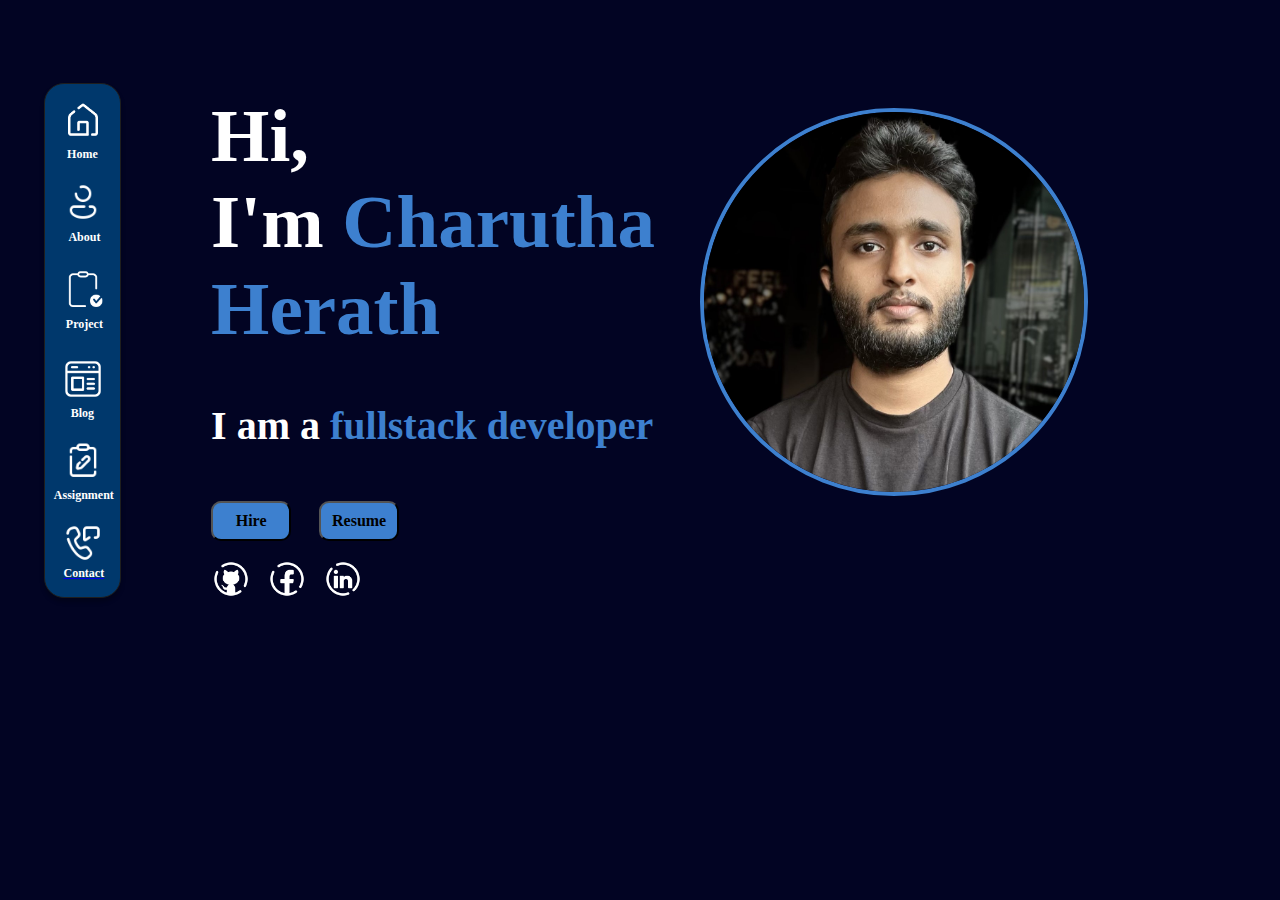
<file: index.html>
<!DOCTYPE html><html lang="en"><head>    <meta charset="UTF-8">  <!--content="width=device-width, initial-scale=1.0"-->    <meta name="viewport" content="height=device-height,width=device-width, initial-scale=1.0, minimum-scale=1.0, maximum-scale=1.0">    <title>Home</title>    <link rel="stylesheet" href="assets/normalize.css">    <link rel="stylesheet" href="assets/css/style-home.css">    <link href="https://unpkg.com/aos@2.3.1/dist/aos.css" rel="stylesheet">    <link rel="stylesheet" href="https://cdnjs.cloudflare.com/ajax/libs/animate.css/4.1.1/animate.min.css"/></head><body><div class="Main-div">    <div class="content">        <nav class="nav-bar" >            <!--<button class="icon-home">-->                <a href="index.html" target="_self" ><img src="assets/icon/nav/home.png" style="width: 40px; aspect-ratio: 1/1 ;"></a>                <!--<img src="assets/icon/nav/home.png" style="width: 40px; aspect-ratio: 1/1 ;">-->            <!--</button>-->            <a href="index.html" target="_self" >                <div class="home">                Home                </div>            </a>            <!--<button class="icon-about">-->                <a href="html/about.html" target="_self" ><img src="assets/icon/nav/about.png" style="width: 40px; aspect-ratio: 1/1 ;"></a>            <!--</button>-->            <a href="html/about.html" target="_self" >                <div class="about">                About                </div>            </a>            <!--<button class="icon-project">-->                <a href="html/project.html" target="_self" ><img src="assets/icon/nav/project.png" style="width: 40px; aspect-ratio: 1/1 ;"></a>            <!--</button>-->            <a href="html/project.html" target="_self" >                <div class="project">                Project                </div>            </a>            <!--<button class="icon-blog">-->                <a href="html/blog.html" target="_self" ><img src="assets/icon/nav/blog.png" style="width: 40px; aspect-ratio: 1/1 ;"></a>            <!--</button>-->            <a href="html/blog.html" target="_self" >                <div class="blog">                Blog                </div>            </a>            <!--<button class="icon-assignment">-->                <a href="html/assignment.html" target="_self" ><img src="assets/icon/nav/assignment.png" style="width: 40px; aspect-ratio: 1/1 ;"></a>            <!--</button>-->            <a href="html/assignment.html" target="_self" >                <div class="assignment">                Assignment                </div>            </a>            <!--<button class="icon-contact" >-->                <a href="html/contact.html" target="_self" ><img src="assets/icon/nav/contact.png" style="width: 40px; aspect-ratio: 1/1 ;"></a>            <!--</button>-->            <a href="html/contact.html" target="_self" >                <div class="contact">                Contact                </div>            </a>        </nav>        <div>            <img src="assets/image/me_profile_pic.jpg" id="img-me-mobile" > <!--i need this image fit to right in the display-->        </div>        <div class="para" >            <h1 id="hi-iam">                Hi, <br>I'm <span  id="span-name">Charutha <br> Herath</span> <!--<span  id="span-name-2">Charutha Herath</span>-->            </h1>            <br>            <h2  id="fullstack">                I am a <span style="color: #3D80CF">fullstack developer</span>            </h2>            <br>            <a href="html/contact.html" target="_self" ><button id="btn-hire"><b>Hire</b></button></a> &nbsp;&nbsp;&nbsp;&nbsp;&nbsp;&nbsp;<a href="assets/documents/Charutha_Herath.pdf" download><button id="btn-resume"><b>Resume</b></button></a>            <br><br>            <div id="div-icons-3">                <a href="https://github.com/Charutha-Herath" target="_blank"><img src="assets/icon/icons8-github-144.png" id="icon-git"></a> &nbsp;&nbsp;                <a href="https://www.facebook.com/share/fVQ6U2JsuRj6NcCC/?mibextid=qi2Omg" target="_blank"><img src="assets/icon/icons8-facebook-144.png" id="icon-fb"></a>&nbsp;&nbsp;&nbsp;                <a href="https://www.linkedin.com/in/charutha-herath-a614662a1?utm_source=share&utm_campaign=share_via&utm_content=profile&utm_medium=android_app" target="_blank"><img src="assets/icon/icons8-linkedin-circled-144.png" id="icon-linkedIn"></a>            </div>            <div>                <img src="assets/image/me_profile_pic.jpg" id="img-me" > <!--i need this image fit to right in the display-->            </div>        </div>    </div><!--    <p style="color: white"><br><br><br><br><br><br><br><br><br><br><br><br><br><br><br><br><br><br>Lorem ipsum dolor sit amet, consectetur adipisicing elit. <br><br><br><br><br><br><br><br><br><br><br><br><br><br><br><br><br><br><br><br><br><br>Aspernatur dicta dolorem expedita fuga laudantium nam quia rem<br> temporibus veniam? Amet autem doloremque minima necessitatibus officia<br><br><br><br><br><br><br><br><br><br><br><br><br> repellendus sequi veniam vero vitae.</p>-->    <div id="mobile-menu">        <div id="top-nav">            <!--<a class="active icon home" href="#home">Home</a>-->            <div id="div-mobile-home">                <a href="index.html" target="_self" ><img src="assets/icon/nav/home.png" style="width: 35px; aspect-ratio: 1/1 ;"></a>                <a href="index.html" target="_self" >                    <div id="mobile-home">                        &nbsp;Home                    </div>                </a>            </div>            <!--<a class="icon about" href="#about">About</a>-->            <div id="div-mobile-about">                <a href="html/about.html" target="_self" ><img src="assets/icon/nav/about.png" style="width: 35px; aspect-ratio: 1/1 ;"></a>                <a href="html/about.html" target="_self" >                    <div id="mobile-about">                        About                    </div>                </a>            </div>            <!--<a class="icon project" href="#project">Project</a>-->            <div>                <a href="html/project.html" target="_self" ><img src="assets/icon/nav/project.png" style="width: 35px; aspect-ratio: 1/1 ; left: 5px; position: relative"></a>                <a href="html/project.html" target="_self" >                    <div id="mobile-project">                        Project                    </div>                </a>            </div>            <!--<a class="icon blog" href="#blog">Blog</a>-->            <div>                <a href="html/blog.html" target="_self" ><img src="assets/icon/nav/blog.png" style="width: 35px; aspect-ratio: 1/1 ;"></a>                <a href="html/blog.html" target="_self" >                    <div id="mobile-blog">                        &nbsp;&nbsp;Blog                    </div>                </a>            </div>            <!--<a class="icon assignment" href="#assignment">Assignment</a>-->            <div>                <a href="html/assignment.html" target="_self" ><img src="assets/icon/nav/assignment.png" style="width: 35px; aspect-ratio: 1/1 ; left: 14px; position: relative"></a>                <a href="html/assignment.html" target="_self" >                    <div id="mobile-assignment">                        Assignment                    </div>                </a>            </div>            <!-- <a class="icon contact" href="#contact">Contact</a>-->            <div>                <a href="html/contact.html" target="_self" ><img src="assets/icon/nav/contact.png" style="width: 35px; aspect-ratio: 1/1 ;"></a>                <a href="html/contact.html" target="_self" >                    <div id="mobile-contact">                        Contact                    </div>                </a>            </div>        </div>    </div></div><script src="https://unpkg.com/aos@2.3.1/dist/aos.js"></script><script>    AOS.init();</script></body></html>
</file>
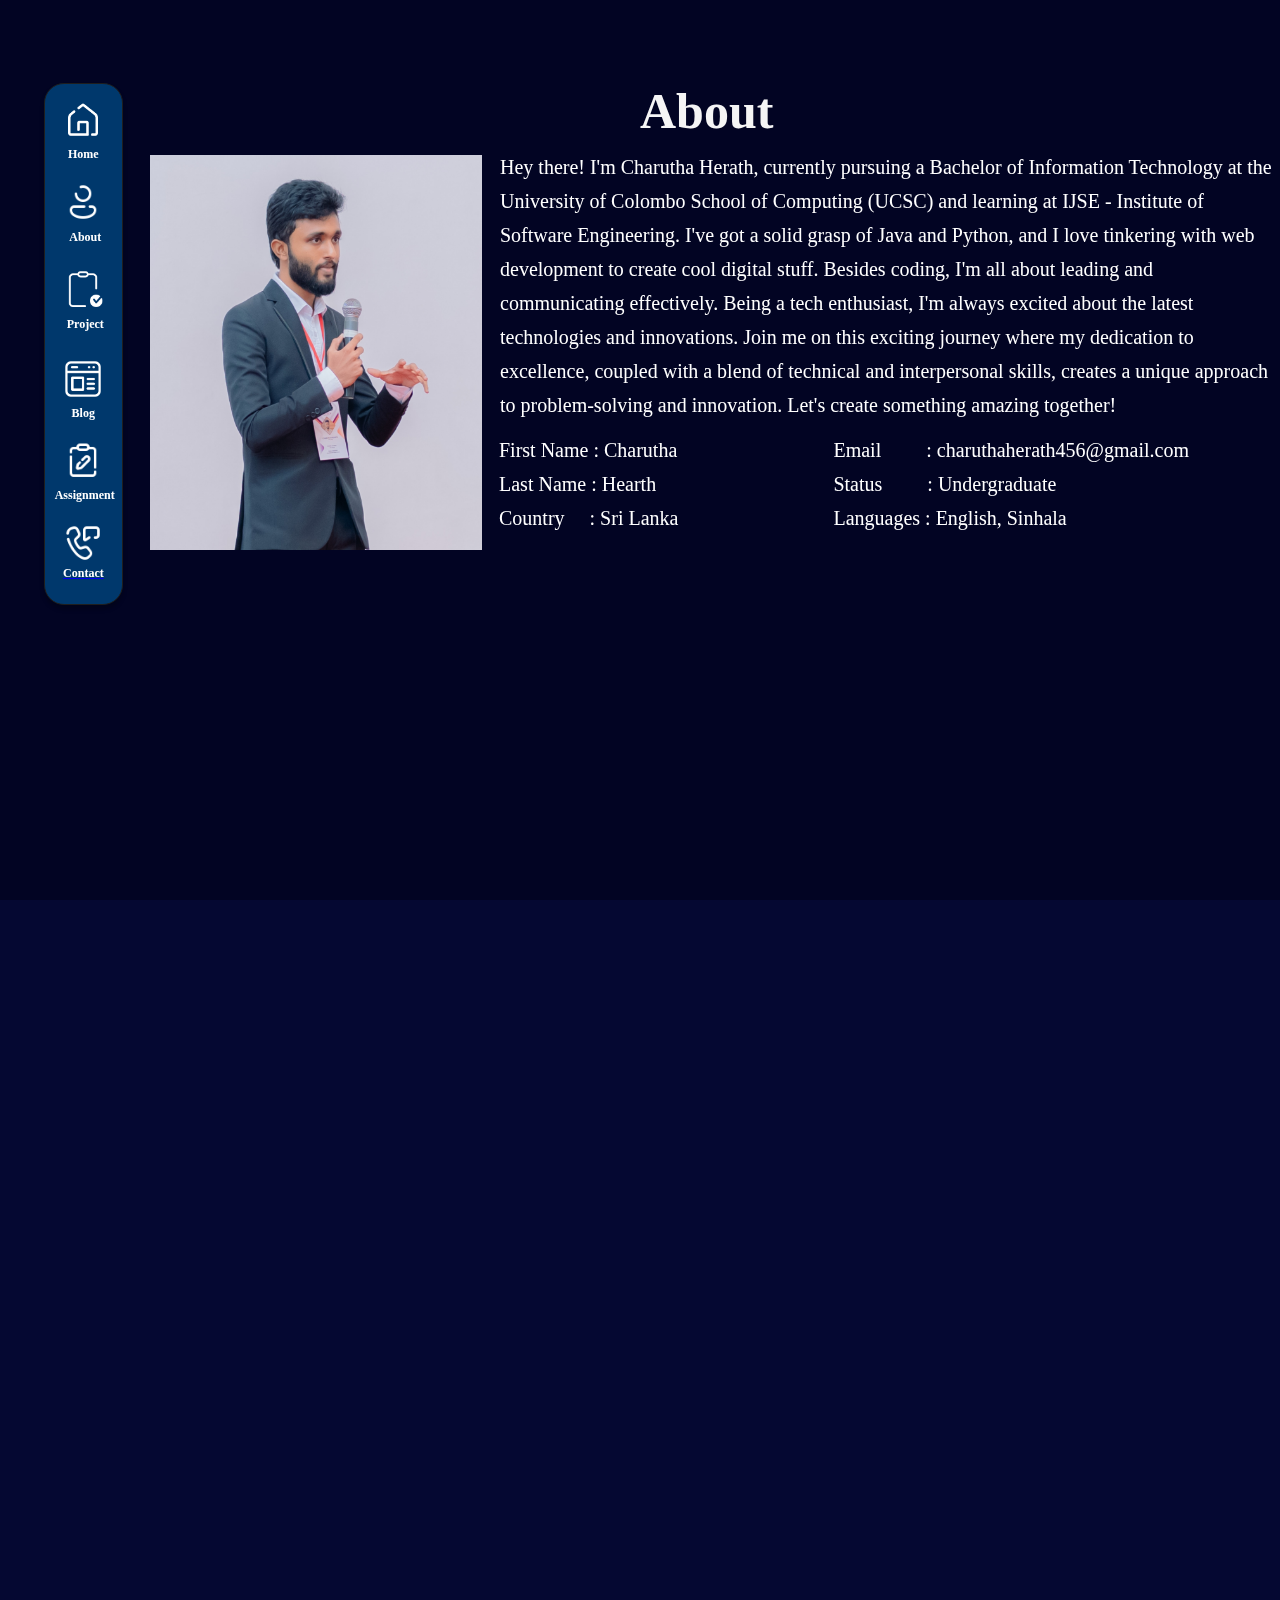
<file: html/about.html>
<!DOCTYPE html>
<html lang="en">
<head>
    <meta charset="UTF-8">
    <meta name="viewport" content="height=device-height,width=device-width, initial-scale=1.0, minimum-scale=1.0, maximum-scale=1.0">
    <title>about</title>
    <link rel="stylesheet" href="../assets/normalize.css">
    <link href="https://unpkg.com/aos@2.3.1/dist/aos.css" rel="stylesheet">
    <link rel="stylesheet" href="https://cdnjs.cloudflare.com/ajax/libs/animate.css/4.1.1/animate.min.css"/>

    <link rel="stylesheet" href="../assets/css/style-about.css">
</head>
<body>

<div class="Main-div" >
    <div class="content" >
        <nav class="nav-bar" >
            <!--<button class="icon-home">-->
                <a href="../index.html" target="_self" ><img src="../assets/icon/nav/home.png" style="width: 40px; aspect-ratio: 1/1 ;"></a>
            <!--</button>-->
            <a href="../index.html" target="_self" >
                <div class="home">
                    Home
                </div>
            </a>
            <!--<button class="icon-about">-->
                <a href="about.html" target="_self" ><img src="../assets/icon/nav/about.png" style="width: 40px; aspect-ratio: 1/1 ;"></a>
            <!--</button>-->
            <a href="about.html" target="_self" >
                <div class="about">
                    About
                </div>
            </a>
            <!--<button class="icon-project">-->
                <a href="project.html" target="_self" ><img src="../assets/icon/nav/project.png" style="width: 40px; aspect-ratio: 1/1 ;"></a>
            <!--</button>-->
            <a href="project.html" target="_self" >
                <div class="project">
                    Project
                </div>
            </a>
            <!--<button class="icon-blog">-->
                <a href="blog.html" target="_self" ><img src="../assets/icon/nav/blog.png" style="width: 40px; aspect-ratio: 1/1 ;"></a>
            <!--</button>-->
            <a href="blog.html" >
                <div class="blog">
                    Blog
                </div>
            </a>
            <!--<button class="icon-assignment">-->
                <a href="assignment.html" target="_self" ><img src="../assets/icon/nav/assignment.png" style="width: 40px; aspect-ratio: 1/1 ;"></a>
            <!--</button>-->
            <a href="assignment.html" target="_self" >
                <div class="assignment">
                    Assignment
                </div>
            </a>
            <!--<button class="icon-contact" >-->
                <a href="contact.html" target="_self" ><img src="../assets/icon/nav/contact.png" style="width: 40px; aspect-ratio: 1/1 ;"></a>
            <!--</button>-->
            <a href="contact.html" target="_self" >
                <div class="contact">
                    Contact
                </div>
            </a>
        </nav>

        <h1 id="h1-about" data-aos="fade-down" data-aos-easing="linear"
            data-aos-duration="1500">
            About
        </h1 >

        <div>
            <img src="../assets/image/me-inno-pic.jpg" id="img-me-inno" > <!--i need this image fit to right in the display-->

        </div>
        <p style="color: white" id="para-about-me" data-aos="fade-down" data-aos-easing="linear"
           data-aos-duration="1500">
            Hey there! I'm Charutha Herath, currently pursuing a Bachelor of Information Technology at the University of Colombo School of Computing (UCSC) and learning at IJSE - Institute of Software Engineering. I've got a solid grasp of Java and Python, and I love tinkering with web development to create cool digital stuff. Besides coding, I'm all about leading and communicating effectively. Being a tech enthusiast, I'm always excited about the latest technologies and innovations. Join me on this exciting journey where my dedication to excellence, coupled with a blend of technical and interpersonal skills, creates a unique approach to problem-solving and innovation. Let's create something amazing together!

        </p>
        <p style="color: white" id="about-detail-1" data-aos="fade-down" data-aos-easing="linear"
           data-aos-duration="1500">
            First Name : Charutha<br>
            Last Name  : Hearth<br>
            Country  &nbsp;&nbsp;&nbsp;&nbsp;: Sri Lanka

        </p>

        <p style="color: white" id="about-detail-2" data-aos="fade-down" data-aos-easing="linear"
           data-aos-duration="1500">
            Email&nbsp;&nbsp;&nbsp;&nbsp;&nbsp;&nbsp; &nbsp; : charuthaherath456@gmail.com <br>
            Status  &nbsp;&nbsp;&nbsp; &nbsp;&nbsp;&nbsp; : Undergraduate <br>
             Languages : English, Sinhala

        </p>

        <!--<span style="color: white" id="about-detail-div-1">
            First Name : Charutha<br>
            Last Name  : Hearth<br>
            Country  &nbsp;&nbsp;&nbsp;&nbsp;: Sri Lanka

        </span>

        <span style="color: white" id="about-detail-div-2">
            Email&nbsp;&nbsp;&nbsp;&nbsp;&nbsp;&nbsp; &nbsp; : charuthaherath456@gmail.com <br>
            Status  &nbsp;&nbsp;&nbsp; &nbsp;&nbsp;&nbsp; : Undergraduate <br>
            Languages : English, Sinhala

        </span>-->


        <!--<div class="container-2">
            <div class="line-3">
            </div>
            <div class="line-4">
            </div>
            <div class="about-me">
                About me
            </div>
            <div class="container-19">
                <div class="img-202401261636001">
                </div>
                <div class="container-13">
                    <div class="[base64]">
                        Hey there! I&#39;m Charutha Herath, currently pursuing a Bachelor of Information Technology at the University of Colombo School of Computing (UCSC) and learning at IJSE - Institute of Software Engineering. I&#39;ve got a solid grasp of Java and Python, and I love tinkering with web development to create cool digital stuff. Besides coding, I&#39;m all about leading and communicating effectively. Being a tech enthusiast, I&#39;m always excited about the latest technologies and innovations. Join me on this exciting journey where my dedication to excellence, coupled with a blend of technical and interpersonal skills, creates a unique approach to problem-solving and innovation. Let&#39;s create something amazing together!
                    </div>
                    <div class="container-23">
          <span class="first-name-charutha-last-name-hearth-country-sri-lanka">
            First Name : Charutha <br />
            Last Name : Hearth<br />
            Country : Sri Lanka<br />

          </span>
                        <span class="email-charuthaherath-456-gmail-com-status-undergraduate-languages-english-sinhala">
            Email: charuthaherath456@gmail.com<br />
            Status : Undergraduate<br />
            Languages : English, Sinhala
          </span>
                    </div>
                </div>
            </div>
            <div class="container-5">
      <span class="education">
        Education
      </span>
                <span class="my-experience">
        My Experience
      </span>
            </div>
            <div class="container-21">
                <div class="ellipse-3">
                </div>
                <p class="university-of-colombo-school-of-computing-ucsc-2023-present-bachelor-of-information-technology-external">
                    <span class="university-of-colombo-school-of-computing-ucsc-2023-present-bachelor-of-information-technology-external-sub-0"></span><span class="university-of-colombo-school-of-computing-ucsc-2023-present-bachelor-of-information-technology-external-sub-5"></span><span></span>
                </p>
                <div class="ellipse-6">
                </div>
                <p class="zyntech-solutions-inovesta-project-2023-worked-as-abusiness-analyst-in-team-zyntech-solutions-technologies-java-my-sql-tools-figma-jira">
                    <span class="zyntech-solutions-inovesta-project-2023-worked-as-abusiness-analyst-in-team-zyntech-solutions-technologies-java-my-sql-tools-figma-jira-sub-0"></span><span class="zyntech-solutions-inovesta-project-2023-worked-as-abusiness-analyst-in-team-zyntech-solutions-technologies-java-my-sql-tools-figma-jira-sub-5"></span><span class="zyntech-solutions-inovesta-project-2023-worked-as-abusiness-analyst-in-team-zyntech-solutions-technologies-java-my-sql-tools-figma-jira-sub-7"></span><span class="zyntech-solutions-inovesta-project-2023-worked-as-abusiness-analyst-in-team-zyntech-solutions-technologies-java-my-sql-tools-figma-jira-sub-8"></span><span class="zyntech-solutions-inovesta-project-2023-worked-as-abusiness-analyst-in-team-zyntech-solutions-technologies-java-my-sql-tools-figma-jira-sub-7"></span><span></span>
                </p>
            </div>
            <p class="institute-of-software-engineering-ijse-2023-present-graduate-diploma-in-software-engineering-gdse">
                <span class="institute-of-software-engineering-ijse-2023-present-graduate-diploma-in-software-engineering-gdse-sub-0"></span><span class="institute-of-software-engineering-ijse-2023-present-graduate-diploma-in-software-engineering-gdse-sub-5"></span><span></span>
            </p>
            <p class="sivali-central-college-20062019-gceadvanced-level-common-stream-2019-gceordinary-level-2016">
                <span class="sivali-central-college-20062019-gceadvanced-level-common-stream-2019-gceordinary-level-2016-sub-0"></span><span class="sivali-central-college-20062019-gceadvanced-level-common-stream-2019-gceordinary-level-2016-sub-5"></span><span class="sivali-central-college-20062019-gceadvanced-level-common-stream-2019-gceordinary-level-2016-sub-7"></span><span></span>
            </p>
            <div class="ellipse-4">
            </div>
            <div class="ellipse-5">
            </div>
        </div>-->

    </div>

    <div id="mobile-menu">
        <div id="top-nav" >
            <!--<a class="active icon home" href="#home">Home</a>-->

            <div id="div-mobile-home">
                <a href="../index.html" target="_self" ><img src="../assets/icon/nav/home.png" style="width: 35px; aspect-ratio: 1/1 ;"></a>

                <a href="../index.html" target="_self" >
                    <div id="mobile-home">
                        &nbsp;Home
                    </div>
                </a>
            </div>
            <!--<a class="icon about" href="#about">About</a>-->

            <div id="div-mobile-about">
                <a href="../html/about.html" target="_self" ><img src="../assets/icon/nav/about.png" style="width: 35px; aspect-ratio: 1/1 ;"></a>
                <a href="../html/about.html" target="_self" >
                    <div id="mobile-about">
                        About
                    </div>
                </a>
            </div>
            <!--<a class="icon project" href="#project">Project</a>-->

            <div id="div-mobile-project">
                <a href="../html/project.html" target="_self" ><img src="../assets/icon/nav/project.png" style="width: 35px; aspect-ratio: 1/1 ; left: 5px; position: relative"></a>
                <a href="../html/project.html" target="_self" >
                    <div id="mobile-project">
                        Project
                    </div>
                </a>
            </div>

            <!--<a class="icon blog" href="#blog">Blog</a>-->
            <div>
                <a href="../html/blog.html" target="_self" ><img src="../assets/icon/nav/blog.png" style="width: 35px; aspect-ratio: 1/1 ;"></a>
                <a href="../html/blog.html" target="_self" >
                    <div id="mobile-blog">
                        &nbsp;&nbsp;Blog
                    </div>
                </a>
            </div>


            <!--<a class="icon assignment" href="#assignment">Assignment</a>-->
            <div>
                <a href="../html/assignment.html" target="_self" ><img src="../assets/icon/nav/assignment.png" style="width: 35px; aspect-ratio: 1/1 ; left: 14px; position: relative"></a>
                <a href="../html/assignment.html" target="_self" >
                    <div id="mobile-assignment">
                        Assignment
                    </div>

                </a>
            </div>


            <!-- <a class="icon contact" href="#contact">Contact</a>-->

            <div id="div-mobile-contact">
                <a href="../html/contact.html" target="_self" ><img src="../assets/icon/nav/contact.png" style="width: 35px; aspect-ratio: 1/1 ;"></a>
                <a href="../html/contact.html" target="_self" >
                    <div id="mobile-contact">
                        Contact
                    </div>
                </a>
            </div>

        </div>

    </div>

</div>
<section id="sec-edu-skill" >
    <div class="timelines" style="color: white; position: revert" >

        <section class="timeline-education"  data-aos="fade-down"
                 data-aos-easing="linear"
                 data-aos-duration="1500">
            <h2 class="timeline-title" id="education">Education</h2>
            <ul class="timeline-items" id="timeline-items">
                <li class="timeline-item">
                    <h3 id="colombo">University of Colombo  School of Computing (UCSC)
                    </h3>
                    <p class="date-interval">
                        <time datetime="2017-09" id="colombo-date">2023 - Present</time>
                    </p>
                    <p class="location">Bachelor of Information Technology (External)</p>
                </li>
                <li class="timeline-item">
                    <h3 id="ijse">Institute of Software Engineering - IJSE

                    </h3>
                    <p class="date-interval" >
                        <time datetime="2011-09" id="ijse-date">2023 - Present</time>
                    </p>
                    <p class="location">Graduate Diploma in Software Engineering (GDSE)</p>
                </li>
                <li class="timeline-item">
                    <h3 id="sivali">Sivali Central College</h3>
                    <p class="date-interval" >
                        <time datetime="2009-08" id="sivali-date" > 2006 - 2019</time>
                    </p>
                    <p class="date-interval"  ><br><br>

                        G.C.E. Advanced Level <br>
                        (Common Stream - 2019)

                        <br><br><br><br>
                        G.C.E. Ordinary Level <br>
                        (2016)</p>
                </li>
            </ul>
        </section>

        <section class="timeline-experience"  data-aos="fade-down"
                 data-aos-easing="linear"
                 data-aos-duration="1500">
            <h2 class="timeline-title" id="experience">Experience</h2>
            <ul class="timeline-items" id="timeline-items-zyntech">
                <li class="timeline-item">
                    <h3 id="zyntech">Zyntech Solutions

                    </h3>
                    <p class="date-interval">
                        <time datetime="2021-04" id="zyntech-date">Inovesta Project - 2023</time>
                    </p>
                    <p class="location">

                        <b>Worked as a Business Analyst in team Zyntech Solutions</b><br>
                        Technologies: Java, MySQL <br>
                        Tools: Figma, Jira</p>
                </li>
                <!--<li class="timeline-item">
                    <h3>Junior developer</h3>
                    <p class="date-interval">
                        <time datetime="2019-10">2019</time> &ndash; <time datetime="2021-03">2021</time>
                    </p>
                    <p class="location">Unipupil limited, Dublin, Ireland</p>
                </li>
                <li class="timeline-item">
                    <h3>Junior developer</h3>
                    <p class="date-interval">
                        <time datetime="2018-09">2018</time> &ndash; <time datetime="2019-06">2019</time>
                    </p>
                    <p class="location">Dublin Business School, Dublin, Ireland</p>
                </li>-->
            </ul>
        </section>

    </div>
</section>

<section class="sec-skills">
    <section style="position: relative" >
            <div class="my-skills" data-aos="zoom-out" >
                My Skills
            </div>
            <br>
            <div class="web-development"data-aos="zoom-out">
                Web  Development
            </div>

            <div class="container" data-aos="zoom-out">
                <div class="icons-8-html-1441">
                    <img src="../assets/tools/html-removebg-preview.png"  >
                </div>
                <div class="icons-8-css-1441">
                    <img src="../assets/tools/css-removebg-preview.png"  >
                </div>
                <div class="icons-8-bootstrap-1441">
                    <img src="../assets/tools/bootstrap-removebg-preview.png"  >
                </div>
                <div class="icons-8-react-ajavascript-library-for-building-user-interfaces-961">
                    <img src="../assets/tools/react-removebg-preview.png"  >
                </div>
                <div class="icons-8-spring-boot-1441">
                    <img src="../assets/tools/sprinboot-removebg-preview.png" >
                </div>
            </div>

            <div class="programming-languages" data-aos="zoom-out">
                Programming Languages
            </div>
            <div class="container-programming" data-aos="zoom-out">
                <div class="icons-8-html-1441">
                    <img src="../assets/tools/java-removebg-preview.png"  >
                </div>
                <div class="icons-8-css-1441">
                    <img src="../assets/tools/python-removebg-preview.png"  >
                </div>
                <div class="icons-8-bootstrap-1441">
                    <img src="../assets/tools/js-removebg-preview.png"  >
                </div>

            </div>
            <br>
            <div class="div-database" data-aos="zoom-out">
                Database
            </div>

            <div class="container-database" data-aos="zoom-out">
                <div class="icons-8-html-1441">
                    <img src="../assets/tools/mysql-removebg-preview.png"  >
                </div>
            </div>

            <div class="tools" data-aos="zoom-out">
                Tools
            </div>

            <div class="container-tools" data-aos="zoom-out">
                <div class="icons-8-html-1441">
                    <img src="../assets/tools/figma-removebg-preview.png"  >
                </div>
                <div class="icons-8-css-1441">
                    <img src="../assets/tools/git-removebg-preview.png"  >
                </div>
                <div class="icons-8-bootstrap-1441">
                    <img src="../assets/tools/github_Blue.png"  >
                </div>
                <div class="icons-8-react-ajavascript-library-for-building-user-interfaces-961">
                    <img src="../assets/tools/postman-removebg-preview.png"  >
                </div>
                <div class="icons-8-spring-boot-1441">
                    <img src="../assets/tools/jira-removebg-preview.png" >
                </div>
            </div>
    </section>
</section>
<script src="https://unpkg.com/aos@2.3.1/dist/aos.js"></script>
<script>
    AOS.init();
</script>
</body>
</html>
</file>
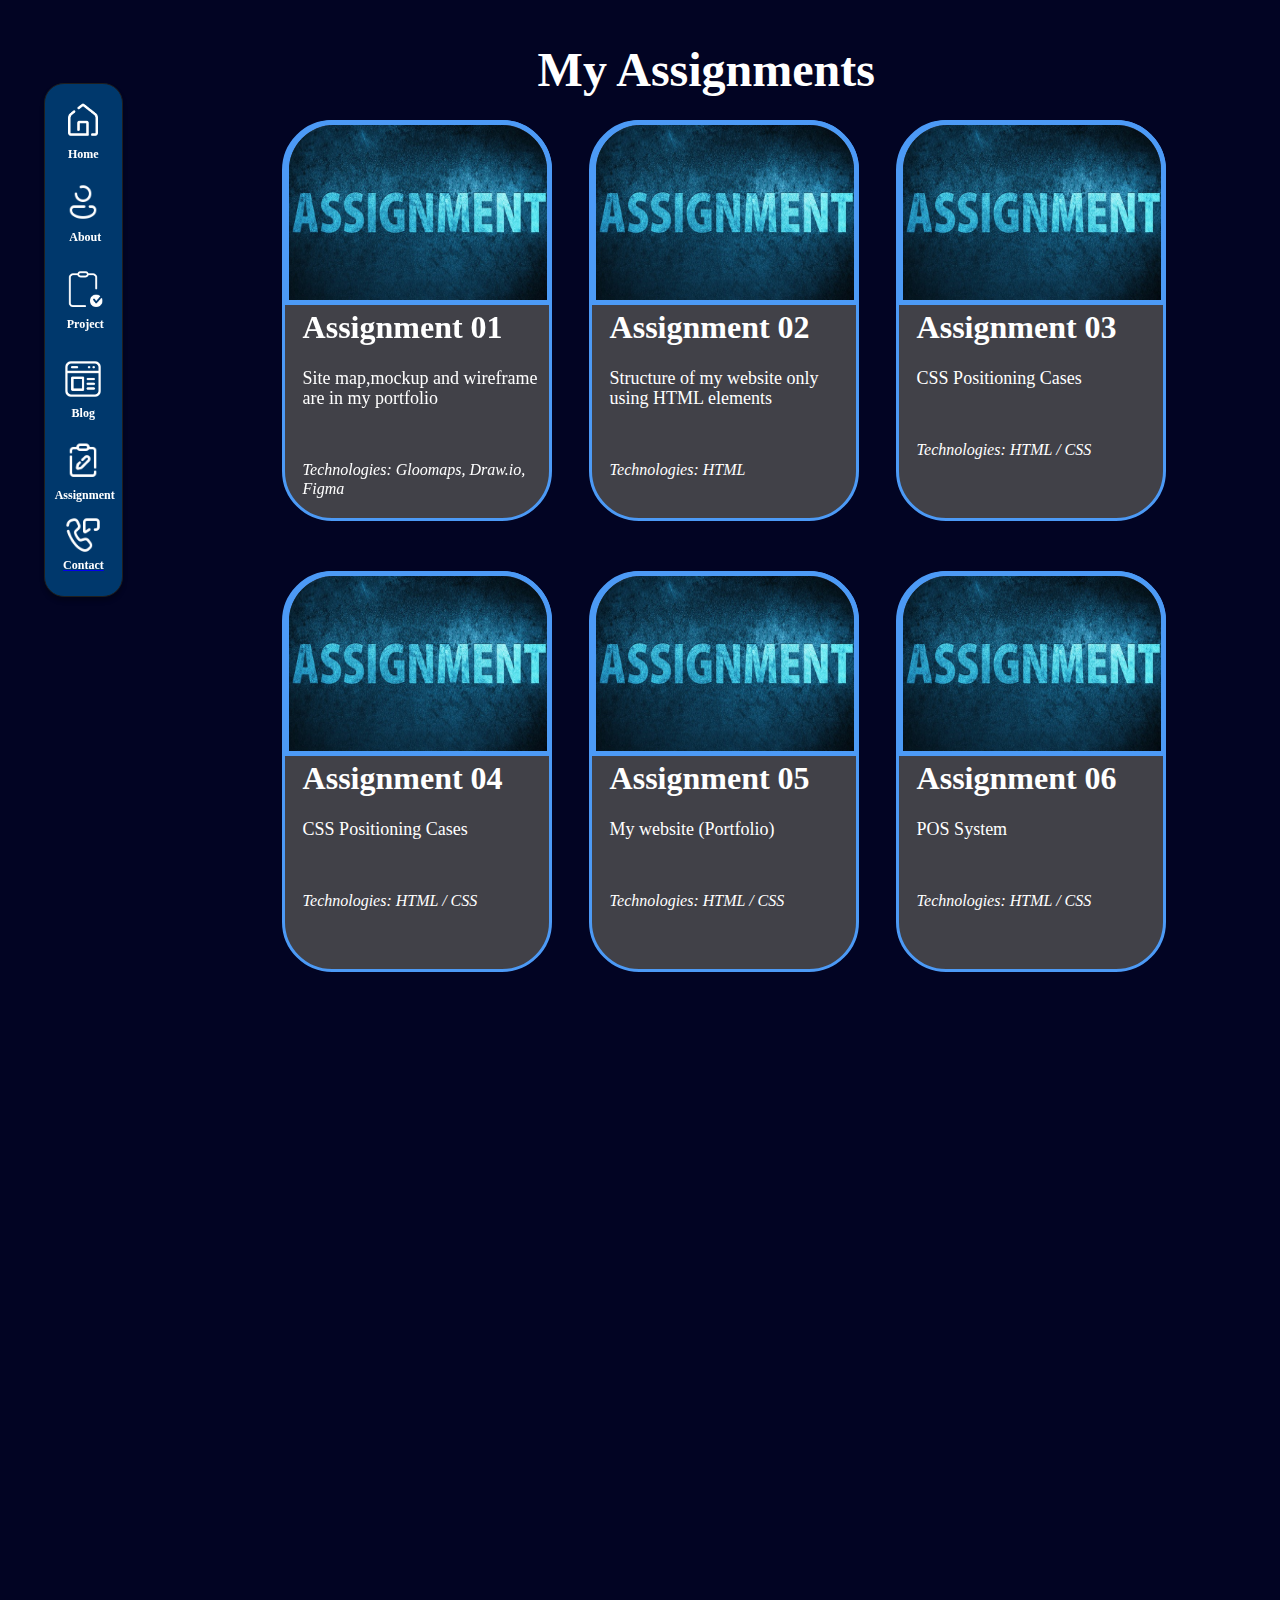
<file: html/all-assignments.html>
<!DOCTYPE html>
<html lang="en">
<head>
    <meta charset="UTF-8">
    <meta name="viewport" content="height=device-height,width=device-width, initial-scale=1.0, minimum-scale=1.0, maximum-scale=1.0">

    <link rel="stylesheet" href="../assets/normalize.css">
    <link rel="stylesheet" href="../assets/css/style-all-assignments.css">
    <link href="https://unpkg.com/aos@2.3.1/dist/aos.css" rel="stylesheet">
    <link rel="stylesheet" href="https://cdnjs.cloudflare.com/ajax/libs/animate.css/4.1.1/animate.min.css"/>

    <title>Assignments </title>
</head>
<body>

<div class="Main-div">
    <div class="content">
        <nav class="nav-bar">
            <!--<button class="icon-home">-->
            <a href="../index.html" target="_self" ><img src="../assets/icon/nav/home.png" style="width: 40px; aspect-ratio: 1/1 ;"></a>
            <!-- </button>-->
            <a href="../index.html" target="_self" >
                <div class="home">
                    Home
                </div>
            </a>
            <!--<button class="icon-about">-->
            <a href="about.html" target="_self" ><img src="../assets/icon/nav/about.png" style="width: 40px; aspect-ratio: 1/1 ;"></a>
            <!--</button>-->
            <a href="about.html" target="_self" >
                <div class="about">
                    About
                </div>
            </a>
            <!-- <button class="icon-project">-->
            <a href="project.html" target="_self" ><img src="../assets/icon/nav/project.png" style="width: 40px; aspect-ratio: 1/1 ;"></a>
            <!--</button>-->
            <a href="project.html" target="_self" >
                <div class="project">
                    Project
                </div>
            </a>
            <!--<button class="icon-blog">-->
            <a href="blog.html" target="_self" ><img src="../assets/icon/nav/blog.png" style="width: 40px; aspect-ratio: 1/1 ;"></a>
            <!--</button>-->
            <a href="blog.html" >
                <div class="blog">
                    Blog
                </div>
            </a>
            <!-- <button class="icon-assignment">-->
            <a href="assignment.html" target="_self" ><img src="../assets/icon/nav/assignment.png" style="width: 40px; aspect-ratio: 1/1 ;"></a>
            <!--</button>-->
            <a href="assignment.html" target="_self" >
                <div class="assignment">
                    Assignment
                </div>
            </a>
            <!--<button class="icon-contact" >-->
            <a href="contact.html" target="_self" ><img src="../assets/icon/nav/contact.png" style="width: 40px; aspect-ratio: 1/1 ;"></a>
            <!--</button>-->
            <a href="contact.html" target="_self" >
                <div class="contact">
                    Contact
                </div>
            </a>
        </nav>

    </div>

    <h1 id="assignment_head">My Assignments</h1>

    <div class="main-div-1">

        <a class="card" href="https://www.figma.com/file/mba3KC8lV6PD1vlraPAn0i/My-Portfolio?type=design&node-id=0%3A1&mode=design&t=cuN4wu6ambgi9SNP-1" target="_blank">
            <div class="div-1" data-aos="fade-right" data-aos-easing="linear"
                 data-aos-duration="1000">
                <div class="text">

                    <h1 style="color: white" class="card-main">Assignment 01</h1>
                    <p style="color: white" class="card-para">Site map,mockup and wireframe are in my portfolio</p>
                    <br>
                    <p style="color: white" class="card-italic"><i>Technologies: Gloomaps, Draw.io, Figma</i></p>

                </div>
                <div class="rectangle-24">
                    <img src="../assets/image/assignment.jpg" class="img-cards">
                    <!--<p class="para-1">
                        <span class="cric-manager-aplatform-for-managing-cricket-in-asports-club-technologies-java-fx-my-sql-sub-15"></span><span class="cric-manager-aplatform-for-managing-cricket-in-asports-club-technologies-java-fx-my-sql-sub-0"></span><span class="cric-manager-aplatform-for-managing-cricket-in-asports-club-technologies-java-fx-my-sql-sub-7"></span><span></span>
                    </p>-->
                </div>
            </div>
        </a>

        <a class="card" href="https://github.com/Charutha-Herath/portfolio2/blob/master/html/index-befor.html" target="_blank">
            <div class="div-2" data-aos="fade-right" data-aos-easing="linear"
                 data-aos-duration="1200">
                <div class="text">
                    <h1 style="color: white" class="card-main">Assignment 02</h1>
                    <p style="color: white" class="card-para">Structure of my website only using HTML elements</p>
                    <br>
                    <p style="color: white" class="card-italic"><i>Technologies: HTML</i></p>
                </div>
                <div class="rectangle-24">
                    <img src="../assets/image/assignment.jpg" class="img-cards">
                    <!--<p class="para-1">
                        <span class="cric-manager-aplatform-for-managing-cricket-in-asports-club-technologies-java-fx-my-sql-sub-15"></span><span class="cric-manager-aplatform-for-managing-cricket-in-asports-club-technologies-java-fx-my-sql-sub-0"></span><span class="cric-manager-aplatform-for-managing-cricket-in-asports-club-technologies-java-fx-my-sql-sub-7"></span><span></span>
                    </p>-->
                </div>
            </div>
        </a>

        <!-- --------------------------------------------- Edit ------------------------------------------  -->
        <a class="card" href="https://github.com/Charutha-Herath/css--assignment3.git" target="_blank">
            <div class="div-2" data-aos="fade-right" data-aos-easing="linear"
                 data-aos-duration="1400">
                <div class="text">
                    <h1 style="color: white" class="card-main">Assignment 03</h1>
                    <p style="color: white" class="card-para">CSS Positioning Cases</p>
                    <br>
                    <p style="color: white" class="card-italic"><i>Technologies: HTML / CSS</i></p>
                </div>
                <div class="rectangle-24">
                    <img src="../assets/image/assignment.jpg" class="img-cards">
                    <!--<p class="para-1">
                        <span class="cric-manager-aplatform-for-managing-cricket-in-asports-club-technologies-java-fx-my-sql-sub-15"></span><span class="cric-manager-aplatform-for-managing-cricket-in-asports-club-technologies-java-fx-my-sql-sub-0"></span><span class="cric-manager-aplatform-for-managing-cricket-in-asports-club-technologies-java-fx-my-sql-sub-7"></span><span></span>
                    </p>-->
                </div>
            </div>
        </a>

        <a class="card" href="https://github.com/Charutha-Herath/css-assignment4.git" target="_blank">
            <div class="div-2" data-aos="fade-right" data-aos-easing="linear"
                 data-aos-duration="1600">
                <div class="text">
                    <h1 style="color: white" class="card-main">Assignment 04</h1>
                    <p style="color: white" class="card-para">CSS Positioning Cases</p>
                    <br>
                    <p style="color: white" class="card-italic"><i>Technologies: HTML / CSS</i></p>
                </div>
                <div class="rectangle-24">
                    <img src="../assets/image/assignment.jpg" class="img-cards">
                    <!--<p class="para-1">
                        <span class="cric-manager-aplatform-for-managing-cricket-in-asports-club-technologies-java-fx-my-sql-sub-15"></span><span class="cric-manager-aplatform-for-managing-cricket-in-asports-club-technologies-java-fx-my-sql-sub-0"></span><span class="cric-manager-aplatform-for-managing-cricket-in-asports-club-technologies-java-fx-my-sql-sub-7"></span><span></span>
                    </p>-->
                </div>
            </div>
        </a>

        <a class="card" href="https://github.com/Charutha-Herath/portfolio2.git" target="_blank">
            <div class="div-2" data-aos="fade-right" data-aos-easing="linear"
                 data-aos-duration="1000">
                <div class="text">
                    <h1 style="color: white" class="card-main">Assignment 05</h1>
                    <p style="color: white" class="card-para">My website (Portfolio)</p>
                    <br>
                    <p style="color: white" class="card-italic"><i>Technologies: HTML / CSS</i></p>
                </div>
                <div class="rectangle-24">
                    <img src="../assets/image/assignment.jpg" class="img-cards">
                    <!--<p class="para-1">
                        <span class="cric-manager-aplatform-for-managing-cricket-in-asports-club-technologies-java-fx-my-sql-sub-15"></span><span class="cric-manager-aplatform-for-managing-cricket-in-asports-club-technologies-java-fx-my-sql-sub-0"></span><span class="cric-manager-aplatform-for-managing-cricket-in-asports-club-technologies-java-fx-my-sql-sub-7"></span><span></span>
                    </p>-->
                </div>
            </div>
        </a>


        <a class="card" href=" https://charutha-herath.github.io/POS-assignment6/" target="_blank">
            <div class="div-2" data-aos="fade-right" data-aos-easing="linear"
                 data-aos-duration="1200">
                <div class="text">
                    <h1 style="color: white" class="card-main">Assignment 06</h1>
                    <p style="color: white" class="card-para">POS System </p>
                    <br>
                    <p style="color: white" class="card-italic"><i>Technologies: HTML / CSS</i></p>
                </div>
                <div class="rectangle-24">
                    <img src="../assets/image/assignment.jpg" class="img-cards">
                    <!--<p class="para-1">
                        <span class="cric-manager-aplatform-for-managing-cricket-in-asports-club-technologies-java-fx-my-sql-sub-15"></span><span class="cric-manager-aplatform-for-managing-cricket-in-asports-club-technologies-java-fx-my-sql-sub-0"></span><span class="cric-manager-aplatform-for-managing-cricket-in-asports-club-technologies-java-fx-my-sql-sub-7"></span><span></span>
                    </p>-->
                </div>
            </div>
        </a>

        <a class="card" href="https://github.com/Charutha-Herath/POS-assignment6/tree/SPA" target="_blank">
            <div class="div-2" data-aos="fade-right" data-aos-easing="linear"
                 data-aos-duration="1400">
                <div class="text">
                    <h1 style="color: white" class="card-main">Assignment 07</h1>
                    <p style="color: white" class="card-para">POS System (SPA)</p>
                    <br>
                    <p style="color: white" class="card-italic"><i>Technologies: HTML / CSS / JS</i></p>
                </div>
                <div class="rectangle-24">
                    <img src="../assets/image/assignment.jpg" class="img-cards">
                    <!--<p class="para-1">
                        <span class="cric-manager-aplatform-for-managing-cricket-in-asports-club-technologies-java-fx-my-sql-sub-15"></span><span class="cric-manager-aplatform-for-managing-cricket-in-asports-club-technologies-java-fx-my-sql-sub-0"></span><span class="cric-manager-aplatform-for-managing-cricket-in-asports-club-technologies-java-fx-my-sql-sub-7"></span><span></span>
                    </p>-->
                </div>
            </div>
        </a>

        <a class="card" href="https://github.com/Charutha-Herath/Que-assignment-08.git" target="_blank">
            <div class="div-2" data-aos="fade-right" data-aos-easing="linear"
                 data-aos-duration="1600">
                <div class="text">
                    <h1 style="color: white" class="card-main">Assignment 08</h1>
                    <p style="color: white" class="card-para">Queue, Man walking and Light</p>
                    <br>
                    <p style="color: white" class="card-italic"><i>Technologies: HTML / CSS / JS</i></p>
                </div>
                <div class="rectangle-24">
                    <img src="../assets/image/assignment.jpg" class="img-cards">
                    <!--<p class="para-1">
                        <span class="cric-manager-aplatform-for-managing-cricket-in-asports-club-technologies-java-fx-my-sql-sub-15"></span><span class="cric-manager-aplatform-for-managing-cricket-in-asports-club-technologies-java-fx-my-sql-sub-0"></span><span class="cric-manager-aplatform-for-managing-cricket-in-asports-club-technologies-java-fx-my-sql-sub-7"></span><span></span>
                    </p>-->
                </div>
            </div>
        </a>

        <a class="card" href="https://charutha-herath.github.io/Night_rider-assignment-09/" target="_blank">
            <div class="div-2" data-aos="fade-right" data-aos-easing="linear"
                 data-aos-duration="1000">
                <div class="text">
                    <h1 style="color: white" class="card-main">Assignment 09</h1>
                    <p style="color: white" class="card-para">Night Rider</p>
                    <br>
                    <p style="color: white" class="card-italic"><i>Technologies: HTML / CSS / JS</i></p>
                </div>
                <div class="rectangle-24">
                    <img src="../assets/image/assignment.jpg" class="img-cards">
                    <!--<p class="para-1">
                        <span class="cric-manager-aplatform-for-managing-cricket-in-asports-club-technologies-java-fx-my-sql-sub-15"></span><span class="cric-manager-aplatform-for-managing-cricket-in-asports-club-technologies-java-fx-my-sql-sub-0"></span><span class="cric-manager-aplatform-for-managing-cricket-in-asports-club-technologies-java-fx-my-sql-sub-7"></span><span></span>
                    </p>-->
                </div>
            </div>
        </a>

        <a class="card" href="https://charutha-herath.github.io/cal-assignment-10/" target="_blank">
            <div class="div-2" data-aos="fade-right" data-aos-easing="linear"
                 data-aos-duration="1200">
                <div class="text">
                    <h1 style="color: white" class="card-main">Assignment 10</h1>
                    <p style="color: white" class="card-para">Calculator</p>
                    <br>
                    <p style="color: white" class="card-italic"><i>Technologies: HTML / CSS / JS</i></p>
                </div>
                <div class="rectangle-24">
                    <img src="../assets/image/assignment.jpg" class="img-cards">
                    <!--<p class="para-1">
                        <span class="cric-manager-aplatform-for-managing-cricket-in-asports-club-technologies-java-fx-my-sql-sub-15"></span><span class="cric-manager-aplatform-for-managing-cricket-in-asports-club-technologies-java-fx-my-sql-sub-0"></span><span class="cric-manager-aplatform-for-managing-cricket-in-asports-club-technologies-java-fx-my-sql-sub-7"></span><span></span>
                    </p>-->
                </div>
            </div>
        </a>

        <a class="card" href="https://github.com/Charutha-Herath/POS-assignment6/tree/MVC" target="_blank">
            <div class="div-2" data-aos="fade-right" data-aos-easing="linear"
                 data-aos-duration="1400">
                <div class="text">
                    <h1 style="color: white" class="card-main">Assignment 11</h1>
                    <p style="color: white" class="card-para">In-memory POS System</p>
                    <br>
                    <p style="color: white" class="card-italic"><i>Technologies: HTML / CSS / JS</i></p>
                </div>
                <div class="rectangle-24">
                    <img src="../assets/image/assignment.jpg" class="img-cards">
                    <!--<p class="para-1">
                        <span class="cric-manager-aplatform-for-managing-cricket-in-asports-club-technologies-java-fx-my-sql-sub-15"></span><span class="cric-manager-aplatform-for-managing-cricket-in-asports-club-technologies-java-fx-my-sql-sub-0"></span><span class="cric-manager-aplatform-for-managing-cricket-in-asports-club-technologies-java-fx-my-sql-sub-7"></span><span></span>
                    </p>-->
                </div>
            </div>
        </a>

        <a class="card" href="https://charutha-herath.github.io/POS-assignment6/" target="_blank">
            <div class="div-2" data-aos="fade-right" data-aos-easing="linear"
                 data-aos-duration="1600">
                <div class="text">
                    <h1 style="color: white" class="card-main">Assignment 12</h1>
                    <p style="color: white" class="card-para">POS System Final</p>
                    <br>
                    <p style="color: white" class="card-italic"><i>Technologies: HTML / CSS / JS</i></p>
                </div>
                <div class="rectangle-24">
                    <img src="../assets/image/assignment.jpg" class="img-cards">
                    <!--<p class="para-1">
                        <span class="cric-manager-aplatform-for-managing-cricket-in-asports-club-technologies-java-fx-my-sql-sub-15"></span><span class="cric-manager-aplatform-for-managing-cricket-in-asports-club-technologies-java-fx-my-sql-sub-0"></span><span class="cric-manager-aplatform-for-managing-cricket-in-asports-club-technologies-java-fx-my-sql-sub-7"></span><span></span>
                    </p>-->
                </div>
            </div>
        </a>
        <br>

    </div>

    <div id="mobile-menu">
        <div id="top-nav">
            <!--<a class="active icon home" href="#home">Home</a>-->

            <div id="div-mobile-home">
                <a href="../index.html" target="_self" ><img src="../assets/icon/nav/home.png" style="width: 35px; aspect-ratio: 1/1 ;"></a>

                <a href="../index.html" target="_self" >
                    <div id="mobile-home">
                        &nbsp;Home
                    </div>
                </a>
            </div>
            <!--<a class="icon about" href="#about">About</a>-->

            <div id="div-mobile-about">
                <a href="../html/about.html" target="_self" ><img src="../assets/icon/nav/about.png" style="width: 35px; aspect-ratio: 1/1 ;"></a>
                <a href="../html/about.html" target="_self" >
                    <div id="mobile-about">
                        About
                    </div>
                </a>
            </div>
            <!--<a class="icon project" href="#project">Project</a>-->

            <div id="div-mobile-project">
                <a href="../html/project.html" target="_self" ><img src="../assets/icon/nav/project.png" style="width: 35px; aspect-ratio: 1/1 ; left: 5px; position: relative"></a>
                <a href="../html/project.html" target="_self" >
                    <div id="mobile-project">
                        Project
                    </div>
                </a>
            </div>

            <!--<a class="icon blog" href="#blog">Blog</a>-->
            <div>
                <a href="../html/blog.html" target="_self" ><img src="../assets/icon/nav/blog.png" style="width: 35px; aspect-ratio: 1/1 ;"></a>
                <a href="../html/blog.html" target="_self" >
                    <div id="mobile-blog">
                        &nbsp;&nbsp;Blog
                    </div>
                </a>
            </div>


            <!--<a class="icon assignment" href="#assignment">Assignment</a>-->
            <div>
                <a href="../html/assignment.html" target="_self" ><img src="../assets/icon/nav/assignment.png" style="width: 35px; aspect-ratio: 1/1 ; left: 14px; position: relative"></a>
                <a href="../html/assignment.html" target="_self" >
                    <div id="mobile-assignment">
                        Assignment
                    </div>

                </a>
            </div>


            <!-- <a class="icon contact" href="#contact">Contact</a>-->

            <div id="div-mobile-contact">
                <a href="../html/contact.html" target="_self" ><img src="../assets/icon/nav/contact.png" style="width: 35px; aspect-ratio: 1/1 ;"></a>
                <a href="../html/contact.html" target="_self" >
                    <div id="mobile-contact">
                        Contact
                    </div>
                </a>
            </div>

        </div>

    </div>
</div>

<script src="https://unpkg.com/aos@2.3.1/dist/aos.js"></script>
<script>
    AOS.init();
</script>
</body>
</html>
</file>
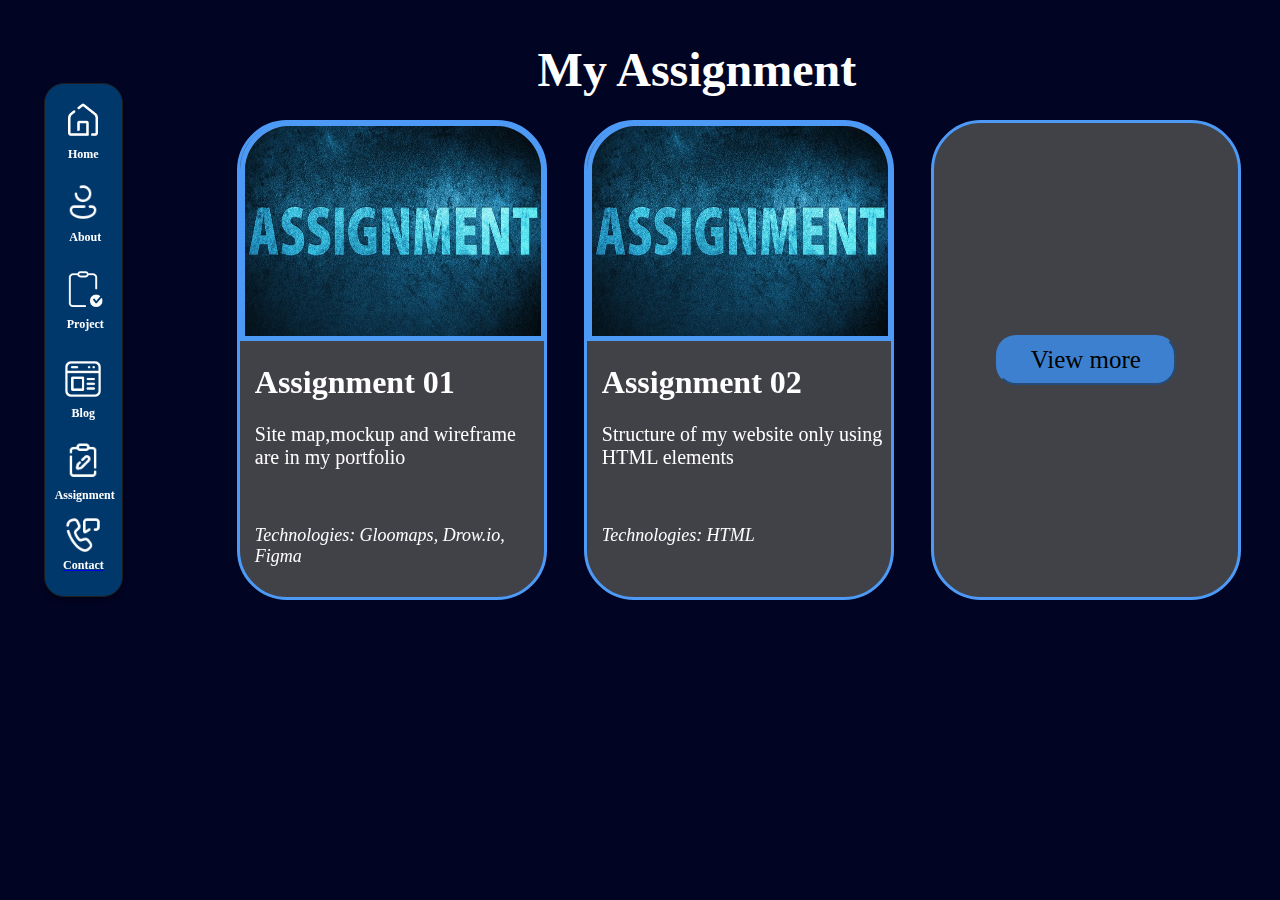
<file: html/assignment.html>
<!DOCTYPE html>
<html lang="en">
<head>
    <meta charset="UTF-8">
    <meta name="viewport" content="height=device-height,width=device-width, initial-scale=1.0, minimum-scale=1.0, maximum-scale=1.0">
    <title>Assignment</title>
    <link rel="stylesheet" href="../assets/normalize.css">
    <link rel="stylesheet" href="../assets/css/style-assignment.css">
    <link href="https://unpkg.com/aos@2.3.1/dist/aos.css" rel="stylesheet">
    <link rel="stylesheet" href="https://cdnjs.cloudflare.com/ajax/libs/animate.css/4.1.1/animate.min.css"/>
</head>
<body>
<div class="Main-div">
    <div class="content">
        <nav class="nav-bar">
            <!--<button class="icon-home">-->
                <a href="../index.html" target="_self" ><img src="../assets/icon/nav/home.png" style="width: 40px; aspect-ratio: 1/1 ;"></a>
           <!-- </button>-->
            <a href="../index.html" target="_self" >
                <div class="home">
                    Home
                </div>
            </a>
            <!--<button class="icon-about">-->
                <a href="about.html" target="_self" ><img src="../assets/icon/nav/about.png" style="width: 40px; aspect-ratio: 1/1 ;"></a>
            <!--</button>-->
            <a href="about.html" target="_self" >
                <div class="about">
                    About
                </div>
            </a>
           <!-- <button class="icon-project">-->
                <a href="project.html" target="_self" ><img src="../assets/icon/nav/project.png" style="width: 40px; aspect-ratio: 1/1 ;"></a>
            <!--</button>-->
            <a href="project.html" target="_self" >
                <div class="project">
                    Project
                </div>
            </a>
            <!--<button class="icon-blog">-->
                <a href="blog.html" target="_self" ><img src="../assets/icon/nav/blog.png" style="width: 40px; aspect-ratio: 1/1 ;"></a>
            <!--</button>-->
            <a href="blog.html" >
                <div class="blog">
                    Blog
                </div>
            </a>
           <!-- <button class="icon-assignment">-->
                <a href="assignment.html" target="_self" ><img src="../assets/icon/nav/assignment.png" style="width: 40px; aspect-ratio: 1/1 ;"></a>
            <!--</button>-->
            <a href="assignment.html" target="_self" >
                <div class="assignment">
                    Assignment
                </div>
            </a>
            <!--<button class="icon-contact" >-->
                <a href="contact.html" target="_self" ><img src="../assets/icon/nav/contact.png" style="width: 40px; aspect-ratio: 1/1 ;"></a>
            <!--</button>-->
            <a href="contact.html" target="_self" >
                <div class="contact">
                    Contact
                </div>
            </a>
        </nav>

    </div>

    <h1 id="assignment_head">My Assignment</h1>

    <div class="main-div-1">

        <a href="https://www.figma.com/file/mba3KC8lV6PD1vlraPAn0i/My-Portfolio?type=design&node-id=0%3A1&mode=design&t=cuN4wu6ambgi9SNP-1" target="_self">
            <div class="div-1" data-aos="fade-right" data-aos-easing="linear"
                 data-aos-duration="800">
            <div class="text">

                <h1 style="color: white" class="card-main">Assignment 01</h1>
                <p style="color: white" class="card-para">Site map,mockup and wireframe are in my portfolio</p>
                <br>
                <p style="color: white" class="card-italic"><i>Technologies: Gloomaps, Drow.io, Figma</i></p>

            </div>
            <div class="rectangle-24">
                <img src="../assets/image/assignment.jpg" class="img-cards">
                <!--<p class="para-1">
                    <span class="cric-manager-aplatform-for-managing-cricket-in-asports-club-technologies-java-fx-my-sql-sub-15"></span><span class="cric-manager-aplatform-for-managing-cricket-in-asports-club-technologies-java-fx-my-sql-sub-0"></span><span class="cric-manager-aplatform-for-managing-cricket-in-asports-club-technologies-java-fx-my-sql-sub-7"></span><span></span>
                </p>-->
            </div>
        </div>
        </a>

        <a href="https://github.com/Charutha-Herath/portfolio2/blob/master/html/index-befor.html" target="_self">
            <div class="div-2" data-aos="fade-right" data-aos-easing="linear"
                 data-aos-duration="1200">
            <div class="text">
                <h1 style="color: white" class="card-main">Assignment 02</h1>
                <p style="color: white" class="card-para">Structure of my website only using HTML elements</p>
                <br>
                <p style="color: white" class="card-italic"><i>Technologies: HTML</i></p>
            </div>
            <div class="rectangle-24">
                <img src="../assets/image/assignment.jpg" class="img-cards">
                <!--<p class="para-1">
                    <span class="cric-manager-aplatform-for-managing-cricket-in-asports-club-technologies-java-fx-my-sql-sub-15"></span><span class="cric-manager-aplatform-for-managing-cricket-in-asports-club-technologies-java-fx-my-sql-sub-0"></span><span class="cric-manager-aplatform-for-managing-cricket-in-asports-club-technologies-java-fx-my-sql-sub-7"></span><span></span>
                </p>-->
            </div>
        </div>
        </a>

        <br>
        <a href="all-assignments.html">
            <div class="div-3" data-aos="fade-right" data-aos-easing="linear"
                 data-aos-duration="1700">
                <button id="btn-view-more" style="cursor: pointer"> View more </button>
            </div>
        </a>
    </div>

    <div id="mobile-menu">
        <div id="top-nav">
            <!--<a class="active icon home" href="#home">Home</a>-->

            <div id="div-mobile-home">
                <a href="../index.html" target="_self" ><img src="../assets/icon/nav/home.png" style="width: 35px; aspect-ratio: 1/1 ;"></a>

                <a href="../index.html" target="_self" >
                    <div id="mobile-home">
                        &nbsp;Home
                    </div>
                </a>
            </div>
            <!--<a class="icon about" href="#about">About</a>-->

            <div id="div-mobile-about">
                <a href="../html/about.html" target="_self" ><img src="../assets/icon/nav/about.png" style="width: 35px; aspect-ratio: 1/1 ;"></a>
                <a href="../html/about.html" target="_self" >
                    <div id="mobile-about">
                        About
                    </div>
                </a>
            </div>
            <!--<a class="icon project" href="#project">Project</a>-->

            <div id="div-mobile-project">
                <a href="../html/project.html" target="_self" ><img src="../assets/icon/nav/project.png" style="width: 35px; aspect-ratio: 1/1 ; left: 5px; position: relative"></a>
                <a href="../html/project.html" target="_self" >
                    <div id="mobile-project">
                        Project
                    </div>
                </a>
            </div>

            <!--<a class="icon blog" href="#blog">Blog</a>-->
            <div>
                <a href="../html/blog.html" target="_self" ><img src="../assets/icon/nav/blog.png" style="width: 35px; aspect-ratio: 1/1 ;"></a>
                <a href="../html/blog.html" target="_self" >
                    <div id="mobile-blog">
                        &nbsp;&nbsp;Blog
                    </div>
                </a>
            </div>


            <!--<a class="icon assignment" href="#assignment">Assignment</a>-->
            <div>
                <a href="../html/assignment.html" target="_self" ><img src="../assets/icon/nav/assignment.png" style="width: 35px; aspect-ratio: 1/1 ; left: 14px; position: relative"></a>
                <a href="../html/assignment.html" target="_self" >
                    <div id="mobile-assignment">
                        Assignment
                    </div>

                </a>
            </div>


            <!-- <a class="icon contact" href="#contact">Contact</a>-->

            <div id="div-mobile-contact">
                <a href="../html/contact.html" target="_self" ><img src="../assets/icon/nav/contact.png" style="width: 35px; aspect-ratio: 1/1 ;"></a>
                <a href="../html/contact.html" target="_self" >
                    <div id="mobile-contact">
                        Contact
                    </div>
                </a>
            </div>

        </div>

    </div>


</div>

<script src="https://unpkg.com/aos@2.3.1/dist/aos.js"></script>
<script>
    AOS.init();
</script>
</body>
</html>
</file>
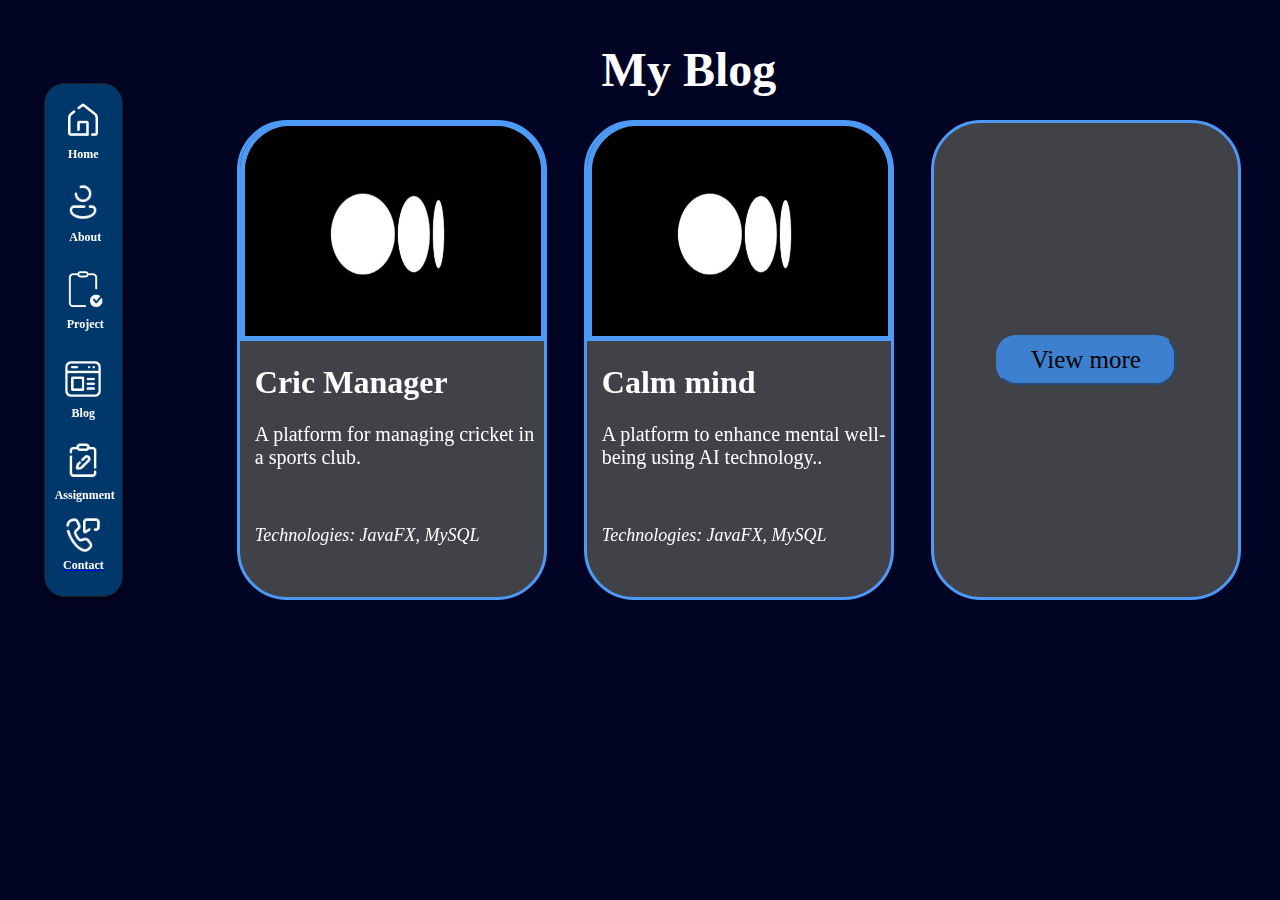
<file: html/blog.html>
<!DOCTYPE html>
<html lang="en">
<head>
    <meta charset="UTF-8">
    <meta name="viewport" content="height=device-height,width=device-width, initial-scale=1.0, minimum-scale=1.0, maximum-scale=1.0">
    <title>Blog</title>
    <link rel="stylesheet" href="../assets/normalize.css">
    <link rel="stylesheet" href="../assets/css/style-blog.css">
    <link href="https://unpkg.com/aos@2.3.1/dist/aos.css" rel="stylesheet">
    <link rel="stylesheet" href="https://cdnjs.cloudflare.com/ajax/libs/animate.css/4.1.1/animate.min.css"/>
</head>
<body>
<div class="Main-div">
    <div class="content">
        <nav class="nav-bar">
            <!--<button class="icon-home">-->
                <a href="../index.html" target="_self" ><img src="../assets/icon/nav/home.png" style="width: 40px; aspect-ratio: 1/1 ;"></a>
            <!--</button>-->
            <a href="../index.html" target="_self" >
                <div class="home">
                    Home
                </div>
            </a>
           <!-- <button class="icon-about">-->
                <a href="about.html" target="_self" ><img src="../assets/icon/nav/about.png" style="width: 40px; aspect-ratio: 1/1 ;"></a>
            <!--</button>-->
            <a href="about.html" target="_self" >
                <div class="about">
                    About
                </div>
            </a>
            <!--<button class="icon-project">-->
                <a href="project.html" target="_self" ><img src="../assets/icon/nav/project.png" style="width: 40px; aspect-ratio: 1/1 ;"></a>
            <!--</button>-->
            <a href="project.html" target="_self" >
                <div class="project">
                    Project
                </div>
            </a>
            <!--<button class="icon-blog">-->
                <a href="blog.html" target="_self" ><img src="../assets/icon/nav/blog.png" style="width: 40px; aspect-ratio: 1/1 ;"></a>
            <!--</button>-->
            <a href="blog.html" >
                <div class="blog">
                    Blog
                </div>
            </a>
            <!--<button class="icon-assignment">-->
                <a href="assignment.html" target="_self" ><img src="../assets/icon/nav/assignment.png" style="width: 40px; aspect-ratio: 1/1 ;"></a>
            <!--</button>-->
            <a href="assignment.html" target="_self" >
                <div class="assignment">
                    Assignment
                </div>
            </a>
            <!--<button class="icon-contact" >-->
                <a href="contact.html" target="_self" ><img src="../assets/icon/nav/contact.png" style="width: 40px; aspect-ratio: 1/1 ;"></a>
            <!--</button>-->
            <a href="contact.html" target="_self" >
                <div class="contact">
                    Contact
                </div>
            </a>
        </nav>

        <!--<p style="color: #0074D9">
            Blog
        </p>-->
    </div>

    <h1 id="blog_head">My Blog</h1>
        <div class="main-div-1" >

    <a href="https://medium.com/@charuthaherath456" target="_self">
        <div class="div-1" data-aos="fade-right" data-aos-easing="linear"
             data-aos-duration="800">
            <div class="text">

                <h1 style="color: white" class="card-main">Cric Manager</h1>
                <p style="color: white" class="card-para">A platform for managing cricket in a sports club.</p>
                <br>
                <p style="color: white" class="card-italic"><i>Technologies: JavaFX, MySQL</i></p>

            </div>
            <div class="rectangle-24">
                <img src="../assets/image/medium.jpg" class="img-cards">
                <!--<p class="para-1">
                    <span class="cric-manager-aplatform-for-managing-cricket-in-asports-club-technologies-java-fx-my-sql-sub-15"></span><span class="cric-manager-aplatform-for-managing-cricket-in-asports-club-technologies-java-fx-my-sql-sub-0"></span><span class="cric-manager-aplatform-for-managing-cricket-in-asports-club-technologies-java-fx-my-sql-sub-7"></span><span></span>
                </p>-->
            </div>
        </div>
    </a>

    <a href="https://medium.com/@charuthaherath456" target="_self">
        <div class="div-2" data-aos="fade-right" data-aos-easing="linear"
             data-aos-duration="1200">
            <div class="text">
                <h1 style="color: white" class="card-main">Calm mind</h1>
                <p style="color: white" class="card-para">A platform to enhance mental well-being using AI technology..</p>
                <br>
                <p style="color: white" class="card-italic"><i>Technologies: JavaFX, MySQL</i></p>
            </div>
            <div class="rectangle-24">
                <img src="../assets/image/medium.jpg" class="img-cards">
                <!--<p class="para-1">
                    <span class="cric-manager-aplatform-for-managing-cricket-in-asports-club-technologies-java-fx-my-sql-sub-15"></span><span class="cric-manager-aplatform-for-managing-cricket-in-asports-club-technologies-java-fx-my-sql-sub-0"></span><span class="cric-manager-aplatform-for-managing-cricket-in-asports-club-technologies-java-fx-my-sql-sub-7"></span><span></span>
                </p>-->
            </div>
        </div>
    </a>
        <br>

    <a >
        <div class="div-3" data-aos="fade-right" data-aos-easing="linear"
             data-aos-duration="1700">
            <button id="btn-view-more" style="cursor: pointer"> View more </button>
        </div>
    </a>

    </div>
    <div id="mobile-menu">
        <div id="top-nav">
            <!--<a class="active icon home" href="#home">Home</a>-->

            <div id="div-mobile-home">
                <a href="../index.html" target="_self" ><img src="../assets/icon/nav/home.png" style="width: 35px; aspect-ratio: 1/1 ;"></a>

                <a href="../index.html" target="_self" >
                    <div id="mobile-home">
                        &nbsp;Home
                    </div>
                </a>
            </div>
            <!--<a class="icon about" href="#about">About</a>-->

            <div id="div-mobile-about">
                <a href="../html/about.html" target="_self" ><img src="../assets/icon/nav/about.png" style="width: 35px; aspect-ratio: 1/1 ;"></a>
                <a href="../html/about.html" target="_self" >
                    <div id="mobile-about">
                        About
                    </div>
                </a>
            </div>
            <!--<a class="icon project" href="#project">Project</a>-->

            <div id="div-mobile-project">
                <a href="../html/project.html" target="_self" ><img src="../assets/icon/nav/project.png" style="width: 35px; aspect-ratio: 1/1 ; left: 5px; position: relative"></a>
                <a href="../html/project.html" target="_self" >
                    <div id="mobile-project">
                        Project
                    </div>
                </a>
            </div>

            <!--<a class="icon blog" href="#blog">Blog</a>-->
            <div>
                <a href="../html/blog.html" target="_self" ><img src="../assets/icon/nav/blog.png" style="width: 35px; aspect-ratio: 1/1 ;"></a>
                <a href="../html/blog.html" target="_self" >
                    <div id="mobile-blog">
                        &nbsp;&nbsp;Blog
                    </div>
                </a>
            </div>


            <!--<a class="icon assignment" href="#assignment">Assignment</a>-->
            <div>
                <a href="../html/assignment.html" target="_self" ><img src="../assets/icon/nav/assignment.png" style="width: 35px; aspect-ratio: 1/1 ; left: 14px; position: relative"></a>
                <a href="../html/assignment.html" target="_self" >
                    <div id="mobile-assignment">
                        Assignment
                    </div>

                </a>
            </div>


            <!-- <a class="icon contact" href="#contact">Contact</a>-->

            <div id="div-mobile-contact">
                <a href="../html/contact.html" target="_self" ><img src="../assets/icon/nav/contact.png" style="width: 35px; aspect-ratio: 1/1 ;"></a>
                <a href="../html/contact.html" target="_self" >
                    <div id="mobile-contact">
                        Contact
                    </div>
                </a>
            </div>

        </div>

    </div>
</div>


<script src="https://unpkg.com/aos@2.3.1/dist/aos.js"></script>
<script>
    AOS.init();
</script>
</body>
</html>
</file>
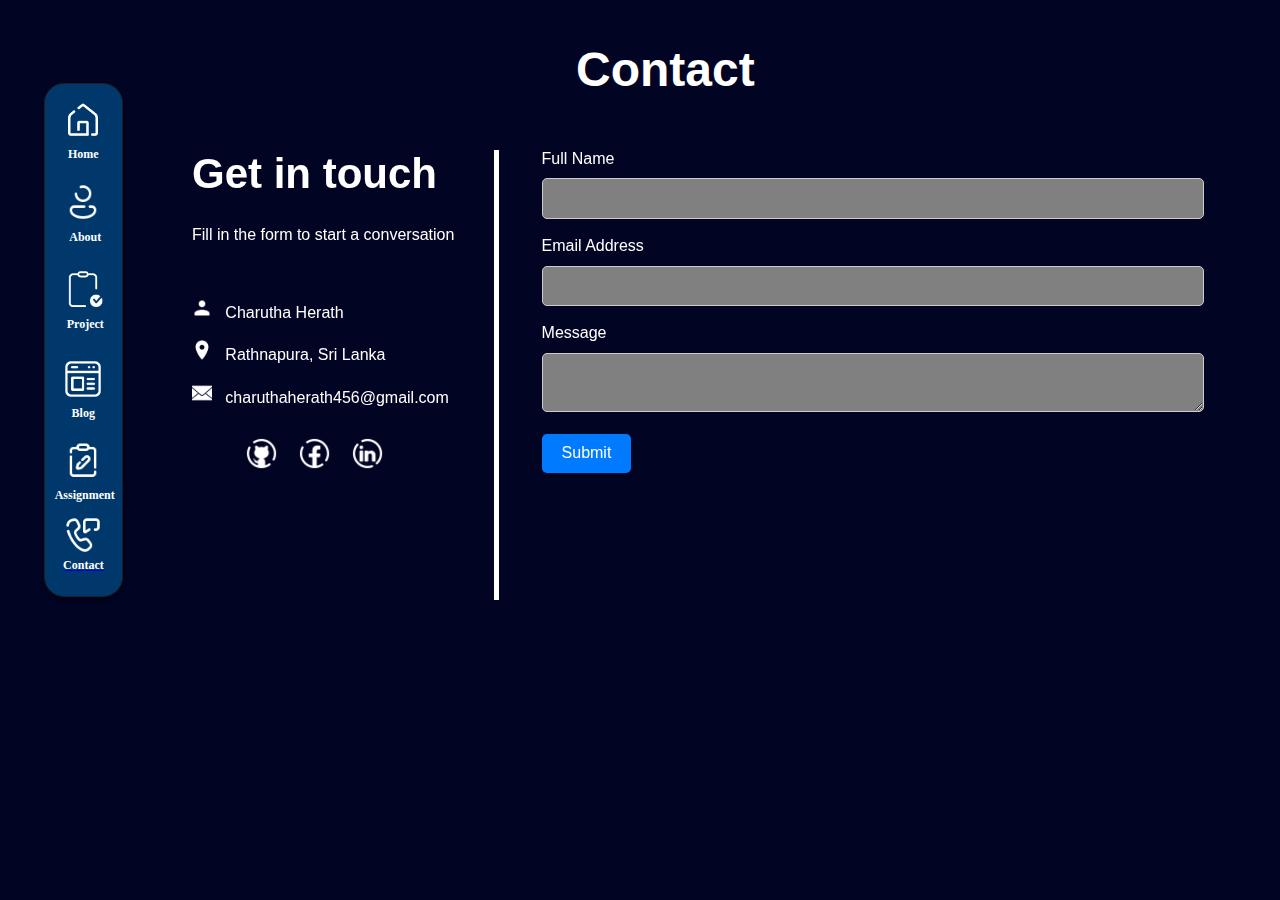
<file: html/contact.html>
<!DOCTYPE html>
<html lang="en">
<head>
    <meta charset="UTF-8">
    <meta name="viewport" content="height=device-height,width=device-width, initial-scale=1.0, minimum-scale=1.0, maximum-scale=1.0">
    <title>Contact</title>
    <link rel="stylesheet" href="../assets/normalize.css">
    <link rel="stylesheet" href="../assets/css/style-contact.css">
    <link href="https://unpkg.com/aos@2.3.1/dist/aos.css" rel="stylesheet">
    <link rel="stylesheet" href="https://cdnjs.cloudflare.com/ajax/libs/animate.css/4.1.1/animate.min.css"/>
</head>
<body>
<div class="Main-div">
    <div class="content">
        <nav class="nav-bar">
            <!--<button class="icon-home">-->
                <a href="../index.html" target="_self" ><img src="../assets/icon/nav/home.png" style="width: 40px; aspect-ratio: 1/1 ;"></a>
            <!--</button>-->
            <a href="../index.html" target="_self" >
                <div class="home">
                    Home
                </div>
            </a>
            <!--<button class="icon-about">-->
                <a href="about.html" target="_self" ><img src="../assets/icon/nav/about.png" style="width: 40px; aspect-ratio: 1/1 ;"></a>
            <!--</button>-->
            <a href="about.html" target="_self" >
                <div class="about">
                    About
                </div>
            </a>
            <!--<button class="icon-project">-->
                <a href="project.html" target="_self" ><img src="../assets/icon/nav/project.png" style="width: 40px; aspect-ratio: 1/1 ;"></a>
            <!--</button>-->
            <a href="project.html" target="_self" >
                <div class="project">
                    Project
                </div>
            </a>
            <!--<button class="icon-blog">-->
                <a href="blog.html" target="_self" ><img src="../assets/icon/nav/blog.png" style="width: 40px; aspect-ratio: 1/1 ;"></a>
            <!--</button>-->
            <a href="blog.html" >
                <div class="blog">
                    Blog
                </div>
            </a>
            <!--<button class="icon-assignment">-->
                <a href="assignment.html" target="_self" ><img src="../assets/icon/nav/assignment.png" style="width: 40px; aspect-ratio: 1/1 ;"></a>
            <!--</button>-->
            <a href="assignment.html" target="_self" >
                <div class="assignment">
                    Assignment
                </div>
            </a>
            <!--<button class="icon-contact" >-->
                <a href="contact.html" target="_self" ><img src="../assets/icon/nav/contact.png" style="width: 40px; aspect-ratio: 1/1 ;"></a>
            <!--</button>-->
            <a href="contact.html" target="_self" >
                <div class="contact">
                    Contact
                </div>
            </a>
        </nav>



    </div>

    <h1 id="contact_head" >Contact</h1>

    <div id="main-div">
        <div id="main-para" data-aos="fade-right" data-aos-easing="linear" data-aos-duration="1000">
            <h1 id="h1-get-in">Get in touch</h1>
            <p id="para-fill-in">Fill in the form to start a conversation</p><br><br>
            <img class="icons" src="../assets/icon/icons8-user-96%20(1).png"> <span class="span">&nbsp;&nbsp;Charutha Herath</span> <br><br>
            <img class="icons" src="../assets/icon/icons8-location-100.png"> <span class="span">&nbsp;&nbsp;Rathnapura, Sri Lanka</span><br><br>
            <img class="icons" src="../assets/icon/icons8-mail-100%20(1).png"> <span class="span">&nbsp;&nbsp;charuthaherath456@gmail.com</span>
            <br><br>

            <div id="div-icons-3">
                <a href="https://github.com/Charutha-Herath" target="_blank"><img src="../assets/icon/icons8-github-144.png" id="icon-git"></a> &nbsp;&nbsp;
                <a href="https://www.facebook.com/share/fVQ6U2JsuRj6NcCC/?mibextid=qi2Omg" target="_blank"><img src="../assets/icon/icons8-facebook-144.png" id="icon-fb"></a>&nbsp;&nbsp;&nbsp;
                <a href="https://www.linkedin.com/in/charutha-herath-a614662a1?utm_source=share&utm_campaign=share_via&utm_content=profile&utm_medium=android_app" target="_blank"><img src="../assets/icon/icons8-linkedin-circled-144.png" id="icon-linkedIn"></a>
            </div>
        </div>
        <div class="vertical-line" data-aos="zoom-in" data-aos-easing="linear" data-aos-duration="1000"></div> &nbsp;&nbsp;&nbsp;&nbsp;&nbsp;
        <div id="fields"  >

            <div class="container" data-aos="fade-left" data-aos-easing="linear" data-aos-duration="1000">
                <!-- <h2>Contact Me</h2>-->
                <form action="https://api.web3forms.com/submit" method="POST">
                    <input type="hidden" name="access_key" value="68814e1a-6859-4ca3-8b35-d11270c364a3" >
                    <label for="fullName">Full Name</label>
                    <input type="text" id="fullName" name="fullName" required> <br><br>

                    <label for="email">Email Address</label>
                    <input type="email" id="email" name="email" required><br><br>

                    <label for="message">Message</label>
                    <textarea id="message" name="message" required></textarea><br><br>

                    <input type="submit" value="Submit" id="btnSubmit">
                </form>
            </div>
        </div>
    </div>

    <div id="mobile-menu">
        <div id="top-nav">
            <!--<a class="active icon home" href="#home">Home</a>-->

            <div id="div-mobile-home">
                <a href="../index.html" target="_self" ><img src="../assets/icon/nav/home.png" style="width: 35px; aspect-ratio: 1/1 ;"></a>

                <a href="../index.html" target="_self" >
                    <div id="mobile-home">
                        &nbsp;Home
                    </div>
                </a>
            </div>
            <!--<a class="icon about" href="#about">About</a>-->

            <div id="div-mobile-about">
                <a href="../html/about.html" target="_self" ><img src="../assets/icon/nav/about.png" style="width: 35px; aspect-ratio: 1/1 ;"></a>
                <a href="../html/about.html" target="_self" >
                    <div id="mobile-about">
                        About
                    </div>
                </a>
            </div>
            <!--<a class="icon project" href="#project">Project</a>-->

            <div id="div-mobile-project">
                <a href="../html/project.html" target="_self" ><img src="../assets/icon/nav/project.png" style="width: 35px; aspect-ratio: 1/1 ; left: 5px; position: relative"></a>
                <a href="../html/project.html" target="_self" >
                    <div id="mobile-project">
                        Project
                    </div>
                </a>
            </div>

            <!--<a class="icon blog" href="#blog">Blog</a>-->
            <div>
                <a href="../html/blog.html" target="_self" ><img src="../assets/icon/nav/blog.png" style="width: 35px; aspect-ratio: 1/1 ;"></a>
                <a href="../html/blog.html" target="_self" >
                    <div id="mobile-blog">
                        &nbsp;&nbsp;Blog
                    </div>
                </a>
            </div>


            <!--<a class="icon assignment" href="#assignment">Assignment</a>-->
            <div>
                <a href="../html/assignment.html" target="_self" ><img src="../assets/icon/nav/assignment.png" style="width: 35px; aspect-ratio: 1/1 ; left: 14px; position: relative"></a>
                <a href="../html/assignment.html" target="_self" >
                    <div id="mobile-assignment">
                        Assignment
                    </div>

                </a>
            </div>


            <!-- <a class="icon contact" href="#contact">Contact</a>-->

            <div id="div-mobile-contact">
                <a href="../html/contact.html" target="_self" ><img src="../assets/icon/nav/contact.png" style="width: 35px; aspect-ratio: 1/1 ;"></a>
                <a href="../html/contact.html" target="_self" >
                    <div id="mobile-contact">
                        Contact
                    </div>
                </a>
            </div>

        </div>

    </div>
</div>

<script src="https://unpkg.com/aos@2.3.1/dist/aos.js"></script>
<script>
    AOS.init();
</script>
</body>
</html>
</file>
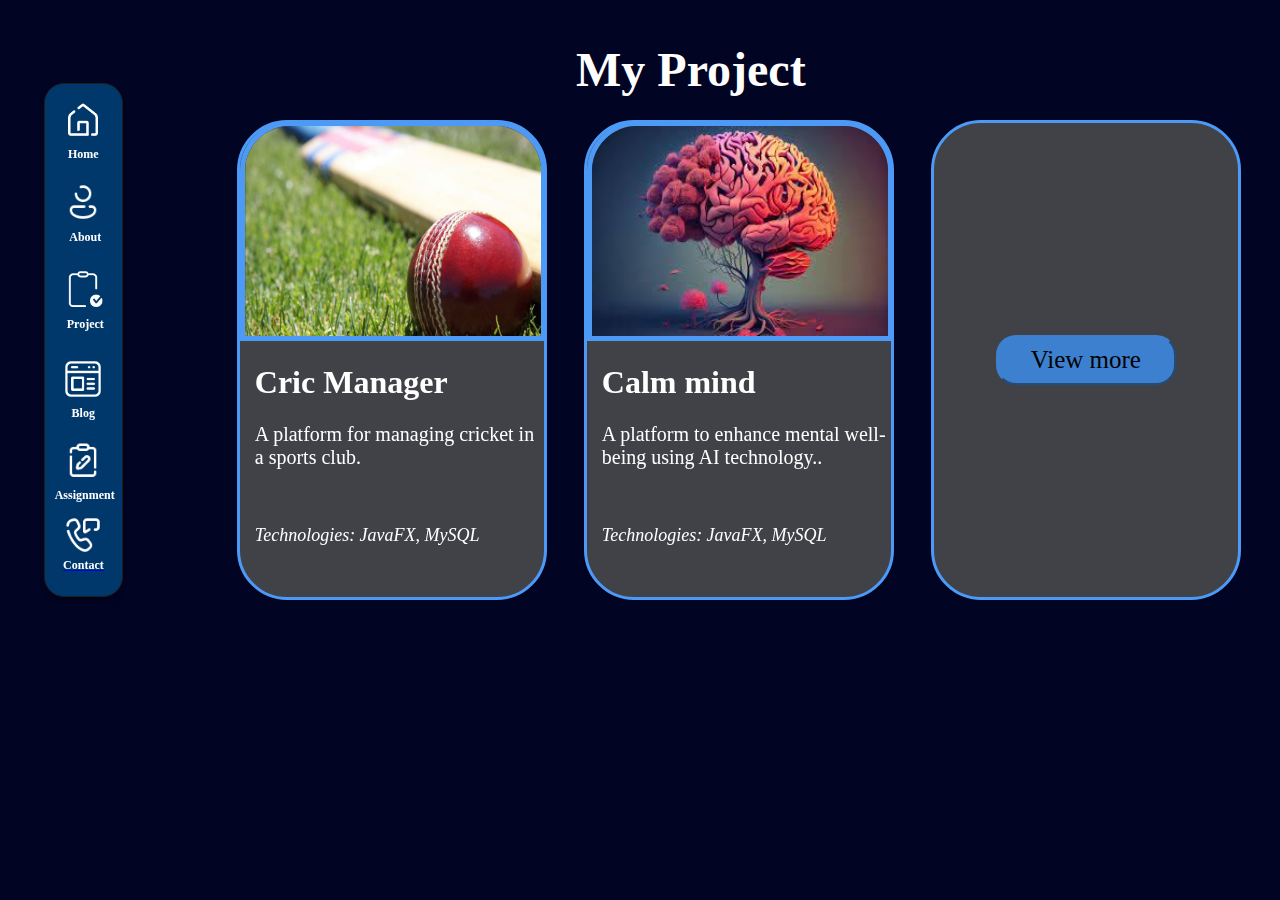
<file: html/project.html>
<!DOCTYPE html>
<html lang="en">
<head>
    <meta charset="UTF-8">
    <meta name="viewport" content="height=device-height,width=device-width, initial-scale=1.0, minimum-scale=1.0, maximum-scale=1.0">
    <title>Project</title>
    <link rel="stylesheet" href="../assets/normalize.css">
    <link rel="stylesheet" href="../assets/css/style-project.css">
    <link href="https://unpkg.com/aos@2.3.1/dist/aos.css" rel="stylesheet">
    <link rel="stylesheet" href="https://cdnjs.cloudflare.com/ajax/libs/animate.css/4.1.1/animate.min.css"/>
</head>
<body>
<div class="Main-div">

    <div class="content">
        <nav class="nav-bar">
            <!--<button class="icon-home" >-->
                <a href="../index.html" target="_self" ><img src="../assets/icon/nav/home.png" style="width: 40px; aspect-ratio: 1/1 ;"></a>
            <!--</button>-->
            <a href="../index.html" target="_self" >
                <div class="home">
                    Home
                </div>
            </a>
            <!--<button class="icon-about" >-->
                <a href="about.html" target="_self" ><img src="../assets/icon/nav/about.png" style="width: 40px; aspect-ratio: 1/1 ;"></a>
            <!--</button>-->
            <a href="about.html" target="_self" >
                <div class="about">
                    About
                </div>
            </a>
            <!--<button class="icon-project">-->
                <a href="project.html" target="_self" ><img src="../assets/icon/nav/project.png" style="width: 40px; aspect-ratio: 1/1 ;"></a>
           <!-- </button>-->
            <a href="project.html" target="_self" >
                <div class="project">
                    Project
                </div>
            </a>
            <!--<button class="icon-blog">-->
                <a href="blog.html" target="_self" ><img src="../assets/icon/nav/blog.png" style="width: 40px; aspect-ratio: 1/1 ;"></a>
            <!--</button>-->
            <a href="blog.html" >
                <div class="blog">
                    Blog
                </div>
            </a>
            <!--<button class="icon-assignment">-->
                <a href="assignment.html" target="_self" ><img src="../assets/icon/nav/assignment.png" style="width: 40px; aspect-ratio: 1/1 ;"></a>
            <!--</button>-->
            <a href="assignment.html" target="_self" >
                <div class="assignment">
                    Assignment
                </div>
            </a>
            <!--<button class="icon-contact" >-->
                <a href="contact.html" target="_self" ><img src="../assets/icon/nav/contact.png" style="width: 40px; aspect-ratio: 1/1 ;"></a>
            <!--</button>-->
            <a href="contact.html" target="_self" >
                <div class="contact">
                    Contact
                </div>
            </a>
        </nav>


    </div>

    <h1 id="project_head" >My Project</h1>

    <div class="main-div-1" >
        <a href="https://github.com/Charutha-Herath/CricManager-Final" target="_self">
            <div class="div-1" data-aos="fade-right" data-aos-easing="linear"
                 data-aos-duration="800">
                <div class="text"  >

                    <h1 style="color: white" class="card-main">Cric Manager</h1>
                    <p style="color: white" class="card-para">A platform for managing cricket in a sports club.</p>
                    <br>
                    <p style="color: white" class="card-italic"><i>Technologies: JavaFX, MySQL</i></p>

                </div>
                <div class="rectangle-24">
                    <img src="../assets/image/img-cric-.jpg" class="img-cards">
                    <!--<p class="para-1">
                        <span class="cric-manager-aplatform-for-managing-cricket-in-asports-club-technologies-java-fx-my-sql-sub-15"></span><span class="cric-manager-aplatform-for-managing-cricket-in-asports-club-technologies-java-fx-my-sql-sub-0"></span><span class="cric-manager-aplatform-for-managing-cricket-in-asports-club-technologies-java-fx-my-sql-sub-7"></span><span></span>
                    </p>-->
                </div>
            </div>
        </a>

        <a href="https://github.com/Charutha-Herath/calm_mind" target="_self">
            <div class="div-2" data-aos="fade-right" data-aos-easing="linear"
                 data-aos-duration="1200"  id="card2">
                <div class="text">
                    <h1 style="color: white" class="card-main">Calm mind</h1>
                    <p style="color: white" class="card-para">A platform to enhance mental well-being using AI technology..</p>
                    <br>
                    <p style="color: white" class="card-italic"><i>Technologies: JavaFX, MySQL</i></p>
                </div>
                <div class="rectangle-24">
                    <img src="../assets/image/img_calm_mind.jpg" class="img-cards">
                    <!--<p class="para-1">
                        <span class="cric-manager-aplatform-for-managing-cricket-in-asports-club-technologies-java-fx-my-sql-sub-15"></span><span class="cric-manager-aplatform-for-managing-cricket-in-asports-club-technologies-java-fx-my-sql-sub-0"></span><span class="cric-manager-aplatform-for-managing-cricket-in-asports-club-technologies-java-fx-my-sql-sub-7"></span><span></span>
                    </p>-->
                </div>
            </div>
        </a>
        <br>
        <a>
            <div class="div-3"  data-aos="fade-right" data-aos-easing="linear"
                 data-aos-duration="1700">
                <button id="btn-view-more" style=" cursor: pointer"> View more </button>
            </div>
        </a>
    </div>

    <div id="mobile-menu">
        <div id="top-nav">
            <!--<a class="active icon home" href="#home">Home</a>-->

            <div id="div-mobile-home">
                <a href="../index.html" target="_self" ><img src="../assets/icon/nav/home.png" style="width: 35px; aspect-ratio: 1/1 ;"></a>

                <a href="../index.html" target="_self" >
                    <div id="mobile-home">
                        &nbsp;Home
                    </div>
                </a>
            </div>
            <!--<a class="icon about" href="#about">About</a>-->

            <div id="div-mobile-about">
                <a href="../html/about.html" target="_self" ><img src="../assets/icon/nav/about.png" style="width: 35px; aspect-ratio: 1/1 ;"></a>
                <a href="../html/about.html" target="_self" >
                    <div id="mobile-about">
                        About
                    </div>
                </a>
            </div>
            <!--<a class="icon project" href="#project">Project</a>-->

            <div id="div-mobile-project">
                <a href="../html/project.html" target="_self" ><img src="../assets/icon/nav/project.png" style="width: 35px; aspect-ratio: 1/1 ; left: 5px; position: relative"></a>
                <a href="../html/project.html" target="_self" >
                    <div id="mobile-project">
                        Project
                    </div>
                </a>
            </div>

            <!--<a class="icon blog" href="#blog">Blog</a>-->
            <div>
                <a href="../html/blog.html" target="_self" ><img src="../assets/icon/nav/blog.png" style="width: 35px; aspect-ratio: 1/1 ;"></a>
                <a href="../html/blog.html" target="_self" >
                    <div id="mobile-blog">
                        &nbsp;&nbsp;Blog
                    </div>
                </a>
            </div>


            <!--<a class="icon assignment" href="#assignment">Assignment</a>-->
            <div>
                <a href="../html/assignment.html" target="_self" ><img src="../assets/icon/nav/assignment.png" style="width: 35px; aspect-ratio: 1/1 ; left: 14px; position: relative"></a>
                <a href="../html/assignment.html" target="_self" >
                    <div id="mobile-assignment">
                        Assignment
                    </div>

                </a>
            </div>


            <!-- <a class="icon contact" href="#contact">Contact</a>-->

            <div id="div-mobile-contact">
                <a href="../html/contact.html" target="_self" ><img src="../assets/icon/nav/contact.png" style="width: 35px; aspect-ratio: 1/1 ;"></a>
                <a href="../html/contact.html" target="_self" >
                    <div id="mobile-contact">
                        Contact
                    </div>
                </a>
            </div>

        </div>

    </div>
</div>
<script src="https://unpkg.com/aos@2.3.1/dist/aos.js"></script>
<script>
    AOS.init();
</script>
</body>
</html>
</file>
<file: assets/css/style-home.css>
.Main-div {
    background: #020423;
    display: flex;
    flex-direction: column;
    align-items: flex-start;
    padding-top: 83px;
    width: 100vw;
    height: 100vh;
    box-sizing: border-box;
}

.Main-div .nav-bar {
    box-shadow: 0px 4px 4px 0px rgba(0, 0, 0, 0.25);
    height: 95%;

    border-radius: 20px;
    border: 1px solid #1E1E1E;
    background: #00386C;
    position: relative;
    margin-right: 90px;
    display: flex;
    flex-direction: column;

    align-items: center;
    padding: 16px 6.3px 23px 6.3px;
    box-sizing: border-box;
}

.para{

}

#hi-iam{
    margin-top: 10px;
    color: white;
    font-size: 75px;
    margin-bottom: 0;

}

#span-name{
    color: #3D80CF;

}
#span-name-2{
    display: none;
}

#fullstack{
    color: white;
    font-size: 40px;
}

#btn-hire{
    width: 80px;
    height: 40px;
    border-radius: 10px;
    background-color: #3D80CF;
    cursor: pointer;
}

#btn-resume{
    width: 80px;
    height: 40px;
    border-radius: 10px;
    background-color: #3D80CF;
    cursor: pointer;
}

#icon-git{
    width: 40px;
    aspect-ratio: 1/1;
    cursor: pointer
}

#icon-fb{
    width: 40px;
    aspect-ratio: 1/1;
    cursor: pointer

}

#icon-linkedIn{
    width: 40px;
    aspect-ratio: 1/1;
    cursor: pointer
}


#img-me{
    width: 380px;
    aspect-ratio: 1/1;
    position: absolute;
    top: 12%;
    right: 15%;

    border: 4px solid #3D80CF;
    border-radius: 100%;

}
#img-me-mobile{
    display: none;
}
#mobile-menu{
    display: none;
}
.Main-div .content {
    margin: 0 58px 13px 44px;
    display: flex;
    flex-direction: row;
    width: fit-content;
    box-sizing: border-box;
}



.Main-div .icon-home {
    background: url("assets/icon/icons8-facebook-144.png") 50% / cover no-repeat;
    margin: 0 11.7px 0 13.7px;
    width: 48px;
    height: 48px;
    cursor: pointer;

    /*width: 48px;
    aspect-ratio: 1/1;
    background-image: url('assets/image/icons8-user-96 (1).png'); !* Replace 'image.jpg' with the path to your image *!
    background-size: cover; !* Ensure the image covers the button *!
    background-repeat: no-repeat; !* Prevent image from repeating *!
    border: none; !* Remove default button border *!
    outline: none; !* Remove default button outline *!
    cursor: pointer; !* Set cursor to pointer on hover *!*/
}

.Main-div .icon-about {
    background: url("assets/icon/icons8-facebook-144.png") 50% / cover no-repeat;
    margin: 0 11.7px 1px 13.7px;
    width: 48px;
    height: 48px;
    cursor: pointer;
}

.Main-div .icon-project {
    background: url("assets/icon/icons8-facebook-144.png") 50% / cover no-repeat;
    margin: 0 11.7px 4px 13.7px;
    width: 48px;
    height: 48px;
    cursor: pointer;
}
.Main-div .icon-blog {
    background: url("assets/icon/icons8-facebook-144.png") 50% / cover no-repeat;
    margin: 0 11.7px 4px 13.7px;
    width: 48px;
    height: 48px;
    cursor: pointer;
}

.Main-div .icon-assignment {
    background: url("assets/icon/icons8-facebook-144.png") 50% / cover no-repeat;
    margin: 0 11.7px 4px 13.7px;
    width: 48px;
    height: 48px;
    cursor: pointer;
}
.Main-div .icon-contact {
    background: url("assets/icon/icons8-facebook-144.png") 50% / cover no-repeat;
    margin: 0 13.7px 4px 11.7px;
    width: 48px;
    height: 48px;
    cursor: pointer;

}

.Main-div .home {
    margin: 0 0.3px 20px 0;
    display: inline-block;
    overflow-wrap: break-word;
    font-family: 'Inter';
    font-weight: 700;
    font-size: 12px;
    color: #FFFFFF;
}
.Main-div .about {
    margin: 0 0 25px 3.7px;
    display: inline-block;
    overflow-wrap: break-word;
    font-family: 'Inter';
    font-weight: 700;
    font-size: 12px;
    color: #FFFFFF;
}

.Main-div .project {
    margin: 0 0 27px 3.7px;
    display: inline-block;
    overflow-wrap: break-word;
    font-family: 'Inter';
    font-weight: 700;
    font-size: 12px;
    color: #FFFFFF;
}
.Main-div .blog {
    margin: 0 0.3px 20px 0;
    display: inline-block;
    overflow-wrap: break-word;
    font-family: 'Inter';
    font-weight: 700;
    font-size: 12px;
    color: #FFFFFF;
}
.Main-div .assignment {
    margin: 0 0 20px 2.5px;
    display: inline-block;
    overflow-wrap: break-word;
    font-family: 'Inter';
    font-weight: 700;
    font-size: 12px;
    color: #FFFFFF;
}
.Main-div .contact {
    margin: 0 0 20px 2.5px;
    align-self: flex-end;
    overflow-wrap: break-word;
    font-family: 'Inter';
    font-weight: 700;
    font-size: 12px;
    color: #FFFFFF;
}

@media screen and  (max-width: 1024px){
    #img-me{
        width: 320px;
        aspect-ratio: 1/1;
        position: absolute;
        top: 10%;
        right: 10%;

        border: 4px solid #3D80CF;
        border-radius: 100%;
    }
    #span-name-2{
        display: none;
    }
    #span-name{

        /*font-size: 45px;*/
    }

    #hi-iam{
        font-size: 45px;
    }

    #fullstack{
        color: white;
        font-size: 30px;
    }

    .Main-div .nav-bar {


        box-shadow: 0px 4px 4px 0px rgba(0, 0, 0, 0.25);
        border-radius: 15px;
        height: 96%;
        border: 1px solid #1E1E1E;
        background: #00386C;
        position: relative;
        margin-right: 40px;
        display: flex;
        flex-direction: column;
        align-items: center;
        padding: 3px 1px 6px 1px;
        box-sizing: border-box;

    }



    .Main-div .icon-home {
        background: url("assets/icon/icons8-facebook-144.png") 50% / cover no-repeat;
        margin: 0 1px 1px 1px;
        width: 20px;
        height: 20px;
        cursor: pointer;

    }

    .Main-div .icon-about {
        background: url("assets/icon/icons8-facebook-144.png") 50% / cover no-repeat;
        margin: 0 1px 1px 1px;
        width: 20px;
        height: 20px;
        cursor: pointer;
    }

    .Main-div .icon-project {
        background: url("assets/icon/icons8-facebook-144.png") 50% / cover no-repeat;
        margin: 0 1px 1px 1px;
        width: 20px;
        height: 20px;
        cursor: pointer;
    }
    .Main-div .icon-blog {
        background: url("assets/icon/icons8-facebook-144.png") 50% / cover no-repeat;
        margin: 0 1px 1px 1px;
        width: 20px;
        height: 20px;
        cursor: pointer;
    }


    .Main-div .icon-assignment {
        background: url("assets/icon/icons8-facebook-144.png") 50% / cover no-repeat;
        margin: 0 1px 1px 1px;
        width: 20px;
        height: 20px;
        cursor: pointer;
    }

    .Main-div .icon-contact {
        background: url("assets/icon/icons8-facebook-144.png") 50% / cover no-repeat;

        margin: 0 1px 1px 1px;
        width: 20px;
        height: 20px;
        cursor: pointer;

    }
}

@media (max-width: 1212px){
    #img-me{
        width: 320px;
        aspect-ratio: 1/1;
        position: absolute;
        top: 10%;
        right: 10%;

        border: 4px solid #3D80CF;
        border-radius: 100%;
    }
}
@media (max-width: 850px) {
    #img-me{
        width: 290px;
        aspect-ratio: 1/1;
        position: absolute;
        top: 10%;
        right: 10%;

        border: 4px solid #3D80CF;
        border-radius: 100%;
    }
}

@media (max-width: 768px) {
    .Main-div {
        background: #020423;
        display: flex;
        flex-direction: column;
        align-items: flex-start;
        padding-top: 83px;
        width: 100vw;
        height: 100vh;
        box-sizing: border-box;
    }
    #img-me{
        width: 250px;
        aspect-ratio: 1/1;
        position: absolute;
        top: 14%;
        right: 8%;

        border: 4px solid #3D80CF;
        border-radius: 100%;
    }

    #hi-iam{

        font-size: 40px;
    }

    #fullstack{
        color: white;
        font-size: 18px;
    }

    #btn-hire{
        width: 70px;
        height: 35px;
        border-radius: 10px;
        background-color: #3D80CF;
        cursor: pointer;
    }

    #btn-resume{
        width: 70px;
        height: 35px;
        border-radius: 10px;
        background-color: #3D80CF;
        cursor: pointer;
    }

    #icon-git{
        width: 35px;
        aspect-ratio: 1/1;
        cursor: pointer
    }

    #icon-fb{
        width: 35px;
        aspect-ratio: 1/1;
        cursor: pointer

    }

    #icon-linkedIn{
        width: 35px;
        aspect-ratio: 1/1;
        cursor: pointer
    }


    .Main-div .nav-bar {

        box-shadow: 0px 4px 4px 0px rgba(0, 0, 0, 0.25);
        border-radius: 15px;
        height: 96%;
        border: 1px solid #1E1E1E;
        background: #00386C;
        position: relative;
        margin-right: 40px;
        display: flex;
        flex-direction: column;
        align-items: center;
        padding: 3px 1px 6px 1px;
        box-sizing: border-box;

    }



    .Main-div .icon-home {
        background: url("assets/icon/icons8-facebook-144.png") 50% / cover no-repeat;
        margin: 0 1px 1px 1px;
        width: 20px;
        height: 20px;
        cursor: pointer;

    }

    .Main-div .icon-about {
        background: url("assets/icon/icons8-facebook-144.png") 50% / cover no-repeat;
        margin: 0 1px 1px 1px;
        width: 20px;
        height: 20px;
        cursor: pointer;
    }

    .Main-div .icon-project {
        background: url("assets/icon/icons8-facebook-144.png") 50% / cover no-repeat;
        margin: 0 1px 1px 1px;
        width: 20px;
        height: 20px;
        cursor: pointer;
    }
    .Main-div .icon-blog {
        background: url("assets/icon/icons8-facebook-144.png") 50% / cover no-repeat;
        margin: 0 1px 1px 1px;
        width: 20px;
        height: 20px;
        cursor: pointer;
    }


    .Main-div .icon-assignment {
        background: url("assets/icon/icons8-facebook-144.png") 50% / cover no-repeat;
        margin: 0 1px 1px 1px;
        width: 20px;
        height: 20px;
        cursor: pointer;
    }

    .Main-div .icon-contact {
        background: url("assets/icon/icons8-facebook-144.png") 50% / cover no-repeat;

        margin: 0 1px 1px 1px;
        width: 20px;
        height: 20px;
        cursor: pointer;

    }



}

@media screen and (max-width: 425px){

    .Main-div .nav-bar {
        display: none;

    }

    #img-me{
        display: none;
    }

    #img-me-mobile{
        display: block;

        width: 180px;
        aspect-ratio: 1/1;
        position: absolute;
        top: 40px;
        right: 0;
        left: 0;
        margin: auto;

        border: 4px solid #3D80CF;
        border-radius: 100%;
    }

    .para{
        position: absolute;
        top: 200px;
        left: 18%;


    }

    #mobile-menu{



        /*border: 0.1rem solid #000000;
        background: #00386C;
        position: relative;
        margin-bottom: 2.2rem;
        display: flex;
        flex-direction: column;
        padding: 0.7rem 0.7rem 0.2rem 0.9rem;
        width: 22.6rem;
        box-sizing: border-box;*/
        /*border: 1px solid #000000;
        background: #00386C;
        position: relative;
;
        display: block;

        padding: 11px 11.1px 3px 15px;

        box-sizing: border-box;*/
        z-index: 999;

        display: block;

        background-color: #333;
        overflow: hidden;
        position: fixed;
        bottom: 0;
        width: 100%;

        border-radius: 20px;
    }

    #hi-iam{
        top: 100px;
        font-size: 50px;
    }

    #fullstack{
        color: white;
        font-size: 25px;

        margin-left: 1px;
    }

    #btn-hire{
        width: 60px;
        height: 30px;
        border-radius: 10px;
        background-color: #3D80CF;
        cursor: pointer;

        margin-left: 40px;
    }
    #btn-resume{
        width: 70px;
        height: 30px;
        border-radius: 10px;
        background-color: #3D80CF;
        cursor: pointer;
    }

    #div-icons-3{
        margin-top: 10px;
        left: 52px;
        position: absolute;
    }

    #icon-git{
        width: 30px;
        aspect-ratio: 1/1;
        cursor: pointer
    }

    #icon-fb{
        width: 30px;
        aspect-ratio: 1/1;
        cursor: pointer

    }

    #icon-linkedIn{
        width: 30px;
        aspect-ratio: 1/1;
        cursor: pointer
    }


    #top-nav{
        display: flex;
        flex-direction: row;
        padding: 11px 11.1px 3px 3px;
        background-color: #00386C       ;
        border-radius: 2px;
        margin-right: 2px;
        right: 2px;
        width: 100vw;
        height: 10vh;


    }

    #top-nav>div{
        margin-left: 10px;
    }

    #nav-bar-mobile>.top-nav{
        position: absolute;
        display: flex;
        flex-direction: row;

    }

    #mobile-home{
        margin: 0 0.3px 20px 0;
        display: inline-block;
        overflow-wrap: break-word;
        font-family: 'Inter';
        font-weight: 700;
        font-size: 12px;
        color: #FFFFFF;
    }

    #mobile-about{
        margin: 0 0 25px 3.7px;
        display: inline-block;
        overflow-wrap: break-word;
        font-family: 'Inter';
        font-weight: 700;
        font-size: 12px;
        color: #FFFFFF;
    }

    #mobile-project{
        margin: 0 0 27px 3.7px;
        display: inline-block;
        overflow-wrap: break-word;
        font-family: 'Inter';
        font-weight: 700;
        font-size: 12px;
        color: #FFFFFF;
    }

    #mobile-blog{
        margin: 0 0.3px 20px 0;
        display: inline-block;
        overflow-wrap: break-word;
        font-family: 'Inter';
        font-weight: 700;
        font-size: 12px;
        color: #FFFFFF;
    }

    #mobile-assignment{
        margin: 0 0.3px 20px 0;
        display: inline-block;
        overflow-wrap: break-word;
        font-family: 'Inter';
        font-weight: 700;
        font-size: 12px;
        color: #FFFFFF;
    }

    #mobile-contact{
        margin: 0 0.3px 20px 0;
        display: inline-block;
        overflow-wrap: break-word;
        font-family: 'Inter';
        font-weight: 700;
        font-size: 12px;
        color: #FFFFFF;
    }


    /*.topnav {
        background-color: #333;
        overflow: hidden;
    }

    !* Style the links inside the navigation bar *!
    .topnav a {
        float: left;
        display: block;
        color: #f2f2f2;
        text-align: center;
        padding: 14px 16px;
        text-decoration: none;
        font-size: 17px;
    }

    !* Change the color of links on hover *!
    .topnav a:hover {
        background-color: #ddd;
        color: black;
    }

    !* Add an active class to highlight the current page *!
    .topnav a.active {
        background-color: #04AA6D;
        color: white;
    }

    !* Style the icons with a specific class *!
    .icon {
        width: 30px;
        height: 30px;
        background-size: cover;
    }*/



}

@media screen and (max-width: 375px) {
    .para{
        position: absolute;
        top: 200px;
        left: 10%;


    }

    #div-icons-3{
        margin-top: 10px;
        left: 20vw;
        position: absolute;
    }

    #btn-hire{
        width: 60px;
        height: 30px;
        border-radius: 10px;
        background-color: #3D80CF;
        cursor: pointer;

        margin-left: 16vw;


    }

    #top-nav>div{
        margin-left: 5px;
    }


    #mobile-about{
        margin: 0 0 25px 3.7px;
        display: inline-block;
        overflow-wrap: break-word;
        font-family: 'Inter';
        font-weight: 700;
        font-size: 12px;
        color: #FFFFFF;
    }

    #div-mobile-about{
        width: 75px;
    }
    #div-mobile-home{

    }
}


@media screen and (max-width: 320px) {

    #img-me-mobile{
        display: block;

        width: 165px;
        aspect-ratio: 1/1;
        position: absolute;
        top: 40px;
        right: 0;
        left: 0;
        margin: auto;

        border: 4px solid #3D80CF;
        border-radius: 100%;
    }
    #hi-iam {
        top: 100px;
        font-size: 40px;
    }

    #fullstack {
        color: white;
        font-size: 20px;

        margin-left: 1px;
    }

    .para {
        position: absolute;
        top: 200px;
        left: 10%;

    }

    #btn-hire {
        width: 55px;
        height: 30px;
        border-radius: 10px;
        background-color: #3D80CF;
        cursor: pointer;

        margin-left: 8vh;
    }

    #btn-resume {
        width: 68px;
        height: 30px;
        border-radius: 10px;
        background-color: #3D80CF;

    }

    #top-nav>div{
        margin-left: 2px;
    }


}
</file>
<file: assets/css/style-about.css>
.Main-div {
    background: #020423;
    display: flex;
    flex-direction: column;
    align-items: flex-start;
    padding-top: 83px;
    width: 100vw;
    height: 100vh;
    box-sizing: border-box;
}

#mobile-menu{
    display: none;
}

.Main-div .content {
    margin: 0 58px 13px 44px;
    display: flex;
    flex-direction: row;
    width: fit-content;
    box-sizing: border-box;
}

.Main-div .nav-bar {
    z-index: 999;
    box-shadow: 0px 4px 4px 0px rgba(0, 0, 0, 0.25);
    border-radius: 20px;
    border: 1px solid #1E1E1E;
    background: #00386C;
    position: fixed;
    margin-right: 90px;
    display: flex;
    flex-direction: column;
    align-items: center;
    padding: 16px 6.3px 23px 6.3px;
    box-sizing: border-box;
}
.Main-div .icon-home {
    background: url("assets/icon/icons8-facebook-144.png") 50% / cover no-repeat;
    margin: 0 11.7px 0 13.7px;
    width: 48px;
    height: 48px;
    cursor: pointer;

    /*width: 48px;
    aspect-ratio: 1/1;
    background-image: url('assets/image/icons8-user-96 (1).png'); !* Replace 'image.jpg' with the path to your image *!
    background-size: cover; !* Ensure the image covers the button *!
    background-repeat: no-repeat; !* Prevent image from repeating *!
    border: none; !* Remove default button border *!
    outline: none; !* Remove default button outline *!
    cursor: pointer; !* Set cursor to pointer on hover *!*/
}

.Main-div .icon-about {
    background: url("assets/icon/icons8-facebook-144.png") 50% / cover no-repeat;
    margin: 0 11.7px 1px 13.7px;
    width: 48px;
    height: 48px;
    cursor: pointer;
}

.Main-div .icon-project {
    background: url("assets/icon/icons8-facebook-144.png") 50% / cover no-repeat;
    margin: 0 11.7px 4px 13.7px;
    width: 48px;
    height: 48px;
    cursor: pointer;
}
.Main-div .icon-blog {
    background: url("assets/icon/icons8-facebook-144.png") 50% / cover no-repeat;
    margin: 0 11.7px 4px 13.7px;
    width: 48px;
    height: 48px;
    cursor: pointer;
}

.Main-div .icon-assignment {
    background: url("assets/icon/icons8-facebook-144.png") 50% / cover no-repeat;
    margin: 0 11.7px 4px 13.7px;
    width: 48px;
    height: 48px;
    cursor: pointer;
}
.Main-div .icon-contact {
    background: url("assets/icon/icons8-facebook-144.png") 50% / cover no-repeat;
    margin: 0 13.7px 4px 11.7px;
    width: 48px;
    height: 48px;
    cursor: pointer;
}

.Main-div .home {
    margin: 0 0.3px 20px 0;
    display: inline-block;
    overflow-wrap: break-word;
    font-family: 'Inter';
    font-weight: 700;
    font-size: 12px;
    color: #FFFFFF;
}
.Main-div .about {
    margin: 0 0 25px 3.7px;
    display: inline-block;
    overflow-wrap: break-word;
    font-family: 'Inter';
    font-weight: 700;
    font-size: 12px;
    color: #FFFFFF;
}

.Main-div .project {
    margin: 0 0 27px 3.7px;
    display: inline-block;
    overflow-wrap: break-word;
    font-family: 'Inter';
    font-weight: 700;
    font-size: 12px;
    color: #FFFFFF;
}
.Main-div .blog {
    margin: 0 0.3px 20px 0;
    display: inline-block;
    overflow-wrap: break-word;
    font-family: 'Inter';
    font-weight: 700;
    font-size: 12px;
    color: #FFFFFF;
}
.Main-div .assignment {
    margin: 0 0 20px 2.5px;
    display: inline-block;
    overflow-wrap: break-word;
    font-family: 'Inter';
    font-weight: 700;
    font-size: 12px;
    color: #FFFFFF;
}
.Main-div .contact {
    margin: 0 11.8px;
    align-self: flex-end;
    overflow-wrap: break-word;
    font-family: 'Inter';
    font-weight: 700;
    font-size: 12px;
    color: #FFFFFF;
}

#h1-about{
    color: whitesmoke;
    align-items: center;
    font-size: 50px;
    height: 60px;
    margin: 0 0 0 0 ;
    left: 50vw;
    position: absolute;
}





#img-me-inno{
    width: 332px;
    height: 395px;
    left: 150px;
    top: 155px;
    position: absolute;
}

#para-about-me{
    left: 500px;
    top: 150px;
    position: absolute;
    margin-top: 0;
    color: red;
    font-size: 20px;
    line-height: 1.7;
}

#about-detail-1{

    display: flex;
    font-size: 20px;
    top: 330px;
    left: 455px;
    position: relative;
    line-height: 1.7;
}

#about-detail-2{

    display: flex;
    font-size: 20px;
    top: 330px;
    left: 610px;
    position: relative;
    line-height: 1.7;
}

@media screen and (max-width: 1236px) {
    #img-me-inno{
        width: 325px;
        height: 388px;
        left: 150px;
        top: 155px;
        position: absolute;
    }

    #para-about-me{
        left: 500px;
        top: 150px;
        position: absolute;
        margin-top: 0;
        color: red;
        font-size: 17px;
        line-height: 1.7;
    }

    #about-detail-1{

        display: flex;
        font-size: 17px;
        top: 315px;
        left: 455px;
        position: relative;
        line-height: 1.7;
    }

    #about-detail-2{

        display: flex;
        font-size: 17px;
        top: 315px;
        left: 630px;
        position: relative;
        line-height: 1.7;
    }
}

@media screen and (max-width: 1128px) {
    #img-me-inno{
        width: 290px;
        height: 353px;
        left: 150px;
        top: 155px;
        position: absolute;
    }

    #para-about-me{
        left: 460px;
        top: 150px;
        position: absolute;
        margin-top: 0;
        margin-right: 50px;
        color: red;
        font-size: 17px;
        line-height: 1.7;
    }

    #about-detail-1{

        display: flex;
        font-size: 17px;
        top: 415px;
        left: 415px;
        position: relative;
        line-height: 1.7;
    }

    #about-detail-2{

        display: flex;
        font-size: 17px;
        top: 415px;
        left: 490px;
        position: relative;
        line-height: 1.7;
    }
}

@media screen and (max-width: 990px) {
    #img-me-inno{
        width: 265px;
        height: 323px;
        left: 150px;
        top: 155px;
        position: absolute;
    }

    #para-about-me{
        left: 445px;
        top: 150px;
        position: absolute;
        margin-top: 0;
        margin-right: 10px;
        color: red;
        font-size: 15px;
        line-height: 1.7;
    }

    #about-detail-1{

        display: flex;
        font-size: 15px;
        top: 438px;
        left: 107px;
        position: relative;
        line-height: 1.7;
    }

    #about-detail-2{

        display: flex;
        font-size: 15px;
        top: 438px;
        left: 280px;
        position: relative;
        line-height: 1.7;
    }
}


@media screen and (max-width: 768px) {

    .Main-div {
        background: #020423;
        display: flex;
        flex-direction: column;
        align-items: flex-start;
        padding-top: 83px;
        width: 100vw;
        height: 1200px;
        box-sizing: border-box;
    }

    .Main-div .nav-bar {

        box-shadow: 0px 4px 4px 0px rgba(0, 0, 0, 0.25);
        border-radius: 15px;
        /*height: 90;*/
        border: 1px solid #1E1E1E;
        background: #00386C;
        position: fixed;
        margin-right: 40px;
        display: flex;
        flex-direction: column;
        align-items: center;
        padding: 3px 1px 6px 1px;
        box-sizing: border-box;

    }



    .Main-div .icon-home {
        background: url("assets/icon/icons8-facebook-144.png") 50% / cover no-repeat;
        margin: 0 1px 1px 1px;
        width: 20px;
        height: 20px;
        cursor: pointer;

    }

    .Main-div .icon-about {
        background: url("assets/icon/icons8-facebook-144.png") 50% / cover no-repeat;
        margin: 0 1px 1px 1px;
        width: 20px;
        height: 20px;
        cursor: pointer;
    }

    .Main-div .icon-project {
        background: url("assets/icon/icons8-facebook-144.png") 50% / cover no-repeat;
        margin: 0 1px 1px 1px;
        width: 20px;
        height: 20px;
        cursor: pointer;
    }
    .Main-div .icon-blog {
        background: url("assets/icon/icons8-facebook-144.png") 50% / cover no-repeat;
        margin: 0 1px 1px 1px;
        width: 20px;
        height: 20px;
        cursor: pointer;
    }


    .Main-div .icon-assignment {
        background: url("assets/icon/icons8-facebook-144.png") 50% / cover no-repeat;
        margin: 0 1px 1px 1px;
        width: 20px;
        height: 20px;
        cursor: pointer;
    }

    .Main-div .icon-contact {
        background: url("assets/icon/icons8-facebook-144.png") 50% / cover no-repeat;

        margin: 0 1px 1px 1px;
        width: 20px;
        height: 20px;
        cursor: pointer;

    }

    #img-me-inno{
        width: 245px;
        height: 305px;
        left: 40vw;
        top: 155px;
        position: absolute;
    }

    #para-about-me{
        left: 20vw;
        top: 510px;
        position: absolute;
        margin-top: 0;
        margin-right: 10px;
        color: red;
        font-size: 16px;
        line-height: 1.7;
    }

    #about-detail-1{

        display: flex;
        font-size: 16px;
        top: 680px;
        left: 14vw;
        position: relative;
        line-height: 1.7;
    }

    #about-detail-2{

        display: flex;
        font-size: 16px;
        top: 680px;
        left: 28vw;
        position: relative;
        line-height: 1.7;
    }
}


@media screen and (max-width: 645px) {


    #img-me-inno{
        width: 225px;
        height: 285px;
        left: 40vw;
        top: 155px;
        position: absolute;
    }

    #para-about-me{
        left: 130px;
        top: 475px;
        position: absolute;
        margin-top: 0;
        margin: 0 20px 0 20px;
        color: red;
        font-size: 16px;
        line-height: 1.7;

    }

    #about-detail-1{

        display: flex;
        font-size: 16px;
        top: 725px;
        left: 105px;
        position: relative;
        line-height: 1.7;
    }

    #about-detail-2{

        display: flex;
        font-size: 16px;
        top: 820px;
        left: -40px;
        position: relative;
        line-height: 1.7;
    }
}


@media screen and (max-width: 548px) {
    #about-detail-1{

        display: flex;
        font-size: 14px;
        top: 950px;
        left: 150px;
        position: absolute;
        line-height: 1.7;
        width: 150px;

    }

    #about-detail-2{

        display: flex;
        font-size: 14px;
        top: 1050px;
        left: 150px;
        position: absolute;
        line-height: 1.7;
    }

   /* #about-detail-div-1{
        display: flex;
        font-size: 16px;
        top: 785px;
        left: 105px;
        position: relative;
        line-height: 1.7;
        width: 150px;
    }

    #about-detail-div-2{
        display: flex;
        font-size: 16px;
        top: 890px;
        left: -40px;
        position: relative;
        line-height: 1.7;
    }*/
}

@media screen and (max-width: 456px){

    #about-detail-1{

        display: flex;
        font-size: 14px;
        top: 1050px;
        left: 150px;
        position: absolute;
        line-height: 1.7;
        width: 150px;

    }

    #about-detail-2{

        display: flex;
        font-size: 14px;
        top: 1150px;
        left: 150px;
        position: absolute;
        line-height: 1.7;
    }
}

@media screen and (max-width: 425px) {
    #mobile-menu{
        z-index: 999;
        display: block;
        background-color: #333;
        overflow: hidden;
        position: fixed;
        bottom: 0;
        width: 100%;

        border-radius: 20px;
    }
    /*-----------------------------------------------------------------------------------------*/

    #top-nav{
        display: flex;
        flex-direction: row;
        padding: 11px 11.1px 3px 3px;
        background-color: #00386C       ;
        border-radius: 2px;
        margin-right: 2px;
        right: 2px;
        width: 100vw;
        height: 10vh;


    }

    #top-nav>div{
        margin-left: 10px;
    }

    #nav-bar-mobile>.top-nav{
        position: absolute;
        display: flex;
        flex-direction: row;

    }

    #mobile-home{
        margin: 0 0.3px 20px 0;
        display: inline-block;
        overflow-wrap: break-word;
        font-family: 'Inter';
        font-weight: 700;
        font-size: 12px;
        color: #FFFFFF;
    }

    #mobile-about{
        margin: 0 0 25px 3.7px;
        display: inline-block;
        overflow-wrap: break-word;
        font-family: 'Inter';
        font-weight: 700;
        font-size: 12px;
        color: #FFFFFF;
    }

    #mobile-project{
        margin: 0 0 27px 3.7px;
        display: inline-block;
        overflow-wrap: break-word;
        font-family: 'Inter';
        font-weight: 700;
        font-size: 12px;
        color: #FFFFFF;
    }

    #mobile-blog{
        margin: 0 0.3px 20px 0;
        display: inline-block;
        overflow-wrap: break-word;
        font-family: 'Inter';
        font-weight: 700;
        font-size: 12px;
        color: #FFFFFF;
    }

    #mobile-assignment{
        margin: 0 0.3px 20px 0;
        display: inline-block;
        overflow-wrap: break-word;
        font-family: 'Inter';
        font-weight: 700;
        font-size: 12px;
        color: #FFFFFF;
    }

    #mobile-contact{
        margin: 0 0.3px 20px 0;
        display: inline-block;
        overflow-wrap: break-word;
        font-family: 'Inter';
        font-weight: 700;
        font-size: 12px;
        color: #FFFFFF;
    }

   /* #top-nav{
        display: flex;
        flex-direction: row;
        padding: 11px 11.1px 3px 3px;
        background-color: #00386C       ;
        border-radius: 2px;
        margin-right: 2px;
        right: 2px;
        width: 100vw;
        height: 10vh;


    }

    #top-nav>div{
        margin-left: 10px;
    }

    #nav-bar-mobile>.top-nav{
        position: absolute;
        display: flex;
        flex-direction: row;

    }

    #mobile-home{
        margin: 0 0.3px 20px 0;
        display: inline-block;
        overflow-wrap: break-word;
        font-family: 'Inter';
        font-weight: 700;
        font-size: 12px;
        color: #FFFFFF;
    }

    #mobile-about{
        margin: 0 0 25px 3.7px;
        display: inline-block;
        overflow-wrap: break-word;
        font-family: 'Inter';
        font-weight: 700;
        font-size: 12px;
        color: #FFFFFF;
    }

    #mobile-project{
        margin: 0 0 27px 3.7px;
        display: inline-block;
        overflow-wrap: break-word;
        font-family: 'Inter';
        font-weight: 700;
        font-size: 12px;
        color: #FFFFFF;
    }

    #mobile-blog{
        margin: 0 0.3px 20px 0;
        display: inline-block;
        overflow-wrap: break-word;
        font-family: 'Inter';
        font-weight: 700;
        font-size: 12px;
        color: #FFFFFF;
    }

    #mobile-assignment{
        margin: 0 0.3px 20px 0;
        display: inline-block;
        overflow-wrap: break-word;
        font-family: 'Inter';
        font-weight: 700;
        font-size: 12px;
        color: #FFFFFF;
    }

    #mobile-contact{
        margin: 0 12px 20px 0;
        display: inline-block;
        overflow-wrap: break-word;
        font-family: 'Inter';
        font-weight: 700;
        font-size: 12px;
        color: #FFFFFF;
    }*/

    /*#div-mobile-about{
        width: 65px;
    }
    #div-mobile-home{
        width: 65px;
    }

    #div-mobile-contact{
        margin-left: 5px;
    }

    #div-mobile-project{
        margin-left: 0;
    }*/


    .Main-div .nav-bar {
        display: none;

    }

    #h1-about{
        color: whitesmoke;
        align-items: center;
        font-size: 50px;
        height: 60px;
        margin: 0 0 0 0 ;
        left: 32vw;
        position: absolute;
    }

    #img-me-inno{
        width: 205px;
        height: 250px;
        left: 25vw;
        top: 155px;
        position: absolute;
    }

    #para-about-me{
        left: 30px;
        top: 465px;
        position: absolute;
        margin: 0 20px 0 20px;
        color: red;
        font-size: 16px;
        line-height: 1.7;
        justify-content: space-around;

    }

    #about-detail-1{

        display: flex;
        font-size: 14px;
        top: 900px;
        left: 50px;
        position: absolute;
        line-height: 1.7;
        width: 150px;

    }

    #about-detail-2{

        display: flex;
        font-size: 14px;
        top: 1000px;
        left: 50px;
        position: absolute;
        line-height: 1.7;
    }

}

@media screen and (max-width: 375px) {

    #img-me-inno{
        width: 190px;
        height: 230px;
        left: 25vw;
        top: 155px;
        position: absolute;
    }

    #para-about-me{
        left: 30px;
        top: 430px;
        position: absolute;
        margin: 0 20px 0 20px;
        color: red;
        font-size: 16px;
        line-height: 1.7;
        justify-content: space-around;

    }

    #about-detail-1{

        display: flex;
        font-size: 14px;
        top: 910px;
        left: 50px;
        position: absolute;
        line-height: 1.7;
        width: 150px;

    }

    #about-detail-2{

        display: flex;
        font-size: 14px;
        top: 1010px;
        left: 50px;
        position: absolute;
        line-height: 1.7;
    }
    #top-nav>div{
        margin-left: 5px;
    }


    #mobile-about{
        margin: 0 0 25px 3.7px;
        display: inline-block;
        overflow-wrap: break-word;
        font-family: 'Inter';
        font-weight: 700;
        font-size: 12px;
        color: #FFFFFF;
    }

    #div-mobile-about{
        width: 75px;
    }
    /*#div-mobile-home{

    }*/
}

@media screen and (max-width: 320px) {
    #h1-about{
        color: whitesmoke;
        align-items: center;
        font-size: 40px;
        height: 60px;
        margin: 0 0 0 0 ;
        left: 32vw;
        position: absolute;
    }
    #img-me-inno{
        width: 160px;
        height: 210px;
        left: 25vw;
        top: 155px;
        position: absolute;
    }

    #para-about-me{
        left: 30px;
        top: 410px;
        position: absolute;
        margin: 0 5px 0 5px;
        color: red;
        font-size: 16px;
        line-height: 1.7;
        justify-content: space-around;

    }

    #about-detail-1{

        display: flex;
        font-size: 14px;
        top: 950px;
        left: 35px;
        position: absolute;
        line-height: 1.7;
        width: 150px;

    }

    #about-detail-2{

        display: flex;
        font-size: 14px;
        top: 1050px;
        left: 35px;
        position: absolute;
        line-height: 1.7;
    }
    #top-nav>div{
        margin-left: 2px;
    }
}




/*------------------------------------------------------------------------------------------------------------------------*/


/*.desktop-1 .container-2 {
    !*background: #050832;
    position: relative;
    margin-bottom: 4.1rem;
    display: flex;
    flex-direction: column;
    align-items: center;
    padding: 3.8rem 3.6rem 6.8rem 3.6rem;
    width: 90.1rem;
    box-sizing: border-box;*!
}*/

/*------------------------------------------------- Sec-education and skill ----------------------------------------------------------------------*/

#sec-edu-skill {

    padding-right: 0;

    font-family: Arial, sans serif;
    font-size: 16px;

    /*max-width: 1200px;*/
    width: 100vw;
    height: 850px;
    margin: 0;
    background-color: #050832;
}

nav.jump-to ul {
    list-style: none;
    padding: 0;
    margin: 1em 0;
    display: flex;
}
nav.jump-to li:nth-child(n+2) {
    margin-left: 1em;
    padding-left: 1em;
    border-left: 1px solid #568aa3;
}
nav.jump-to a,
nav.jump-to a:link,
nav.jump-to a:visited {
    text-decoration: none;
    color: #568aa3;
}
nav.jump-to a:hover,
nav.jump-to a:active {
    color: #3c6071;
}




.timelines {
    display: flex;
    flex-wrap: wrap;
    justify-content: space-between;
    align-items: flex-start;

}
.timeline-education{
    position: absolute;
    top: 800px;
    left: 17vw;
}

.timeline-experience{
    position: absolute;
    top: 800px;
    left: 60vw;
}

h2.timeline-title {
    font-size: 1.5em;
    font-weight: bold;
    text-transform: uppercase;
}

ul.timeline-items {
    list-style-type: none;
    margin: 2em;
    padding: 0.01em 0 3em 2em;
    border-left: 1px solid whitesmoke;
}

li.timeline-item {
    margin-bottom: 2em;
    margin-top: -0.3em;
}
li.timeline-item h3 {
    font-size: 1em;
    font-weight: bold;
    margin: 0;
    position: relative;
}
li.timeline-item h3::before {
    content: "";
    position: absolute;
    left: -2.35em;
    background-color: whitesmoke;
    box-shadow: inset -1000px -1000px whitesmoke;
    width: 0.7em;
    height: 0.7em;
    border-radius: 50%;
    transform: translate(-0.5px, 0.2em);
}
li.timeline-item > * {
    margin: 1em 0;
}
li.timeline-item .location {
    font-size: 0.85em;
    font-style: italic;
}

@media screen and (max-width: 1090px) {
    #sec-edu-skill {
        padding: 1em;
        font-family: Arial, sans serif;
        font-size: 16px;
        /*max-width: 1200px;*/
        width: 100%;
        height: 1050px;
        margin: 0;
        background-color: #050832;
    }
    .timeline-education{
        position: absolute;
        top: 800px;
        left: 20vw;
    }
    .timeline-experience{
        position: absolute;
        top: 1450px;
        left: 20vw;

    }

}


@media screen and (max-width: 700px) {
    /*#sec-edu-skill {
        background-image: radial-gradient(circle at left top, white 0%, white 20%, transparent 70%), radial-gradient(circle at right, white 0%, white 5%, transparent 45%), linear-gradient(180deg, #d1d9e2, #a7b3bf);
        background-size: 25em 25em, 30em 30em, 100% 100%;
        background-position: 0 0, 100% 65%, 0 0;
    }*/
}


@media screen and (max-width: 768px) {
    #sec-edu-skill{
        padding-right: 0;
    }
    .timeline-education{
        position: absolute;
        top: 1250px;
        left: 20vw;
    }
    .timeline-experience{
        position: absolute;
        top: 1900px;
        left: 20vw;

    }
}

@media screen and (max-width: 650px) {
    #education,#experience{
        font-size: 18px;
        left: 20vw;
        position: relative;
    }

    #colombo,#ijse,#sivali,#colombo-date,#ijse-date,#sivali-date,#zyntech,#zyntech-date{
        font-size: 14px;
    }

     .location {
        font-size: 0.75em;
        font-style: italic;
    }
    .date-interval{
        font-size: 14px;
    }

    #timeline-items,#timeline-items-zyntech{

        padding-left: 28px;
        left: 4vw;
        position: relative;
    }


}

@media screen and (max-width: 425px) {
    #education,#experience{
        font-size: 18px;
        left: 15vw;
        position: relative;
    }

    #timeline-items,#timeline-items-zyntech{

        padding-left: 28px;
        left: 1vw;
        margin-left: 0;
        position: relative;
    }
}

@media screen and (max-width: 375px) {
    #colombo,#ijse,#sivali,#colombo-date,#ijse-date,#sivali-date,#zyntech,#zyntech-date{
        font-size: 13px;
    }

    .location {
        font-size: 0.71em;
        font-style: italic;
    }
    .date-interval{
        font-size: 13px;
    }
    #timeline-items,#timeline-items-zyntech{

        padding-left: 26px;
        left: 1vw;
        margin-left: 0;
        position: relative;
    }
}

/*--------------------------------------------My-skills-tools--------------------------------------------------*/


.sec-skills{
    padding-top: 25px;
    background-color: #020423;
    width: 100vw;
    height: 2000%;

}

.container>div>img{
    width: 55px;
    aspect-ratio: 1/1
}
.my-skills {
    margin: 0 0 86px 43px;
    display: inline-block;
    overflow-wrap: break-word;
    left: 38vw;
    position: relative;
    font-family: 'Inter';
    font-weight: 700;
    font-size: 48px;
    color: #FFFFFF;
}
.web-development {
    margin: 0 0 43px 21px;
    display: inline-block;
    overflow-wrap: break-word;
    left: 35vw;
    position: relative;
    font-family: 'Inter';
    font-weight: 700;
    font-size: 40px;
    color: #FFFFFF;
}

.div-database{
    margin: 0 0 43px 21px;
    display: inline-block;
    overflow-wrap: break-word;
    left: 42vw;
    position: relative;
    font-family: 'Inter';
    font-weight: 700;
    font-size: 40px;
    color: #FFFFFF;

}

.container-database{
    margin: 0 0 80px 2px;
    display: flex;
    flex-direction: row;
    column-gap: 2vw;
    left: 48vw;
    width: 100px;
    position: relative;
    box-sizing: border-box;
}
.container-database>div>img{
    width: 65px;
    aspect-ratio: 1/1
}


.container {
    margin: 0 0 80px 2px;
    display: flex;
    flex-direction: row;
    column-gap: 2vw;
    left: 32.5vw;
    width: 490px;
    position: relative;
    box-sizing: border-box;
}

.container-programming>div>img{
    left: 40vw;
    width: 55px;
    aspect-ratio: 1/1
}
.container-programming {
    margin: 0 0 80px 2px;
    display: flex;
    flex-direction: row;
    column-gap: 2vw;
    left: 39.5vw;
    width: 350px;
    position: relative;
    box-sizing: border-box;
}

.tools{
    margin: 0 0 43px 21px;
    display: inline-block;
    overflow-wrap: break-word;
    left: 45vw;
    position: relative;
    font-family: 'Inter';
    font-weight: 700;
    font-size: 40px;
    color: #FFFFFF;
}

.container-tools{
    margin: 0 0 80px 2px;
    display: flex;
    flex-direction: row;
    column-gap: 2vw;
    left: 33vw;
    width: 500px;
    margin-bottom: 0;
    position: relative;
    box-sizing: border-box;
}

.container-tools>div>img{
    left: 40vw;
    width: 55px;
    aspect-ratio: 1/1
}
.icons-8-html-1441 {

    margin-top: 6px;
    width: 100px;
    height: 100px;
}

.icons-8-css-1441 {

    margin-top: 6px;
    width: 100px;
    height: 100px;
}

.icons-8-bootstrap-1441 {

    margin-bottom: 6px;
    width: 100px;
    height: 100px;
}

.icons-8-react-ajavascript-library-for-building-user-interfaces-961 {

    margin: 6px 0 9.6px 0;
    width: 100px;
    height: 90.4px;
}

.icons-8-spring-boot-1441 {

    margin-top: 6px;
    width: 100px;
    height: 100px;
}

.programming-languages {
    margin: 0 0 46px 21px;
    display: inline-block;
    overflow-wrap: break-word;
    left: 32vw;
    width: 490px;
    position: relative;
    font-family: 'Inter';
    font-weight: 700;
    font-size: 40px;
    color: #FFFFFF;
}

@media screen and (max-width: 768px) {
    .container>div>img{
        width: 50px;
        aspect-ratio: 1/1
    }

    .container-programming>div>img{
        left: 40vw;
        width: 50px;
        aspect-ratio: 1/1
    }
    .container-database>div>img{
        width: 60px;
        aspect-ratio: 1/1
    }

    .container-tools>div>img{
        left: 40vw;
        width: 50px;
        aspect-ratio: 1/1
    }

    .programming-languages {
        margin: 0 0 46px 21px;
        display: inline-block;
        overflow-wrap: break-word;
        left: 23vw;
        width: 490px;
        position: relative;
        font-family: 'Inter';
        font-weight: 700;
        font-size: 38px;
        color: #FFFFFF;
    }

    .my-skills {
        margin: 0 0 86px 43px;
        display: inline-block;
        overflow-wrap: break-word;
        left: 36vw;
        position: relative;
        font-family: 'Inter';
        font-weight: 700;
        font-size: 42px;
        color: #FFFFFF;
    }
    .web-development {
        margin: 0 0 43px 21px;
        display: inline-block;
        overflow-wrap: break-word;
        left: 29vw;
        position: relative;
        font-family: 'Inter';
        font-weight: 700;
        font-size: 38px;
        color: #FFFFFF;
    }

    .div-database{
        margin: 0 0 43px 21px;
        display: inline-block;
        overflow-wrap: break-word;
        left: 38vw;
        position: relative;
        font-family: 'Inter';
        font-weight: 700;
        font-size: 38px;
        color: #FFFFFF;

    }
    .tools{
        margin: 0 0 43px 21px;
        display: inline-block;
        overflow-wrap: break-word;
        left: 42.5vw;
        position: relative;
        font-family: 'Inter';
        font-weight: 700;
        font-size: 38px;
        color: #FFFFFF;
    }

    .container-database{
        margin: 0 0 80px 2px;
        display: flex;
        flex-direction: row;
        column-gap: 2vw;
        left: 47vw;
        width: 100px;
        position: relative;
        box-sizing: border-box;
    }



    .container {
        margin: 0 0 80px 2px;
        display: flex;
        flex-direction: row;
        column-gap: 2vw;
        left: 25vw;
        width: 490px;
        position: relative;
        box-sizing: border-box;
    }

    .container-programming {
        margin: 0 0 80px 2px;
        display: flex;
        flex-direction: row;
        column-gap: 2vw;
        left: 37vw;
        width: 350px;
        position: relative;
        box-sizing: border-box;
    }

    .container-tools{
        margin: 0 0 80px 2px;
        display: flex;
        flex-direction: row;
        column-gap: 2vw;
        left: 23vw;
        width: 500px;
        margin-bottom: 0;
        position: relative;
        box-sizing: border-box;
    }


}

@media screen and (max-width: 650px) {
    .my-skills {
        margin: 0 0 86px 43px;
        display: inline-block;
        overflow-wrap: break-word;
        left: 38vw;
        position: relative;
        font-family: 'Inter';
        font-weight: 700;
        font-size: 34px;
        color: #FFFFFF;
    }

    .web-development {
        margin: 0 0 43px 21px;
        display: inline-block;
        overflow-wrap: break-word;
        left: 32vw;
        position: relative;
        font-family: 'Inter';
        font-weight: 700;
        font-size: 30px;
        color: #FFFFFF;
    }

    .programming-languages {
        margin: 0 0 46px 21px;
        display: inline-block;
        overflow-wrap: break-word;
        left: 25vw;
        width: 490px;
        position: relative;
        font-family: 'Inter';
        font-weight: 700;
        font-size: 30px;
        color: #FFFFFF;
    }

    .div-database{
        margin: 0 0 43px 21px;
        display: inline-block;
        overflow-wrap: break-word;
        left: 41.5vw;
        position: relative;
        font-family: 'Inter';
        font-weight: 700;
        font-size: 30px;
        color: #FFFFFF;

    }

    .tools{
        margin: 0 0 43px 21px;
        display: inline-block;
        overflow-wrap: break-word;
        left: 45.5vw;
        position: relative;
        font-family: 'Inter';
        font-weight: 700;
        font-size: 30px;
        color: #FFFFFF;
    }
    .container{
        left: 28.5vw;
    }

    .container-programming{
        left: 40.5vw;
    }
    .container-database{
        left: 51vw;
    }


    .container>div>img,.container-programming>div>img,.container-tools>div>img {
        width: 40px;
        aspect-ratio: 1/1
    }

    .container-database>div>img{
        width: 50px;
        aspect-ratio: 1/1
    }


    .icons-8-html-1441,.icons-8-css-1441,.icons-8-bootstrap-1441,.icons-8-react-ajavascript-library-for-building-user-interfaces-961,.icons-8-spring-boot-1441  {

        margin-top: 6px;
        width: 65px;
        height: 75px;
    }

    .my-skills,.container,.container-database,.container-programming,.container-programming{
        margin-bottom: 50px;
    }

    .container-tools{
        left: 28vw;
    }

}

@media screen and (max-width: 540px){
    .my-skills {
        margin: 0 0 86px 43px;
        display: inline-block;
        overflow-wrap: break-word;
        left: 38vw;
        position: relative;
        font-family: 'Inter';
        font-weight: 700;
        font-size: 26px;
        color: #FFFFFF;

        margin-bottom: 50px;
    }

    .web-development {
        margin: 0 0 43px 21px;
        display: inline-block;
        overflow-wrap: break-word;
        left: 32vw;
        position: relative;
        font-family: 'Inter';
        font-weight: 700;
        font-size: 22px;
        color: #FFFFFF;
    }

    .programming-languages {
        margin: 0 0 46px 21px;
        display: inline-block;
        overflow-wrap: break-word;
        left: 25vw;
        width: 490px;
        position: relative;
        font-family: 'Inter';
        font-weight: 700;
        font-size: 22px;
        color: #FFFFFF;
    }

    .div-database{
        margin: 0 0 43px 21px;
        display: inline-block;
        overflow-wrap: break-word;
        left: 41.5vw;
        position: relative;
        font-family: 'Inter';
        font-weight: 700;
        font-size: 22px;
        color: #FFFFFF;

    }

    .tools{
        margin: 0 0 43px 21px;
        display: inline-block;
        overflow-wrap: break-word;
        left: 45.5vw;
        position: relative;
        font-family: 'Inter';
        font-weight: 700;
        font-size: 22px;
        color: #FFFFFF;
    }

    .icons-8-html-1441,.icons-8-css-1441,.icons-8-bootstrap-1441,.icons-8-react-ajavascript-library-for-building-user-interfaces-961,.icons-8-spring-boot-1441  {

        margin-top: 6px;
        width: 52px;
        height: 65px;
    }

    .my-skills,.container,.container-database,.container-programming,.container-programming{
        margin-bottom: 30px;
    }

    .web-development,.programming-languages,.div-database,.tools{
        margin-bottom: 35px;
    }
}

@media screen and (max-width: 425px){
    .sec-skills{

        height: 950px;

    }
    .my-skills {
        margin: 0 0 86px 43px;
        display: inline-block;
        overflow-wrap: break-word;
        left: 28vw;
        position: relative;
        font-family: 'Inter';
        font-weight: 700;
        font-size: 26px;
        color: #FFFFFF;
    }
    #education,#experience{
        width: 200px;
    }

    .web-development {
        margin: 0 0 43px 21px;
        display: inline-block;
        overflow-wrap: break-word;
        left: 23vw;
        width: 250px;
        position: relative;
        font-family: 'Inter';
        font-weight: 700;
        font-size: 22px;
        color: #FFFFFF;
    }

    .programming-languages {
        margin: 0 0 46px 21px;
        display: inline-block;
        overflow-wrap: break-word;
        left: 15vw;
        width: 280px;
        position: relative;
        font-family: 'Inter';
        font-weight: 700;
        font-size: 22px;
        color: #FFFFFF;
    }

    .div-database{
        margin: 0 0 43px 21px;
        display: inline-block;
        overflow-wrap: break-word;
        left: 34vw;
        position: relative;
        font-family: 'Inter';
        font-weight: 700;
        font-size: 22px;
        color: #FFFFFF;

    }

    .tools{
        margin: 0 0 43px 21px;
        display: inline-block;
        overflow-wrap: break-word;
        left: 39vw;
        position: relative;
        font-family: 'Inter';
        font-weight: 700;
        font-size: 22px;
        color: #FFFFFF;
    }
    .container{
        left: 17.5vw;
        width: 300px;
    }

    .container-programming{
        left: 31vw;
        width: 200px;
    }
    .container-database{
        left: 45vw;
    }
    .container-tools{
        left: 17.5vw;
        width: 300px;
    }


    .container>div>img,.container-programming>div>img,.container-tools>div>img {
        width: 40px;
        aspect-ratio: 1/1
    }

    .container-database>div>img{
        width: 50px;
        aspect-ratio: 1/1
    }



    .my-skills,.container,.container-database,.container-programming,.container-programming{
        margin-bottom: 50px;
    }

    .icons-8-html-1441,.icons-8-css-1441,.icons-8-bootstrap-1441,.icons-8-react-ajavascript-library-for-building-user-interfaces-961,.icons-8-spring-boot-1441  {

        margin-top: 6px;
        width: 50px;
        height: 65px;
    }



}

@media screen and (max-width: 375px){
    .my-skills {
        margin: 0 0 50px 43px;
        display: inline-block;
        overflow-wrap: break-word;
        left: 23.5vw;
        position: relative;
        font-family: 'Inter';
        font-weight: 700;
        font-size: 24px;
        color: #FFFFFF;
    }

    .web-development {
        margin: 0 0 43px 21px;
        display: inline-block;
        overflow-wrap: break-word;
        left: 20vw;
        width: 250px;
        position: relative;
        font-family: 'Inter';
        font-weight: 700;
        font-size: 20px;
        color: #FFFFFF;
    }

    .programming-languages {
        margin: 0 0 46px 21px;
        display: inline-block;
        overflow-wrap: break-word;
        left: 10vw;
        width: 280px;
        position: relative;
        font-family: 'Inter';
        font-weight: 700;
        font-size: 20px;
        color: #FFFFFF;
    }

    .div-database{
        margin: 0 0 43px 21px;
        display: inline-block;
        overflow-wrap: break-word;
        left: 31vw;
        position: relative;
        font-family: 'Inter';
        font-weight: 700;
        font-size: 20px;
        color: #FFFFFF;

    }

    .tools{
        margin: 0 0 43px 21px;
        display: inline-block;
        overflow-wrap: break-word;
        left: 36vw;
        position: relative;
        font-family: 'Inter';
        font-weight: 700;
        font-size: 20px;
        color: #FFFFFF;
    }

    .container{
        left: 14vw;
        width: 300px;
    }

    .container-programming{
        left: 27vw;
        width: 200px;
    }
    .container-database{
        left: 43vw;
    }
    .container-tools{
        left: 13vw;
        width: 300px;
    }

    .container>div>img,.container-programming>div>img,.container-tools>div>img {
        width: 30px;
        aspect-ratio: 1/1
    }

    .my-skills,.container,.container-database,.container-programming,.container-programming{
        margin-bottom: 40px;
    }

}

@media screen and (max-width: 325px){

    .sec-skills{

        height: 820px;

    }

    .my-skills{
        left: 20vw;
    }

    .web-development {
        margin: 0 0 30px 21px;
        display: inline-block;
        overflow-wrap: break-word;
        left: 15vw;
        width: 250px;
        position: relative;
        font-family: 'Inter';
        font-weight: 700;
        font-size: 20px;
        color: #FFFFFF;
    }

    .programming-languages {
        margin: 0 0 30px 21px;
        display: inline-block;
        overflow-wrap: break-word;
        left: 5vw;
        width: 280px;
        position: relative;
        font-family: 'Inter';
        font-weight: 700;
        font-size: 20px;
        color: #FFFFFF;
    }

    .div-database{
        margin: 0 0 30px 21px;
        display: inline-block;
        overflow-wrap: break-word;
        left: 28vw;
        position: relative;
        font-family: 'Inter';
        font-weight: 700;
        font-size: 20px;
        color: #FFFFFF;

    }

    .tools{
        margin: 0 0 30px 21px;
        display: inline-block;
        overflow-wrap: break-word;
        left: 34vw;
        position: relative;
        font-family: 'Inter';
        font-weight: 700;
        font-size: 20px;
        color: #FFFFFF;
    }

    .container{
        left: 8vw;
        width: 300px;
    }

    .container-programming{
        left: 25vw;
        width: 200px;
    }
    .container-database{
        left: 41vw;
    }
    .container-tools{
        left: 8vw;
        width: 300px;
    }
}
</file>
<file: assets/css/style-all-assignments.css>
.Main-div {
    background: #020423;
    display: flex;
    flex-direction: column;
    align-items: flex-start;
    padding-top: 83px;
    width: 100vw;
    height: 1500px;
    box-sizing: border-box;
}

.Main-div .content {
    margin: 0 58px 13px 44px;
    display: flex;
    flex-direction: row;
    width: fit-content;
    box-sizing: border-box;
}

.Main-div .nav-bar {
    box-shadow: 0px 4px 4px 0px rgba(0, 0, 0, 0.25);
    border-radius: 20px;
    border: 1px solid #1E1E1E;
    background: #00386C;
    position: fixed;
    margin-right: 90px;
    display: flex;
    flex-direction: column;
    align-items: center;
    padding: 16px 6.3px 23px 6.3px;
    box-sizing: border-box;
}
.Main-div .icon-home {
    background: url("assets/icon/icons8-facebook-144.png") 50% / cover no-repeat;
    margin: 0 11.7px 0 13.7px;
    width: 48px;
    height: 48px;
    cursor: pointer;

    /*width: 48px;
    aspect-ratio: 1/1;
    background-image: url('assets/image/icons8-user-96 (1).png'); !* Replace 'image.jpg' with the path to your image *!
    background-size: cover; !* Ensure the image covers the button *!
    background-repeat: no-repeat; !* Prevent image from repeating *!
    border: none; !* Remove default button border *!
    outline: none; !* Remove default button outline *!
    cursor: pointer; !* Set cursor to pointer on hover *!*/
}

.Main-div .icon-about {
    background: url("assets/icon/icons8-facebook-144.png") 50% / cover no-repeat;
    margin: 0 11.7px 1px 13.7px;
    width: 48px;
    height: 48px;
    cursor: pointer;
}

.Main-div .icon-project {
    background: url("assets/icon/icons8-facebook-144.png") 50% / cover no-repeat;
    margin: 0 11.7px 4px 13.7px;
    width: 48px;
    height: 48px;
    cursor: pointer;
}
.Main-div .icon-blog {
    background: url("assets/icon/icons8-facebook-144.png") 50% / cover no-repeat;
    margin: 0 11.7px 4px 13.7px;
    width: 48px;
    height: 48px;
    cursor: pointer;
}

.Main-div .icon-assignment {
    background: url("assets/icon/icons8-facebook-144.png") 50% / cover no-repeat;
    margin: 0 11.7px 4px 13.7px;
    width: 48px;
    height: 48px;
    cursor: pointer;
}
.Main-div .icon-contact {
    background: url("assets/icon/icons8-facebook-144.png") 50% / cover no-repeat;
    margin: 0 13.7px 4px 11.7px;
    width: 48px;
    height: 48px;
    cursor: pointer;
}

.Main-div .home {
    margin: 0 0.3px 20px 0;
    display: inline-block;
    overflow-wrap: break-word;
    font-family: 'Inter';
    font-weight: 700;
    font-size: 12px;
    color: #FFFFFF;
}
.Main-div .about {
    margin: 0 0 25px 3.7px;
    display: inline-block;
    overflow-wrap: break-word;
    font-family: 'Inter';
    font-weight: 700;
    font-size: 12px;
    color: #FFFFFF;
}

.Main-div .project {
    margin: 0 0 27px 3.7px;
    display: inline-block;
    overflow-wrap: break-word;
    font-family: 'Inter';
    font-weight: 700;
    font-size: 12px;
    color: #FFFFFF;
}
.Main-div .blog {
    margin: 0 0.3px 20px 0;
    display: inline-block;
    overflow-wrap: break-word;
    font-family: 'Inter';
    font-weight: 700;
    font-size: 12px;
    color: #FFFFFF;
}
.Main-div .assignment {
    margin: 0 0 12px 2.5px;
    display: inline-block;
    overflow-wrap: break-word;
    font-family: 'Inter';
    font-weight: 700;
    font-size: 12px;
    color: #FFFFFF;
}
.Main-div .contact {
    margin: 0 11.8px;
    align-self: flex-end;
    overflow-wrap: break-word;
    font-family: 'Inter';
    font-weight: 700;
    font-size: 12px;
    color: #FFFFFF;
}
#mobile-menu{
    display: none;
}

#assignment_head{
    color: white;
    left: 42vw;
    top: 10px;
    font-size: 48px;
    position: absolute;
}

.main-div-1 {
    top: 120px;
    left: 15vw;
    position: absolute;
    display: flex;
    flex-direction: row;
    width: fit-content;

    box-sizing: border-box;
}
.main-div-1{
    display: grid;
    grid-template-columns: repeat(4,1fr);

}
.card{
    margin-bottom: 50px;
}

.div-1:hover,.div-2:hover{
    border-bottom-left-radius: 100px;
    border-bottom-right-radius: 5px;
}

.div-1{
    border-radius: 50px;
    border: 3px solid #4C9AF6;
    /*background: rgba(76, 76, 76, 0.6);*/
    background : #414148;
    position: relative;
    margin-right: 37px;
    margin-bottom: 0;
    padding: 323px 26px 72px 26px;
    width: 270px;
    height: 400px;
    box-sizing: border-box;
}

.para-1 {
    font-family: 'Inter';
    font-weight: 200;
    font-size: 12px;
    line-height: 1.333;
}

.div-2{
    border-radius: 50px;
    border: 3px solid #4C9AF6;
    background-color: #414148;
    position: relative;
    margin-right: 37px;
    padding: 323px 26px 72px 26px;
    width: 270px;
    height: 400px;
    box-sizing: border-box;
}

.para-2 {
    font-family: 'Inter';
    font-weight: 200;
    font-size: 12px;
    line-height: 1.333;
}

.div-3 {
    border-radius: 50px;
    border: 3px solid #4C9AF6;
    background-color: #414148;
    position: relative;
    top: -85px;
    margin-right: 37px;
    padding: 323px 26px 72px 26px;
    width: 270px;
    height: 400px;
    box-sizing: border-box;
    /*box-shadow: 0px 4px 4px 0px rgba(0, 0, 0, 0.8);
    border-radius: 20px;
    position: relative;
    display: flex;
    flex-direction: row;
    justify-content: center;
    padding: 256px 0 263px 1.1px;
    width: 370px;
    box-sizing: border-box;*/
}

.rectangle-25 {
    border-radius: 50px;
    border: 5px solid #4C9AF6;
    background: rgba(76, 76, 76, 0.6);
    position: absolute;
    left: 50%;
    top: 0px;
    translate: -50% 0;
    width: 370px;
    height: 558px;
}

.rectangle-101 {
    border-radius: 20px;
    background: #4C9AF6;
    position: absolute;
    left: 50%;
    top: 249px;
    translate: -50% 0;
    width: 221.8px;
    height: 60px;
}

.view-more {
    position: relative;
    overflow-wrap: break-word;
    font-family: 'Inter';
    font-weight: 600;
    font-size: 32px;
    color: #050505;
}

.rectangle-24 {

    border-radius: 50px 50px 0 0;
    border: 5px solid #4C9AF6;

    position: absolute;
    left: -1px;
    top: -3px;
    width: 258px;
    height: 175px;
    z-index: 100;
    overflow: hidden;
}

.text{
    position: absolute;
    top: 165px;
    left: 18px;

}
.card-main{
    /*top: -100px;
    position: relative;*/
}

.card-para{
    font-size: 18px;
}

.card-italic{
    font-size: 16px;
}

.img-cards{
    width: 260px;
    height: 175px;

}

#btn-view-more{
    width: 180px;
    height: 50px;
    font-size: 25px;
    background-color: #3D80CF;
    border-color: #3D80CF;
    border-radius: 20px;

    left: 0;
    right: 0;
    top: 0;
    bottom: 0;
    margin: auto;
    position: absolute;

}

/*@media screen and (max-width: 1234px){
    .div-1{
        margin-bottom: 23px;
    }
    .Main-div{
        width: 100vw;
        height: 1700px;

    }

    .main-div-1 {
        top: 120px;
        left: 41vw;
        position: absolute;
        display: grid;
        !*display: flex;
        flex-direction: row;*!
        width: fit-content;
        height: 1500px;
        box-sizing: border-box;
    }

}*/









/*@media screen and (max-width: 545px){
    #assignment_head{
        color: white;
        left: 22vw;
        top: 10px;
        font-size: 37px;
        position: absolute;
    }
}*/





/*@media screen and (max-width: 432px){
    #assignment_head{

        font-size: 32px;

    }
}*/












@media screen and (max-width: 1408px){
    .main-div-1{
        left: 22vw;
        display: grid;
        grid-template-columns: repeat(3,1fr);
    }



    .Main-div {
        background: #020423;
        display: flex;
        flex-direction: column;
        align-items: flex-start;
        padding-top: 83px;
        width: 100vw;
        height: 1950px;
        box-sizing: border-box;
    }
}



@media screen and (max-width: 1155px){
    .main-div-1{
        left: 30vw;
        display: grid;
        grid-template-columns: repeat(2,1fr);
    }



    .Main-div {
        background: #020423;
        display: flex;
        flex-direction: column;
        align-items: flex-start;
        padding-top: 83px;
        width: 100vw;
        height: 3000px;
        box-sizing: border-box;
    }
}



@media screen and (max-width: 845px){
    .main-div-1{
        left: 38vw;
        display: grid;
        grid-template-columns: repeat(1,1fr);
    }



    .Main-div {
        background: #020423;
        display: flex;
        flex-direction: column;
        align-items: flex-start;
        padding-top: 83px;
        width: 100vw;
        height: 3000px;
        box-sizing: border-box;
    }

    #assignment_head{
        color: white;
        left: 35vw;
        top: 10px;
        font-size: 48px;
        position: absolute;
    }

}


@media screen and (max-width: 768px) {
    .main-div-1 {
        top: 120px;
        left: 35vw;
        position: absolute;
        display: grid;
        /*display: flex;
        flex-direction: row;*/
        width: fit-content;
        height: 1500px;
        box-sizing: border-box;
    }

    #assignment_head{
        color: white;
        left: 35vw;
        top: 10px;
        font-size: 42px;
        position: absolute;
    }





    .Main-div .nav-bar {

        box-shadow: 0px 4px 4px 0px rgba(0, 0, 0, 0.25);
        border-radius: 15px;
        /*height: 90;*/
        border: 1px solid #1E1E1E;
        background: #00386C;
        position: fixed;
        margin-right: 40px;
        display: flex;
        flex-direction: column;
        align-items: center;
        padding: 3px 1px 6px 1px;
        box-sizing: border-box;

    }



    .Main-div .icon-home {
        background: url("assets/icon/icons8-facebook-144.png") 50% / cover no-repeat;
        margin: 0 1px 1px 1px;
        width: 20px;
        height: 20px;
        cursor: pointer;

    }

    .Main-div .icon-about {
        background: url("assets/icon/icons8-facebook-144.png") 50% / cover no-repeat;
        margin: 0 1px 1px 1px;
        width: 20px;
        height: 20px;
        cursor: pointer;
    }

    .Main-div .icon-project {
        background: url("assets/icon/icons8-facebook-144.png") 50% / cover no-repeat;
        margin: 0 1px 1px 1px;
        width: 20px;
        height: 20px;
        cursor: pointer;
    }
    .Main-div .icon-blog {
        background: url("assets/icon/icons8-facebook-144.png") 50% / cover no-repeat;
        margin: 0 1px 1px 1px;
        width: 20px;
        height: 20px;
        cursor: pointer;
    }


    .Main-div .icon-assignment {
        background: url("assets/icon/icons8-facebook-144.png") 50% / cover no-repeat;
        margin: 0 1px 1px 1px;
        width: 20px;
        height: 20px;
        cursor: pointer;
    }

    .Main-div .icon-contact {
        background: url("assets/icon/icons8-facebook-144.png") 50% / cover no-repeat;

        margin: 0 1px 1px 1px;
        width: 20px;
        height: 20px;
        cursor: pointer;

    }
}


@media screen and (max-width: 576px) {
    .main-div-1 {
        top: 120px;
        left: 33vw;
        position: absolute;
        display: grid;
        /*display: flex;
        flex-direction: row;*/
        width: fit-content;
        height: 1500px;
        box-sizing: border-box;
    }

    #assignment_head{
        color: white;
        left: 35vw;
        top: 10px;
        font-size: 40px;
        position: absolute;
    }


    .div-1{
        border-radius: 50px;
        border: 3px solid #4C9AF6;
        /*background: rgba(76, 76, 76, 0.6);*/
        background : #414148;
        position: relative;
        margin-right: 37px;
        margin-bottom: 0;
        padding: 323px 26px 72px 26px;
        width: 270px;
        height: 400px;
        box-sizing: border-box;
    }

    .para-1 {
        font-family: 'Inter';
        font-weight: 200;
        font-size: 12px;
        line-height: 1.333;
    }

    .div-2{
        border-radius: 50px;
        border: 3px solid #4C9AF6;
        background-color: #414148;
        position: relative;
        margin-right: 37px;
        padding: 323px 26px 72px 26px;
        width: 270px;
        height: 400px;
        box-sizing: border-box;
    }

    .para-2 {
        font-family: 'Inter';
        font-weight: 200;
        font-size: 12px;
        line-height: 1.333;
    }

    .div-3 {
        border-radius: 50px;
        border: 3px solid #4C9AF6;
        background-color: #414148;
        position: relative;
        top: -85px;
        margin-right: 37px;
        padding: 323px 26px 72px 26px;
        width: 270px;
        height: 400px;
        box-sizing: border-box;
        /*box-shadow: 0px 4px 4px 0px rgba(0, 0, 0, 0.8);
        border-radius: 20px;
        position: relative;
        display: flex;
        flex-direction: row;
        justify-content: center;
        padding: 256px 0 263px 1.1px;
        width: 370px;
        box-sizing: border-box;*/
    }

    .rectangle-25 {
        border-radius: 50px;
        border: 5px solid #4C9AF6;
        background: rgba(76, 76, 76, 0.6);
        position: absolute;
        left: 50%;
        top: 0px;
        translate: -50% 0;
        width: 370px;
        height: 558px;
    }

    .rectangle-101 {
        border-radius: 20px;
        background: #4C9AF6;
        position: absolute;
        left: 50%;
        top: 249px;
        translate: -50% 0;
        width: 221.8px;
        height: 60px;
    }

    .view-more {
        position: relative;
        overflow-wrap: break-word;
        font-family: 'Inter';
        font-weight: 600;
        font-size: 32px;
        color: #050505;
    }

    .rectangle-24 {

        border-radius: 50px 50px 0 0;
        border: 5px solid #4C9AF6;

        position: absolute;
        left: -1px;
        top: -3px;
        width: 258px;
        height: 175px;
        z-index: 100;
        overflow: hidden;
    }

    .text{
        position: absolute;
        top: 165px;
        left: 18px;

    }
    .card-main{
        /*top: -100px;
        position: relative;*/
    }

    .card-para{
        font-size: 18px;
    }

    .card-italic{
        font-size: 16px;
    }

    .img-cards{
        width: 260px;
        height: 175px;

    }


}

@media screen and (max-width: 550px){

    .main-div-1{
        left: 32vw;
        display: grid;
        grid-template-columns: repeat(1,1fr);
    }


    #assignment_head{
        color: white;
        left: 32vw;
        top: 10px;
        font-size: 38px;
        position: absolute;
    }
}

@media screen and (max-width: 425px){
    /*#div-mobile-home,#div-mobile-about,#div-mobile-project{
        margin-left: 2px;
    }*/
    .div-1{
        margin-right: 0;
        /*border-radius: 50px;
        border: 3px solid #4C9AF6;
        !*background: rgba(76, 76, 76, 0.6);*!
        background : #414148;
        position: relative;
        margin-right: 0;
        margin-bottom: 0;
        padding: 323px 26px 72px 26px;
        width: 270px;
        height: 400px;
        box-sizing: border-box;*/
    }



    .div-2{

        margin-right: 0;
        /*border-radius: 50px;
        border: 3px solid #4C9AF6;
        background-color: #414148;
        position: relative;
        margin-right: 0;
        padding: 323px 26px 72px 26px;
        width: 270px;
        height: 400px;
        box-sizing: border-box;*/
    }



    .div-3 {
        margin-right: 0;
        /*border-radius: 50px;
        border: 3px solid #4C9AF6;
        background-color: #414148;
        position: relative;
        top: -85px;
        margin-right: 0;
        padding: 323px 26px 72px 26px;
        width: 270px;
        height: 400px;
        box-sizing: border-box;*/
        /*box-shadow: 0px 4px 4px 0px rgba(0, 0, 0, 0.8);
        border-radius: 20px;
        position: relative;
        display: flex;
        flex-direction: row;
        justify-content: center;
        padding: 256px 0 263px 1.1px;
        width: 370px;
        box-sizing: border-box;*/
    }
    #mobile-menu{
        z-index: 999;
        display: block;
        background-color: #333;
        overflow: hidden;
        position: fixed;
        bottom: 0;
        width: 100%;

        border-radius: 20px;
    }


    #top-nav{
        display: flex;
        flex-direction: row;
        padding: 11px 11.1px 3px 3px;
        background-color: #00386C       ;
        border-radius: 2px;
        margin-right: 2px;
        right: 2px;
        width: 100vw;
        height: 10vh;


    }

    #top-nav>div{
        margin-left: 2px;

    }
    #div-mobile-contact{

    }

    #nav-bar-mobile>.top-nav{
        position: absolute;
        display: flex;
        flex-direction: row;

    }

    #mobile-home{
        margin: 0 0.3px 20px 0;
        display: inline-block;
        overflow-wrap: break-word;
        font-family: 'Inter';
        font-weight: 700;
        font-size: 12px;
        color: #FFFFFF;
    }

    #mobile-about{
        margin: 0 0 25px 3.7px;
        display: inline-block;
        overflow-wrap: break-word;
        font-family: 'Inter';
        font-weight: 700;
        font-size: 12px;
        color: #FFFFFF;
    }

    #mobile-project{
        margin: 0 0 27px 3.7px;
        display: inline-block;
        overflow-wrap: break-word;
        font-family: 'Inter';
        font-weight: 700;
        font-size: 12px;
        color: #FFFFFF;
    }

    #mobile-blog{
        margin: 0 0.3px 20px 0;
        display: inline-block;
        overflow-wrap: break-word;
        font-family: 'Inter';
        font-weight: 700;
        font-size: 12px;
        color: #FFFFFF;
    }

    #mobile-assignment{
        margin: 0 0.3px 20px 0;
        display: inline-block;
        overflow-wrap: break-word;
        font-family: 'Inter';
        font-weight: 700;
        font-size: 12px;
        color: #FFFFFF;
    }

    #mobile-contact{
        margin: 0 0.3px 20px 0;
        display: inline-block;
        overflow-wrap: break-word;
        font-family: 'Inter';
        font-weight: 700;
        font-size: 12px;
        color: #FFFFFF;
    }

    .Main-div .nav-bar {
        display: none;

    }

    #assignment_head{
        color: white;
        left: 20vw;
        top: 10px;
        font-size: 35px;
        position: absolute;
    }

    .main-div-1 {
        top: 120px;
        left: 15vw;
        position: absolute;
        display: grid;
        /*display: flex;
        flex-direction: row;*/
        width: fit-content;
        height: 1500px;
        box-sizing: border-box;
    }

    .Main-div {
        background: #020423;
        display: flex;
        flex-direction: column;
        align-items: flex-start;
        padding-top: 83px;
        width: 100vw;
        height: 5600px;
        box-sizing: border-box;
    }

}

@media screen and (max-width: 375px){
    #assignment_head{
        color: white;
        left: 20vw;
        top: 10px;
        font-size: 34px;
        position: absolute;
    }

    .main-div-1 {
        top: 120px;
        left: 13vw;
        position: absolute;
        display: grid;
        /*display: flex;
        flex-direction: row;*/
        width: 280px;
        height: 1500px;
        box-sizing: border-box;
    }



    #top-nav>div{
        margin-left: 2px;
    }


}

@media screen and (max-width: 360px){
    #assignment_head{
        color: white;
        left: 17vw;
        top: 10px;
        font-size: 34px;
        position: absolute;
    }

    .main-div-1 {
        top: 120px;
        left: 10vw;
        position: absolute;
        display: grid;
        /*display: flex;
        flex-direction: row;*/
        width: 280px;
        height: 1500px;
        box-sizing: border-box;
    }
}

@media screen and (max-width: 325px){

    #assignment_head{
        color: white;
        left: 16vw;
        top: 10px;
        font-size: 32px;
        position: absolute;
    }

    .main-div-1 {

        top: 120px;
        left: 6vw;
        position: absolute;
        display: grid;
        /*display: flex;
        flex-direction: row;*/
        width: 280px;
        height: 1500px;
        box-sizing: border-box;

    }
}

@media screen and (max-width: 320px){

    #assignment_head{
        color: white;
        left: 15vw;
        top: 10px;
        font-size: 32px;
        position: absolute;
    }

    .main-div-1 {
        top: 120px;
        left: 5vw;
        position: absolute;
        display: grid;
        /*display: flex;
        flex-direction: row;*/
        width: 280px;
        height: 1500px;
        box-sizing: border-box;
    }
}
</file>
<file: assets/css/style-assignment.css>
.Main-div {
    background: #020423;
    display: flex;
    flex-direction: column;
    align-items: flex-start;
    padding-top: 83px;
    width: 100vw;
    height: 100vh;
    box-sizing: border-box;
}

.Main-div .content {
    margin: 0 58px 13px 44px;
    display: flex;
    flex-direction: row;
    width: fit-content;
    box-sizing: border-box;
}

.Main-div .nav-bar {
    box-shadow: 0px 4px 4px 0px rgba(0, 0, 0, 0.25);
    border-radius: 20px;
    border: 1px solid #1E1E1E;
    background: #00386C;
    position: fixed;
    margin-right: 90px;
    display: flex;
    flex-direction: column;
    align-items: center;
    padding: 16px 6.3px 23px 6.3px;
    box-sizing: border-box;
}
.Main-div .icon-home {
    background: url("assets/icon/icons8-facebook-144.png") 50% / cover no-repeat;
    margin: 0 11.7px 0 13.7px;
    width: 48px;
    height: 48px;
    cursor: pointer;

    /*width: 48px;
    aspect-ratio: 1/1;
    background-image: url('assets/image/icons8-user-96 (1).png'); !* Replace 'image.jpg' with the path to your image *!
    background-size: cover; !* Ensure the image covers the button *!
    background-repeat: no-repeat; !* Prevent image from repeating *!
    border: none; !* Remove default button border *!
    outline: none; !* Remove default button outline *!
    cursor: pointer; !* Set cursor to pointer on hover *!*/
}

.Main-div .icon-about {
    background: url("assets/icon/icons8-facebook-144.png") 50% / cover no-repeat;
    margin: 0 11.7px 1px 13.7px;
    width: 48px;
    height: 48px;
    cursor: pointer;
}

.Main-div .icon-project {
    background: url("assets/icon/icons8-facebook-144.png") 50% / cover no-repeat;
    margin: 0 11.7px 4px 13.7px;
    width: 48px;
    height: 48px;
    cursor: pointer;
}
.Main-div .icon-blog {
    background: url("assets/icon/icons8-facebook-144.png") 50% / cover no-repeat;
    margin: 0 11.7px 4px 13.7px;
    width: 48px;
    height: 48px;
    cursor: pointer;
}

.Main-div .icon-assignment {
    background: url("assets/icon/icons8-facebook-144.png") 50% / cover no-repeat;
    margin: 0 11.7px 4px 13.7px;
    width: 48px;
    height: 48px;
    cursor: pointer;
}
.Main-div .icon-contact {
    background: url("assets/icon/icons8-facebook-144.png") 50% / cover no-repeat;
    margin: 0 13.7px 4px 11.7px;
    width: 48px;
    height: 48px;
    cursor: pointer;
}

.Main-div .home {
    margin: 0 0.3px 20px 0;
    display: inline-block;
    overflow-wrap: break-word;
    font-family: 'Inter';
    font-weight: 700;
    font-size: 12px;
    color: #FFFFFF;
}
.Main-div .about {
    margin: 0 0 25px 3.7px;
    display: inline-block;
    overflow-wrap: break-word;
    font-family: 'Inter';
    font-weight: 700;
    font-size: 12px;
    color: #FFFFFF;
}

.Main-div .project {
    margin: 0 0 27px 3.7px;
    display: inline-block;
    overflow-wrap: break-word;
    font-family: 'Inter';
    font-weight: 700;
    font-size: 12px;
    color: #FFFFFF;
}
.Main-div .blog {
    margin: 0 0.3px 20px 0;
    display: inline-block;
    overflow-wrap: break-word;
    font-family: 'Inter';
    font-weight: 700;
    font-size: 12px;
    color: #FFFFFF;
}
.Main-div .assignment {
    margin: 0 0 12px 2.5px;
    display: inline-block;
    overflow-wrap: break-word;
    font-family: 'Inter';
    font-weight: 700;
    font-size: 12px;
    color: #FFFFFF;
}
.Main-div .contact {
    margin: 0 11.8px;
    align-self: flex-end;
    overflow-wrap: break-word;
    font-family: 'Inter';
    font-weight: 700;
    font-size: 12px;
    color: #FFFFFF;
}
#mobile-menu{
    display: none;
}

#assignment_head{
    color: white;
    left: 42vw;
    top: 10px;
    font-size: 48px;
    position: absolute;
}

.main-div-1 {
    top: 120px;
    left: 18.5vw;
    position: absolute;
    display: flex;
    flex-direction: row;
    width: fit-content;

    box-sizing: border-box;
}

.div-1:hover,.div-2:hover,.div-3:hover{
    border-bottom-left-radius: 80px;
    border-bottom-right-radius: 5px;
}

.div-1{
    border-radius: 50px;
    border: 3px solid #4C9AF6;
    /*background: rgba(76, 76, 76, 0.6);*/
    background : #414148;
    position: relative;
    margin-right: 37px;
    padding: 323px 26px 72px 26px;
    width: 310px;
    height: 480px;
    box-sizing: border-box;
}

.para-1 {
    font-family: 'Inter';
    font-weight: 200;
    font-size: 12px;
    line-height: 1.333;
}

.div-2{
    border-radius: 50px;
    border: 3px solid #4C9AF6;
    background-color: #414148;
    position: relative;
    margin-right: 37px;
    padding: 323px 26px 72px 26px;
    width: 310px;
    height: 480px;
    box-sizing: border-box;
}

.para-2 {
    font-family: 'Inter';
    font-weight: 200;
    font-size: 12px;
    line-height: 1.333;
}

.div-3 {
    border-radius: 50px;
    border: 3px solid #4C9AF6;
    background-color: #414148;
    position: relative;
    margin-right: 37px;
    padding: 323px 26px 72px 26px;
    width: 310px;
    height: 480px;
    box-sizing: border-box;
    /*box-shadow: 0px 4px 4px 0px rgba(0, 0, 0, 0.8);
    border-radius: 20px;
    position: relative;
    display: flex;
    flex-direction: row;
    justify-content: center;
    padding: 256px 0 263px 1.1px;
    width: 370px;
    box-sizing: border-box;*/
}

.rectangle-25 {
    border-radius: 50px;
    border: 5px solid #4C9AF6;
    background: rgba(76, 76, 76, 0.6);
    position: absolute;
    left: 50%;
    top: 0px;
    translate: -50% 0;
    width: 370px;
    height: 558px;
}

.rectangle-101 {
    border-radius: 20px;
    background: #4C9AF6;
    position: absolute;
    left: 50%;
    top: 249px;
    translate: -50% 0;
    width: 221.8px;
    height: 60px;
}

.view-more {
    position: relative;
    overflow-wrap: break-word;
    font-family: 'Inter';
    font-weight: 600;
    font-size: 32px;
    color: #050505;
}

.rectangle-24 {
    border-radius: 50px 50px 0 0;
    border: 5px solid #4C9AF6;

    position: absolute;
    left: 0;
    top: -2px;
    width: 296px;
    height: 210px;
    z-index: 100;
    overflow: hidden;
}

.text{
    position: absolute;
    top: 220px;
    left: 15px;

}
.card-main{
    /*top: -100px;
    position: relative;*/
}

.card-para{
    font-size: 20px;
}

.card-italic{
    font-size: 18px;
}

.img-cards{
    width: 296px;
    height: 210px;

}

#btn-view-more{
    width: 180px;
    height: 50px;
    font-size: 25px;
    background-color: #3D80CF;
    border-color: #3D80CF;
    border-radius: 20px;

    left: 0;
    right: 0;
    top: 0;
    bottom: 0;
    margin: auto;
    position: absolute;

}

@media screen and (max-width: 1234px){
    .div-1{
        margin-bottom: 23px;
    }
    .Main-div{
        width: 100vw;
        height: 1700px;

    }

    .main-div-1 {
        top: 120px;
        left: 41vw;
        position: absolute;
        display: grid;
        /*display: flex;
        flex-direction: row;*/
        width: fit-content;
        height: 1500px;
        box-sizing: border-box;
    }

}

@media screen and (max-width: 768px) {
    .main-div-1 {
        top: 120px;
        left: 35vw;
        position: absolute;
        display: grid;
        /*display: flex;
        flex-direction: row;*/
        width: fit-content;
        height: 1500px;
        box-sizing: border-box;
    }

    #assignment_head{
        color: white;
        left: 38vw;
        top: 10px;
        font-size: 42px;
        position: absolute;
    }





    .Main-div .nav-bar {

        box-shadow: 0px 4px 4px 0px rgba(0, 0, 0, 0.25);
        border-radius: 15px;
        /*height: 90;*/
        border: 1px solid #1E1E1E;
        background: #00386C;
        position: fixed;
        margin-right: 40px;
        display: flex;
        flex-direction: column;
        align-items: center;
        padding: 3px 1px 6px 1px;
        box-sizing: border-box;

    }



    .Main-div .icon-home {
        background: url("assets/icon/icons8-facebook-144.png") 50% / cover no-repeat;
        margin: 0 1px 1px 1px;
        width: 20px;
        height: 20px;
        cursor: pointer;

    }

    .Main-div .icon-about {
        background: url("assets/icon/icons8-facebook-144.png") 50% / cover no-repeat;
        margin: 0 1px 1px 1px;
        width: 20px;
        height: 20px;
        cursor: pointer;
    }

    .Main-div .icon-project {
        background: url("assets/icon/icons8-facebook-144.png") 50% / cover no-repeat;
        margin: 0 1px 1px 1px;
        width: 20px;
        height: 20px;
        cursor: pointer;
    }
    .Main-div .icon-blog {
        background: url("assets/icon/icons8-facebook-144.png") 50% / cover no-repeat;
        margin: 0 1px 1px 1px;
        width: 20px;
        height: 20px;
        cursor: pointer;
    }


    .Main-div .icon-assignment {
        background: url("assets/icon/icons8-facebook-144.png") 50% / cover no-repeat;
        margin: 0 1px 1px 1px;
        width: 20px;
        height: 20px;
        cursor: pointer;
    }

    .Main-div .icon-contact {
        background: url("assets/icon/icons8-facebook-144.png") 50% / cover no-repeat;

        margin: 0 1px 1px 1px;
        width: 20px;
        height: 20px;
        cursor: pointer;

    }
}

@media screen and (max-width: 576px) {
    .main-div-1 {
        top: 120px;
        left: 33vw;
        position: absolute;
        display: grid;
        /*display: flex;
        flex-direction: row;*/
        width: fit-content;
        height: 1500px;
        box-sizing: border-box;
    }

    #assignment_head{
        color: white;
        left: 35vw;
        top: 10px;
        font-size: 40px;
        position: absolute;
    }



    .div-1{
        border-radius: 50px;
        border: 3px solid #4C9AF6;
        /*background: rgba(76, 76, 76, 0.6);*/
        background : #414148;
        position: relative;
        margin-right: 37px;
        margin-bottom: 0;
        padding: 323px 26px 72px 26px;
        width: 270px;
        height: 400px;
        box-sizing: border-box;
    }

    .para-1 {
        font-family: 'Inter';
        font-weight: 200;
        font-size: 12px;
        line-height: 1.333;
    }

    .div-2{
        border-radius: 50px;
        border: 3px solid #4C9AF6;
        background-color: #414148;
        position: relative;
        margin-right: 37px;
        padding: 323px 26px 72px 26px;
        width: 270px;
        height: 400px;
        box-sizing: border-box;
    }

    .para-2 {
        font-family: 'Inter';
        font-weight: 200;
        font-size: 12px;
        line-height: 1.333;
    }

    .div-3 {
        border-radius: 50px;
        border: 3px solid #4C9AF6;
        background-color: #414148;
        position: relative;
        top: -85px;
        margin-right: 37px;
        padding: 323px 26px 72px 26px;
        width: 270px;
        height: 400px;
        box-sizing: border-box;
        /*box-shadow: 0px 4px 4px 0px rgba(0, 0, 0, 0.8);
        border-radius: 20px;
        position: relative;
        display: flex;
        flex-direction: row;
        justify-content: center;
        padding: 256px 0 263px 1.1px;
        width: 370px;
        box-sizing: border-box;*/
    }



    .rectangle-25 {
        border-radius: 50px;
        border: 5px solid #4C9AF6;
        background: rgba(76, 76, 76, 0.6);
        position: absolute;
        left: 50%;
        top: 0px;
        translate: -50% 0;
        width: 370px;
        height: 558px;
    }

    .rectangle-101 {
        border-radius: 20px;
        background: #4C9AF6;
        position: absolute;
        left: 50%;
        top: 249px;
        translate: -50% 0;
        width: 221.8px;
        height: 60px;
    }

    .view-more {
        position: relative;
        overflow-wrap: break-word;
        font-family: 'Inter';
        font-weight: 600;
        font-size: 32px;
        color: #050505;
    }

    .rectangle-24 {

        border-radius: 50px 50px 0 0;
        border: 5px solid #4C9AF6;

        position: absolute;
        left: -1px;
        top: -3px;
        width: 258px;
        height: 175px;
        z-index: 100;
        overflow: hidden;
    }

    .text{
        position: absolute;
        top: 165px;
        left: 18px;

    }
    .card-main{
        /*top: -100px;
        position: relative;*/
    }

    .card-para{
        font-size: 18px;
    }

    .card-italic{
        font-size: 16px;
    }

    .img-cards{
        width: 260px;
        height: 175px;

    }


}

@media screen and (max-width: 425px){
    /*#div-mobile-home,#div-mobile-about,#div-mobile-project{
        margin-left: 2px;
    }*/
    .div-1{
        margin-right: 0;
        /*border-radius: 50px;
        border: 3px solid #4C9AF6;
        !*background: rgba(76, 76, 76, 0.6);*!
        background : #414148;
        position: relative;
        margin-right: 0;
        margin-bottom: 0;
        padding: 323px 26px 72px 26px;
        width: 270px;
        height: 400px;
        box-sizing: border-box;*/
    }



    .div-2{

        margin-right: 0;
        /*border-radius: 50px;
        border: 3px solid #4C9AF6;
        background-color: #414148;
        position: relative;
        margin-right: 0;
        padding: 323px 26px 72px 26px;
        width: 270px;
        height: 400px;
        box-sizing: border-box;*/
    }



    .div-3 {
        margin-right: 0;
        /*border-radius: 50px;
        border: 3px solid #4C9AF6;
        background-color: #414148;
        position: relative;
        top: -85px;
        margin-right: 0;
        padding: 323px 26px 72px 26px;
        width: 270px;
        height: 400px;
        box-sizing: border-box;*/
        /*box-shadow: 0px 4px 4px 0px rgba(0, 0, 0, 0.8);
        border-radius: 20px;
        position: relative;
        display: flex;
        flex-direction: row;
        justify-content: center;
        padding: 256px 0 263px 1.1px;
        width: 370px;
        box-sizing: border-box;*/
    }
    #mobile-menu{
        z-index: 999;
        display: block;
        background-color: #333;
        overflow: hidden;
        position: fixed;
        bottom: 0;
        width: 100%;

        border-radius: 20px;
    }


    #top-nav{
        display: flex;
        flex-direction: row;
        padding: 11px 11.1px 3px 3px;
        background-color: #00386C       ;
        border-radius: 2px;
        margin-right: 2px;
        right: 2px;
        width: 100vw;
        height: 10vh;


    }

    #top-nav>div{
        margin-left: 2px;

    }
    #div-mobile-contact{

    }

    #nav-bar-mobile>.top-nav{
        position: absolute;
        display: flex;
        flex-direction: row;

    }

    #mobile-home{
        margin: 0 0.3px 20px 0;
        display: inline-block;
        overflow-wrap: break-word;
        font-family: 'Inter';
        font-weight: 700;
        font-size: 12px;
        color: #FFFFFF;
    }

    #mobile-about{
        margin: 0 0 25px 3.7px;
        display: inline-block;
        overflow-wrap: break-word;
        font-family: 'Inter';
        font-weight: 700;
        font-size: 12px;
        color: #FFFFFF;
    }

    #mobile-project{
        margin: 0 0 27px 3.7px;
        display: inline-block;
        overflow-wrap: break-word;
        font-family: 'Inter';
        font-weight: 700;
        font-size: 12px;
        color: #FFFFFF;
    }

    #mobile-blog{
        margin: 0 0.3px 20px 0;
        display: inline-block;
        overflow-wrap: break-word;
        font-family: 'Inter';
        font-weight: 700;
        font-size: 12px;
        color: #FFFFFF;
    }

    #mobile-assignment{
        margin: 0 0.3px 20px 0;
        display: inline-block;
        overflow-wrap: break-word;
        font-family: 'Inter';
        font-weight: 700;
        font-size: 12px;
        color: #FFFFFF;
    }

    #mobile-contact{
        margin: 0 0.3px 20px 0;
        display: inline-block;
        overflow-wrap: break-word;
        font-family: 'Inter';
        font-weight: 700;
        font-size: 12px;
        color: #FFFFFF;
    }

    .Main-div .nav-bar {
        display: none;

    }

    #assignment_head{
        color: white;
        left: 20vw;
        top: 10px;
        font-size: 40px;
        position: absolute;
    }

    .main-div-1 {
        top: 120px;
        left: 20vw;
        position: absolute;
        display: grid;
        /*display: flex;
        flex-direction: row;*/
        width: fit-content;
        height: 1500px;
        box-sizing: border-box;
    }

}

@media screen and (max-width: 375px){
    #assignment_head{
        color: white;
        left: 22vw;
        top: 10px;
        font-size: 36px;
        position: absolute;
    }

    .main-div-1 {
        top: 120px;
        left: 16vw;
        position: absolute;
        display: grid;
        /*display: flex;
        flex-direction: row;*/
        width: 280px;
        height: 1500px;
        box-sizing: border-box;
    }



    #top-nav>div{
        margin-left: 2px;
    }


}

/*@media screen and (max-width: 432px){
    #assignment_head{

        font-size: 32px;

    }
}*/

@media screen and (max-width: 360px){
    #assignment_head{
        color: white;
        left: 17vw;
        top: 10px;
        font-size: 34px;
        position: absolute;
    }

    .main-div-1 {
        top: 120px;
        left: 10vw;
        position: absolute;
        display: grid;
        /*display: flex;
        flex-direction: row;*/
        width: 280px;
        height: 1500px;
        box-sizing: border-box;
    }
}


@media screen and (max-width: 325px){

    #assignment_head{
        color: white;
        left: 16vw;
        top: 10px;
        font-size: 32px;
        position: absolute;
    }

    .main-div-1 {

        top: 120px;
        left: 6vw;
        position: absolute;
        display: grid;
        /*display: flex;
        flex-direction: row;*/
        width: 280px;
        height: 1500px;
        box-sizing: border-box;

    }
}

@media screen and (max-width: 320px){

    #assignment_head{
        color: white;
        left: 15vw;
        top: 10px;
        font-size: 32px;
        position: absolute;
    }

    .main-div-1 {
        top: 120px;
        left: 5vw;
        position: absolute;
        display: grid;
        /*display: flex;
        flex-direction: row;*/
        width: 280px;
        height: 1500px;
        box-sizing: border-box;
    }
}
</file>
<file: assets/css/style-blog.css>
.Main-div {
    background: #020423;
    display: flex;
    flex-direction: column;
    align-items: flex-start;
    padding-top: 83px;
    width: 100vw;
    height: 100vh;
    box-sizing: border-box;
}

.Main-div .content {
    margin: 0 58px 13px 44px;
    display: flex;
    flex-direction: row;
    width: fit-content;
    box-sizing: border-box;
}

.Main-div .nav-bar {
    box-shadow: 0px 4px 4px 0px rgba(0, 0, 0, 0.25);
    border-radius: 20px;
    border: 1px solid #1E1E1E;
    background: #00386C;
    position: fixed;
    margin-right: 90px;
    display: flex;
    flex-direction: column;
    align-items: center;
    padding: 16px 6.3px 23px 6.3px;
    box-sizing: border-box;
}
.Main-div .icon-home {
    background: url("assets/icon/icons8-facebook-144.png") 50% / cover no-repeat;
    margin: 0 11.7px 0 13.7px;
    width: 48px;
    height: 48px;
    cursor: pointer;

    /*width: 48px;
    aspect-ratio: 1/1;
    background-image: url('assets/image/icons8-user-96 (1).png'); !* Replace 'image.jpg' with the path to your image *!
    background-size: cover; !* Ensure the image covers the button *!
    background-repeat: no-repeat; !* Prevent image from repeating *!
    border: none; !* Remove default button border *!
    outline: none; !* Remove default button outline *!
    cursor: pointer; !* Set cursor to pointer on hover *!*/
}

.Main-div .icon-about {
    background: url("assets/icon/icons8-facebook-144.png") 50% / cover no-repeat;
    margin: 0 11.7px 1px 13.7px;
    width: 48px;
    height: 48px;
    cursor: pointer;
}

.Main-div .icon-project {
    background: url("assets/icon/icons8-facebook-144.png") 50% / cover no-repeat;
    margin: 0 11.7px 4px 13.7px;
    width: 48px;
    height: 48px;
    cursor: pointer;
}
.Main-div .icon-blog {
    background: url("assets/icon/icons8-facebook-144.png") 50% / cover no-repeat;
    margin: 0 11.7px 4px 13.7px;
    width: 48px;
    height: 48px;
    cursor: pointer;
}

.Main-div .icon-assignment {
    background: url("assets/icon/icons8-facebook-144.png") 50% / cover no-repeat;
    margin: 0 11.7px 4px 13.7px;
    width: 48px;
    height: 48px;
    cursor: pointer;
}
.Main-div .icon-contact {
    background: url("assets/icon/icons8-facebook-144.png") 50% / cover no-repeat;
    margin: 0 13.7px 4px 11.7px;
    width: 48px;
    height: 48px;
    cursor: pointer;
}

.Main-div .home {
    margin: 0 0.3px 20px 0;
    display: inline-block;
    overflow-wrap: break-word;
    font-family: 'Inter';
    font-weight: 700;
    font-size: 12px;
    color: #FFFFFF;
}
.Main-div .about {
    margin: 0 0 25px 3.7px;
    display: inline-block;
    overflow-wrap: break-word;
    font-family: 'Inter';
    font-weight: 700;
    font-size: 12px;
    color: #FFFFFF;
}

.Main-div .project {
    margin: 0 0 27px 3.7px;
    display: inline-block;
    overflow-wrap: break-word;
    font-family: 'Inter';
    font-weight: 700;
    font-size: 12px;
    color: #FFFFFF;
}
.Main-div .blog {
    margin: 0 0.3px 20px 0;
    display: inline-block;
    overflow-wrap: break-word;
    font-family: 'Inter';
    font-weight: 700;
    font-size: 12px;
    color: #FFFFFF;
}
.Main-div .assignment {
    margin: 0 0 12px 2.5px;
    display: inline-block;
    overflow-wrap: break-word;
    font-family: 'Inter';
    font-weight: 700;
    font-size: 12px;
    color: #FFFFFF;
}
.Main-div .contact {
    margin: 0 11.8px;
    align-self: flex-end;
    overflow-wrap: break-word;
    font-family: 'Inter';
    font-weight: 700;
    font-size: 12px;
    color: #FFFFFF;
}

#mobile-menu{
    display: none;
}

#blog_head{
    color: white;
    left: 47vw;
    top: 10px;
    font-size: 48px;
    position: absolute;
}

.main-div-1 {
    top: 120px;
    left: 18.5vw;
    position: absolute;
    display: flex;
    flex-direction: row;
    width: fit-content;

    box-sizing: border-box;
}

.div-1:hover,.div-2:hover{
    border-bottom-left-radius: 100px;
    border-bottom-right-radius: 5px;
}

.div-1{
    border-radius: 50px;
    border: 3px solid #4C9AF6;
    /*background: rgba(76, 76, 76, 0.6);*/
    background : #414148;
    position: relative;
    margin-right: 37px;
    padding: 323px 26px 72px 26px;
    width: 310px;
    height: 480px;
    box-sizing: border-box;
}

.para-1 {
    font-family: 'Inter';
    font-weight: 200;
    font-size: 12px;
    line-height: 1.333;
}

.div-2{
    border-radius: 50px;
    border: 3px solid #4C9AF6;
    background-color: #414148;
    position: relative;
    margin-right: 37px;
    padding: 323px 26px 72px 26px;
    width: 310px;
    height: 480px;
    box-sizing: border-box;
}

.para-2 {
    font-family: 'Inter';
    font-weight: 200;
    font-size: 12px;
    line-height: 1.333;
}

.div-3 {
    border-radius: 50px;
    border: 3px solid #4C9AF6;
    background-color: #414148;
    position: relative;
    margin-right: 37px;
    padding: 323px 26px 72px 26px;
    width: 310px;
    height: 480px;
    box-sizing: border-box;
    /*box-shadow: 0px 4px 4px 0px rgba(0, 0, 0, 0.8);
    border-radius: 20px;
    position: relative;
    display: flex;
    flex-direction: row;
    justify-content: center;
    padding: 256px 0 263px 1.1px;
    width: 370px;
    box-sizing: border-box;*/
}

.rectangle-25 {
    border-radius: 50px;
    border: 5px solid #4C9AF6;
    background: rgba(76, 76, 76, 0.6);
    position: absolute;
    left: 50%;
    top: 0px;
    translate: -50% 0;
    width: 370px;
    height: 558px;
}

.rectangle-101 {
    border-radius: 20px;
    background: #4C9AF6;
    position: absolute;
    left: 50%;
    top: 249px;
    translate: -50% 0;
    width: 221.8px;
    height: 60px;
}

.view-more {
    position: relative;
    overflow-wrap: break-word;
    font-family: 'Inter';
    font-weight: 600;
    font-size: 32px;
    color: #050505;
}

.rectangle-24 {
    border-radius: 50px 50px 0 0;
    border: 5px solid #4C9AF6;

    position: absolute;
    left: 0;
    top: -2px;
    width: 296px;
    height: 210px;
    z-index: 100;
    overflow: hidden;
}

.text{
    position: absolute;
    top: 220px;
    left: 15px;

}
.card-main{
    /*top: -100px;
    position: relative;*/
}

.card-para{
    font-size: 20px;
}

.card-italic{
    font-size: 18px;
}

.img-cards{
    width: 296px;
    height: 210px;

}

#btn-view-more{
    width: 180px;
    height: 50px;
    font-size: 25px;
    background-color: #3D80CF;
    border-color: #3D80CF;
    border-radius: 20px;

    left: 0;
    right: 0;
    top: 0;
    bottom: 0;
    margin: auto;
    position: absolute;

}

@media screen and (max-width: 1234px){
    .div-1{
        margin-bottom: 23px;
    }
    .Main-div{
        width: 100vw;
        height: 1700px;

    }

    .main-div-1 {
        top: 120px;
        left: 41vw;
        position: absolute;
        display: grid;
        /*display: flex;
        flex-direction: row;*/
        width: fit-content;
        height: 1500px;
        box-sizing: border-box;
    }

}

@media screen and (max-width: 768px) {
    .main-div-1 {
        top: 120px;
        left: 35vw;
        position: absolute;
        display: grid;
        /*display: flex;
        flex-direction: row;*/
        width: fit-content;
        height: 1500px;
        box-sizing: border-box;
    }

    #blog_head{
        color: white;
        left: 45vw;
        top: 10px;
        font-size: 42px;
        position: absolute;
    }





    .Main-div .nav-bar {

        box-shadow: 0px 4px 4px 0px rgba(0, 0, 0, 0.25);
        border-radius: 15px;
        /*height: 90;*/
        border: 1px solid #1E1E1E;
        background: #00386C;
        position: fixed;
        margin-right: 40px;
        display: flex;
        flex-direction: column;
        align-items: center;
        padding: 3px 1px 6px 1px;
        box-sizing: border-box;

    }



    .Main-div .icon-home {
        background: url("assets/icon/icons8-facebook-144.png") 50% / cover no-repeat;
        margin: 0 1px 1px 1px;
        width: 20px;
        height: 20px;
        cursor: pointer;

    }

    .Main-div .icon-about {
        background: url("assets/icon/icons8-facebook-144.png") 50% / cover no-repeat;
        margin: 0 1px 1px 1px;
        width: 20px;
        height: 20px;
        cursor: pointer;
    }

    .Main-div .icon-project {
        background: url("assets/icon/icons8-facebook-144.png") 50% / cover no-repeat;
        margin: 0 1px 1px 1px;
        width: 20px;
        height: 20px;
        cursor: pointer;
    }
    .Main-div .icon-blog {
        background: url("assets/icon/icons8-facebook-144.png") 50% / cover no-repeat;
        margin: 0 1px 1px 1px;
        width: 20px;
        height: 20px;
        cursor: pointer;
    }


    .Main-div .icon-assignment {
        background: url("assets/icon/icons8-facebook-144.png") 50% / cover no-repeat;
        margin: 0 1px 1px 1px;
        width: 20px;
        height: 20px;
        cursor: pointer;
    }

    .Main-div .icon-contact {
        background: url("assets/icon/icons8-facebook-144.png") 50% / cover no-repeat;

        margin: 0 1px 1px 1px;
        width: 20px;
        height: 20px;
        cursor: pointer;

    }
}

@media screen and (max-width: 576px) {
    .main-div-1 {
        top: 120px;
        left: 33vw;
        position: absolute;
        display: grid;
        /*display: flex;
        flex-direction: row;*/
        width: fit-content;
        height: 1500px;
        box-sizing: border-box;
    }

    #blog_head{
        color: white;
        left: 40vw;
        top: 10px;
        font-size: 40px;
        position: absolute;
    }


    .div-1{
        border-radius: 50px;
        border: 3px solid #4C9AF6;
        /*background: rgba(76, 76, 76, 0.6);*/
        background : #414148;
        position: relative;
        margin-right: 37px;
        margin-bottom: 0;
        padding: 323px 26px 72px 26px;
        width: 270px;
        height: 400px;
        box-sizing: border-box;
    }

    .para-1 {
        font-family: 'Inter';
        font-weight: 200;
        font-size: 12px;
        line-height: 1.333;
    }

    .div-2{
        border-radius: 50px;
        border: 3px solid #4C9AF6;
        background-color: #414148;
        position: relative;
        margin-right: 37px;
        padding: 323px 26px 72px 26px;
        width: 270px;
        height: 400px;
        box-sizing: border-box;
    }

    .para-2 {
        font-family: 'Inter';
        font-weight: 200;
        font-size: 12px;
        line-height: 1.333;
    }

    .div-3 {
        border-radius: 50px;
        border: 3px solid #4C9AF6;
        background-color: #414148;
        position: relative;
        top: -85px;
        margin-right: 37px;
        padding: 323px 26px 72px 26px;
        width: 270px;
        height: 400px;
        box-sizing: border-box;
        /*box-shadow: 0px 4px 4px 0px rgba(0, 0, 0, 0.8);
        border-radius: 20px;
        position: relative;
        display: flex;
        flex-direction: row;
        justify-content: center;
        padding: 256px 0 263px 1.1px;
        width: 370px;
        box-sizing: border-box;*/
    }

    .rectangle-25 {
        border-radius: 50px;
        border: 5px solid #4C9AF6;
        background: rgba(76, 76, 76, 0.6);
        position: absolute;
        left: 50%;
        top: 0px;
        translate: -50% 0;
        width: 370px;
        height: 558px;
    }

    .rectangle-101 {
        border-radius: 20px;
        background: #4C9AF6;
        position: absolute;
        left: 50%;
        top: 249px;
        translate: -50% 0;
        width: 221.8px;
        height: 60px;
    }

    .view-more {
        position: relative;
        overflow-wrap: break-word;
        font-family: 'Inter';
        font-weight: 600;
        font-size: 32px;
        color: #050505;
    }

    .rectangle-24 {

        border-radius: 50px 50px 0 0;
        border: 5px solid #4C9AF6;

        position: absolute;
        left: -1px;
        top: -3px;
        width: 258px;
        height: 175px;
        z-index: 100;
        overflow: hidden;
    }

    .text{
        position: absolute;
        top: 165px;
        left: 18px;

    }
    .card-main{
        /*top: -100px;
        position: relative;*/
    }

    .card-para{
        font-size: 18px;
    }

    .card-italic{
        font-size: 16px;
    }

    .img-cards{
        width: 260px;
        height: 175px;

    }


}

@media screen and (max-width: 425px){
    /*#div-mobile-home,#div-mobile-about,#div-mobile-project{
        margin-left: 2px;
    }*/
    .div-1{
        margin-right: 0;
        /*border-radius: 50px;
        border: 3px solid #4C9AF6;
        !*background: rgba(76, 76, 76, 0.6);*!
        background : #414148;
        position: relative;
        margin-right: 0;
        margin-bottom: 0;
        padding: 323px 26px 72px 26px;
        width: 270px;
        height: 400px;
        box-sizing: border-box;*/
    }



    .div-2{

        margin-right: 0;
        /*border-radius: 50px;
        border: 3px solid #4C9AF6;
        background-color: #414148;
        position: relative;
        margin-right: 0;
        padding: 323px 26px 72px 26px;
        width: 270px;
        height: 400px;
        box-sizing: border-box;*/
    }



    .div-3 {
        margin-right: 0;
        /*border-radius: 50px;
        border: 3px solid #4C9AF6;
        background-color: #414148;
        position: relative;
        top: -85px;
        margin-right: 0;
        padding: 323px 26px 72px 26px;
        width: 270px;
        height: 400px;
        box-sizing: border-box;*/
        /*box-shadow: 0px 4px 4px 0px rgba(0, 0, 0, 0.8);
        border-radius: 20px;
        position: relative;
        display: flex;
        flex-direction: row;
        justify-content: center;
        padding: 256px 0 263px 1.1px;
        width: 370px;
        box-sizing: border-box;*/
    }
    #mobile-menu{
        z-index: 999;
        display: block;
        background-color: #333;
        overflow: hidden;
        position: fixed;
        bottom: 0;
        width: 100%;

        border-radius: 20px;
    }


    #top-nav{
        display: flex;
        flex-direction: row;
        padding: 11px 11.1px 3px 3px;
        background-color: #00386C       ;
        border-radius: 2px;
        margin-right: 2px;
        right: 2px;
        width: 100vw;
        height: 10vh;


    }

    #top-nav>div{
        margin-left: 2px;

    }
    #div-mobile-contact{

    }

    #nav-bar-mobile>.top-nav{
        position: absolute;
        display: flex;
        flex-direction: row;

    }

    #mobile-home{
        margin: 0 0.3px 20px 0;
        display: inline-block;
        overflow-wrap: break-word;
        font-family: 'Inter';
        font-weight: 700;
        font-size: 12px;
        color: #FFFFFF;
    }

    #mobile-about{
        margin: 0 0 25px 3.7px;
        display: inline-block;
        overflow-wrap: break-word;
        font-family: 'Inter';
        font-weight: 700;
        font-size: 12px;
        color: #FFFFFF;
    }

    #mobile-project{
        margin: 0 0 27px 3.7px;
        display: inline-block;
        overflow-wrap: break-word;
        font-family: 'Inter';
        font-weight: 700;
        font-size: 12px;
        color: #FFFFFF;
    }

    #mobile-blog{
        margin: 0 0.3px 20px 0;
        display: inline-block;
        overflow-wrap: break-word;
        font-family: 'Inter';
        font-weight: 700;
        font-size: 12px;
        color: #FFFFFF;
    }

    #mobile-assignment{
        margin: 0 0.3px 20px 0;
        display: inline-block;
        overflow-wrap: break-word;
        font-family: 'Inter';
        font-weight: 700;
        font-size: 12px;
        color: #FFFFFF;
    }

    #mobile-contact{
        margin: 0 0.3px 20px 0;
        display: inline-block;
        overflow-wrap: break-word;
        font-family: 'Inter';
        font-weight: 700;
        font-size: 12px;
        color: #FFFFFF;
    }

    .Main-div .nav-bar {
        display: none;

    }

    #blog_head{
        color: white;
        left: 32vw;
        top: 10px;
        font-size: 40px;
        position: absolute;
    }

    .main-div-1 {
        top: 120px;
        left: 17vw;
        position: absolute;
        display: grid;
        /*display: flex;
        flex-direction: row;*/
        width: fit-content;
        height: 1500px;
        box-sizing: border-box;
    }

}

@media screen and (max-width: 375px){
    #blog_head{
        color: white;
        left: 35vw;
        top: 10px;
        font-size: 36px;
        position: absolute;
    }

    .main-div-1 {
        top: 120px;
        left: 16vw;
        position: absolute;
        display: grid;
        /*display: flex;
        flex-direction: row;*/
        width: 280px;
        height: 1500px;
        box-sizing: border-box;
    }



    #top-nav>div{
        margin-left: 2px;
    }


}

@media screen and (max-width: 360px){
    #blog_head{
        color: white;
        left: 30vw;
        top: 10px;
        font-size: 36px;
        position: absolute;
    }

    .main-div-1 {
        top: 120px;
        left: 10vw;
        position: absolute;
        display: grid;
        /*display: flex;
        flex-direction: row;*/
        width: 280px;
        height: 1500px;
        box-sizing: border-box;
    }
}

@media screen and (max-width: 325px){

    #blog_head{
        color: white;
        left: 29vw;
        top: 10px;
        font-size: 36px;
        position: absolute;
    }

    .main-div-1 {
        top: 120px;
        left: 6vw;
        position: absolute;
        display: grid;
        /*display: flex;
        flex-direction: row;*/
        width: 280px;
        height: 1500px;
        box-sizing: border-box;
    }
}

@media screen and (max-width: 320px){

    #blog_head{
        color: white;
        left: 27vw;
        top: 10px;
        font-size: 36px;
        position: absolute;
    }

    .main-div-1 {
        top: 120px;
        left: 5vw;
        position: absolute;
        display: grid;
        /*display: flex;
        flex-direction: row;*/
        width: 280px;
        height: 1500px;
        box-sizing: border-box;
    }
}
</file>
<file: assets/css/style-contact.css>
.Main-div {
    background: #020423;
    display: flex;
    flex-direction: column;
    align-items: flex-start;
    padding-top: 83px;
    width: 100vw;
    height: 100vh;
    box-sizing: border-box;
}

#mobile-menu{
    display: none;
}

.Main-div .content {
    margin: 0 58px 13px 44px;
    display: flex;
    flex-direction: row;
    width: fit-content;
    box-sizing: border-box;
}

.Main-div .nav-bar {
    box-shadow: 0px 4px 4px 0px rgba(0, 0, 0, 0.25);
    border-radius: 20px;
    border: 1px solid #1E1E1E;
    background: #00386C;
    position: relative;
    margin-right: 90px;
    display: flex;
    flex-direction: column;
    align-items: center;
    padding: 16px 6.3px 23px 6.3px;
    box-sizing: border-box;
}
.Main-div .icon-home {
    background: url("assets/icon/icons8-facebook-144.png") 50% / cover no-repeat;
    margin: 0 11.7px 0 13.7px;
    width: 48px;
    height: 48px;
    cursor: pointer;

    /*width: 48px;
    aspect-ratio: 1/1;
    background-image: url('assets/image/icons8-user-96 (1).png'); !* Replace 'image.jpg' with the path to your image *!
    background-size: cover; !* Ensure the image covers the button *!
    background-repeat: no-repeat; !* Prevent image from repeating *!
    border: none; !* Remove default button border *!
    outline: none; !* Remove default button outline *!
    cursor: pointer; !* Set cursor to pointer on hover *!*/
}

.Main-div .icon-about {
    background: url("assets/icon/icons8-facebook-144.png") 50% / cover no-repeat;
    margin: 0 11.7px 1px 13.7px;
    width: 48px;
    height: 48px;
    cursor: pointer;
}

.Main-div .icon-project {
    background: url("assets/icon/icons8-facebook-144.png") 50% / cover no-repeat;
    margin: 0 11.7px 4px 13.7px;
    width: 48px;
    height: 48px;
    cursor: pointer;
}
.Main-div .icon-blog {
    background: url("assets/icon/icons8-facebook-144.png") 50% / cover no-repeat;
    margin: 0 11.7px 4px 13.7px;
    width: 48px;
    height: 48px;
    cursor: pointer;
}

.Main-div .icon-assignment {
    background: url("assets/icon/icons8-facebook-144.png") 50% / cover no-repeat;
    margin: 0 11.7px 4px 13.7px;
    width: 48px;
    height: 48px;
    cursor: pointer;
}
.Main-div .icon-contact {
    background: url("assets/icon/icons8-facebook-144.png") 50% / cover no-repeat;
    margin: 0 13.7px 4px 11.7px;
    width: 48px;
    height: 48px;
    cursor: pointer;
}

.Main-div .home {
    margin: 0 0.3px 20px 0;
    display: inline-block;
    overflow-wrap: break-word;
    font-family: 'Inter';
    font-weight: 700;
    font-size: 12px;
    color: #FFFFFF;
}
.Main-div .about {
    margin: 0 0 25px 3.7px;
    display: inline-block;
    overflow-wrap: break-word;
    font-family: 'Inter';
    font-weight: 700;
    font-size: 12px;
    color: #FFFFFF;
}

.Main-div .project {
    margin: 0 0 27px 3.7px;
    display: inline-block;
    overflow-wrap: break-word;
    font-family: 'Inter';
    font-weight: 700;
    font-size: 12px;
    color: #FFFFFF;
}
.Main-div .blog {
    margin: 0 0.3px 20px 0;
    display: inline-block;
    overflow-wrap: break-word;
    font-family: 'Inter';
    font-weight: 700;
    font-size: 12px;
    color: #FFFFFF;
}
.Main-div .assignment {
    margin: 0 0 12px 2.5px;
    display: inline-block;
    overflow-wrap: break-word;
    font-family: 'Inter';
    font-weight: 700;
    font-size: 12px;
    color: #FFFFFF;
}
.Main-div .contact {
    margin: 0 11.8px;
    align-self: flex-end;
    overflow-wrap: break-word;
    font-family: 'Inter';
    font-weight: 700;
    font-size: 12px;
    color: #FFFFFF;
}

#contact_head{
    color: white;
    left: 45vw;
    top: 10px;
    font-size: 48px;
    position: absolute;
}

#h1-get-in{
    margin-top: 0;
    font-size: 42px;
}





body {
    font-family: Arial, sans-serif;

    color: white;

}
.container {

    width: 50vw;
    right: 0;
    margin: 0 0 0 0;

    color: white;
}
label {
    display: block;
    margin-bottom: 10px;
}
input[type="text"], input[type="email"], textarea {
    width: 100%;
    padding: 10px;
    border: 1px solid #ccc;
    border-radius: 5px;
    background-color: grey;

}
input[type="submit"] {
    background-color: #007BFF;
    color: white;
    padding: 10px 20px;
    border: none;
    border-radius: 5px;
    cursor: pointer;
}
input[type="submit"]:hover {
    background-color: #0056b3;
}

#btnSubmit{

}

.icons{
    width: 20px;
    aspect-ratio: 1/1;
}

#div-icons-3{
    margin-top: 10px;
    left: 52px;
    position: absolute;
}

#icon-git,#icon-fb,#icon-linkedIn{
    width: 35px;
    aspect-ratio: 1/1;
    cursor: pointer
}

#icon-fb{


}

#icon-linkedIn{

}

#main-div{
    display: flex;
    flex-direction: row;
    left:15vw;
    top: 150px;
    position: absolute;
}

#main-para{
    margin-right: 20px;
}

.vertical-line {
    border-left: 5px solid white;
    height: 50vh;
    margin: 0 20px 0 20px;
}

@media screen and (max-width: 1060px){
    /*#main-div{
        display: flex;
        flex-direction: row;
        left:15vw;
        top: 150px;
        position: absolute;
    }*/

    .vertical-line {
        border-left: 5px solid white;
        height: 50vh;
        margin: 0 1px 0 1px;
    }
}

@media screen and (max-width: 1024px){
    #contact_head{
        color: white;
        left: 45vw;
        top: 10px;
        font-size: 42px;
        position: absolute;
    }

    #h1-get-in{
        margin-top: 0;
        font-size: 36px;
    }

    #fullName,#email,#message{
        width: 70%;

    }

    #main-div{

        left: 20vw;
    }

    .span{
        font-size: 13px;
    }
}

@media screen and (max-width: 876px){
    .Main-div {

        height: 1000px;

    }
    .vertical-line{
        display: none;
    }

    #main-div{
        display: flex;
        flex-direction: column;
        left:36vw;
        top: 150px;
        position: absolute;
    }

    #main-para{

    }

    #fields{
        top: 80px;
        position: relative;
    }

    #h1-get-in{
        font-size: 32px;
    }


    #h1-get-in,#para-fill-in{
        left: -6vw;
        position: relative;
        margin: 6px 0 4px 0;
    }

    #icon-git,#icon-fb,#icon-linkedIn{
        width: 30px;
        aspect-ratio: 1/1;
        cursor: pointer
    }

}

@media screen and (max-width: 768px){
    .Main-div .nav-bar {

        box-shadow: 0px 4px 4px 0px rgba(0, 0, 0, 0.25);
        border-radius: 15px;
        /*height: 90;*/
        border: 1px solid #1E1E1E;
        background: #00386C;
        position: fixed;
        margin-right: 40px;
        display: flex;
        flex-direction: column;
        align-items: center;
        padding: 3px 1px 6px 1px;
        box-sizing: border-box;

    }



    .Main-div .icon-home {
        background: url("assets/icon/icons8-facebook-144.png") 50% / cover no-repeat;
        margin: 0 1px 1px 1px;
        width: 20px;
        height: 20px;
        cursor: pointer;

    }

    .Main-div .icon-about {
        background: url("assets/icon/icons8-facebook-144.png") 50% / cover no-repeat;
        margin: 0 1px 1px 1px;
        width: 20px;
        height: 20px;
        cursor: pointer;
    }

    .Main-div .icon-project {
        background: url("assets/icon/icons8-facebook-144.png") 50% / cover no-repeat;
        margin: 0 1px 1px 1px;
        width: 20px;
        height: 20px;
        cursor: pointer;
    }
    .Main-div .icon-blog {
        background: url("assets/icon/icons8-facebook-144.png") 50% / cover no-repeat;
        margin: 0 1px 1px 1px;
        width: 20px;
        height: 20px;
        cursor: pointer;
    }


    .Main-div .icon-assignment {
        background: url("assets/icon/icons8-facebook-144.png") 50% / cover no-repeat;
        margin: 0 1px 1px 1px;
        width: 20px;
        height: 20px;
        cursor: pointer;
    }

    .Main-div .icon-contact {
        background: url("assets/icon/icons8-facebook-144.png") 50% / cover no-repeat;

        margin: 0 1px 1px 1px;
        width: 20px;
        height: 20px;
        cursor: pointer;

    }

    #contact_head{

        left: 45vw;

        font-size: 40px;

    }

    #message{
        height: 100px;
    }
}

@media screen and (max-width: 425px){
    .Main-div .nav-bar{
        display: none;
    }

    #contact_head{

        left: 36vw;

        font-size: 32px;

    }

    #main-div {
        top: 100px;
        left: 20vw;

    }

    #fullName,#email,#message{
        width: 250px;

    }

    #h1-get-in{
        font-size: 24px;
    }
    #para-fill-in{
        font-size: 15px;
    }

    #h1-get-in,#para-fill-in{
        left: -6vw;
        position: relative;
        margin: 6px 0 4px 0;
    }

    #mobile-menu{
        z-index: 999;
        display: block;
        background-color: #333;
        overflow: hidden;
        position: fixed;
        bottom: 0;
        width: 100%;

        border-radius: 20px;
    }


    #top-nav{
        display: flex;
        flex-direction: row;
        padding: 11px 11.1px 3px 3px;
        background-color: #00386C       ;
        border-radius: 2px;
        margin-right: 2px;
        right: 2px;
        width: 100vw;
        height: 10vh;


    }

    #top-nav>div{
        margin-left: 2px;

    }
    #div-mobile-contact{

    }

    #nav-bar-mobile>.top-nav{
        position: absolute;
        display: flex;
        flex-direction: row;

    }

    #mobile-home{
        margin: 0 0.3px 20px 0;
        display: inline-block;
        overflow-wrap: break-word;
        font-family: 'Inter';
        font-weight: 700;
        font-size: 12px;
        color: #FFFFFF;
    }

    #mobile-about{
        margin: 0 0 25px 3.7px;
        display: inline-block;
        overflow-wrap: break-word;
        font-family: 'Inter';
        font-weight: 700;
        font-size: 12px;
        color: #FFFFFF;
    }

    #mobile-project{
        margin: 0 0 27px 3.7px;
        display: inline-block;
        overflow-wrap: break-word;
        font-family: 'Inter';
        font-weight: 700;
        font-size: 12px;
        color: #FFFFFF;
    }

    #mobile-blog{
        margin: 0 0.3px 20px 0;
        display: inline-block;
        overflow-wrap: break-word;
        font-family: 'Inter';
        font-weight: 700;
        font-size: 12px;
        color: #FFFFFF;
    }

    #mobile-assignment{
        margin: 0 0.3px 20px 0;
        display: inline-block;
        overflow-wrap: break-word;
        font-family: 'Inter';
        font-weight: 700;
        font-size: 12px;
        color: #FFFFFF;
    }

    #mobile-contact{
        margin: 0 0.3px 20px 0;
        display: inline-block;
        overflow-wrap: break-word;
        font-family: 'Inter';
        font-weight: 700;
        font-size: 12px;
        color: #FFFFFF;
    }

    .Main-div .nav-bar {
        display: none;

    }


}

@media screen and (max-width: 375px){
    #main-div {
        top: 100px;
        left: 17vw;

    }

    #contact_head{

        left: 33vw;

        font-size: 32px;

    }
}

@media screen and (max-width: 360px){
    #main-div {
        top: 100px;
        left: 5vw;

    }

    #contact_head{

        left: 30vw;

        font-size: 32px;

    }

    #fullName,#email,#message{
        width: 250px;

    }

    #h1-get-in{
        font-size: 24px;
    }
    #para-fill-in{
        font-size: 15px;
    }

    #h1-get-in,#para-fill-in{
        left: 1vw;
        position: relative;
        margin: 6px 0 4px 0;
    }
}
</file>
<file: assets/css/style-project.css>
.Main-div {
    background: #020423;
    display: flex;
    flex-direction: column;
    align-items: flex-start;
    padding-top: 83px;
    width: 100vw;
    height: 100vh;
    box-sizing: border-box;
}

#mobile-menu{
    display: none;
}

#project_head{
    color: white;
    left: 45vw;
    top: 10px;
    font-size: 48px;
    position: absolute;
}

.Main-div .content {
    margin: 0 58px 13px 44px;
    display: flex;
    flex-direction: row;
    width: fit-content;
    box-sizing: border-box;
}

.Main-div .nav-bar {
    box-shadow: 0px 4px 4px 0px rgba(0, 0, 0, 0.25);
    border-radius: 20px;
    border: 1px solid #1E1E1E;
    background: #00386C;
    position: fixed;
    margin-right: 90px;
    display: flex;
    flex-direction: column;
    align-items: center;
    padding: 16px 6.3px 23px 6.3px;
    box-sizing: border-box;
}
.Main-div .icon-home {
    background: url("assets/icon/icons8-facebook-144.png") 50% / cover no-repeat;
    margin: 0 11.7px 0 13.7px;
    width: 48px;
    height: 48px;
    cursor: pointer;

    /*width: 48px;
    aspect-ratio: 1/1;
    background-image: url('assets/image/icons8-user-96 (1).png'); !* Replace 'image.jpg' with the path to your image *!
    background-size: cover; !* Ensure the image covers the button *!
    background-repeat: no-repeat; !* Prevent image from repeating *!
    border: none; !* Remove default button border *!
    outline: none; !* Remove default button outline *!
    cursor: pointer; !* Set cursor to pointer on hover *!*/
}

.Main-div .icon-about {
    background: url("assets/icon/icons8-facebook-144.png") 50% / cover no-repeat;
    margin: 0 11.7px 1px 13.7px;
    width: 48px;
    height: 48px;
    cursor: pointer;
}

.Main-div .icon-project {
    background: url("assets/icon/icons8-facebook-144.png") 50% / cover no-repeat;
    margin: 0 11.7px 4px 13.7px;
    width: 48px;
    height: 48px;
    cursor: pointer;
}
.Main-div .icon-blog {
    background: url("assets/icon/icons8-facebook-144.png") 50% / cover no-repeat;
    margin: 0 11.7px 4px 13.7px;
    width: 48px;
    height: 48px;
    cursor: pointer;
}

.Main-div .icon-assignment {
    background: url("assets/icon/icons8-facebook-144.png") 50% / cover no-repeat;
    margin: 0 11.7px 4px 13.7px;
    width: 48px;
    height: 48px;
    cursor: pointer;
}
.Main-div .icon-contact {
    background: url("assets/icon/icons8-facebook-144.png") 50% / cover no-repeat;
    margin: 0 13.7px 4px 11.7px;
    width: 48px;
    height: 48px;
    cursor: pointer;
}

.Main-div .home {
    margin: 0 0.3px 20px 0;
    display: inline-block;
    overflow-wrap: break-word;
    font-family: 'Inter';
    font-weight: 700;
    font-size: 12px;
    color: #FFFFFF;
}
.Main-div .about {
    margin: 0 0 25px 3.7px;
    display: inline-block;
    overflow-wrap: break-word;
    font-family: 'Inter';
    font-weight: 700;
    font-size: 12px;
    color: #FFFFFF;
}

.Main-div .project {
    margin: 0 0 27px 3.7px;
    display: inline-block;
    overflow-wrap: break-word;
    font-family: 'Inter';
    font-weight: 700;
    font-size: 12px;
    color: #FFFFFF;
}
.Main-div .blog {
    margin: 0 0.3px 20px 0;
    display: inline-block;
    overflow-wrap: break-word;
    font-family: 'Inter';
    font-weight: 700;
    font-size: 12px;
    color: #FFFFFF;
}
.Main-div .assignment {
    margin: 0 0 12px 2.5px;
    display: inline-block;
    overflow-wrap: break-word;
    font-family: 'Inter';
    font-weight: 700;
    font-size: 12px;
    color: #FFFFFF;
}
.Main-div .contact {
    margin: 0 11.8px;
    align-self: flex-end;
    overflow-wrap: break-word;
    font-family: 'Inter';
    font-weight: 700;
    font-size: 12px;
    color: #FFFFFF;
}

/*----------------------------------------------------------------------------------------*/
.main-div-1 {
    top: 120px;
    left: 18.5vw;
    position: absolute;
    display: flex;
    flex-direction: row;
    width: fit-content;

    box-sizing: border-box;
}

.div-1{
    border-radius: 50px;
    border: 3px solid #4C9AF6;
    /*background: rgba(76, 76, 76, 0.6);*/
    background : #414148;
    position: relative;
    margin-right: 37px;
    padding: 323px 26px 72px 26px;
    width: 310px;
    height: 480px;
    box-sizing: border-box;
}

.para-1 {
    font-family: 'Inter';
    font-weight: 200;
    font-size: 12px;
    line-height: 1.333;
}

.div-2{
    border-radius: 50px;
    border: 3px solid #4C9AF6;
    background-color: #414148;
    position: relative;
    margin-right: 37px;
    padding: 323px 26px 72px 26px;
    width: 310px;
    height: 480px;
    box-sizing: border-box;
}

.div-1:hover,.div-2:hover{
    border-bottom-left-radius: 100px;
    border-bottom-right-radius: 5px;
}

.para-2 {
    font-family: 'Inter';
    font-weight: 200;
    font-size: 12px;
    line-height: 1.333;
}

.div-3 {
    border-radius: 50px;
    border: 3px solid #4C9AF6;
    background-color: #414148;
    position: relative;
    margin-right: 37px;
    padding: 323px 26px 72px 26px;
    width: 310px;
    height: 480px;
    box-sizing: border-box;
    /*box-shadow: 0px 4px 4px 0px rgba(0, 0, 0, 0.8);
    border-radius: 20px;
    position: relative;
    display: flex;
    flex-direction: row;
    justify-content: center;
    padding: 256px 0 263px 1.1px;
    width: 370px;
    box-sizing: border-box;*/
}

.rectangle-25 {
    border-radius: 50px;
    border: 5px solid #4C9AF6;
    background: rgba(76, 76, 76, 0.6);
    position: absolute;
    left: 50%;
    top: 0px;
    translate: -50% 0;
    width: 370px;
    height: 558px;
}

.rectangle-101 {
    border-radius: 20px;
    background: #4C9AF6;
    position: absolute;
    left: 50%;
    top: 249px;
    translate: -50% 0;
    width: 221.8px;
    height: 60px;
}

.view-more {
    position: relative;
    overflow-wrap: break-word;
    font-family: 'Inter';
    font-weight: 600;
    font-size: 32px;
    color: #050505;
}

.rectangle-24 {
    border-radius: 50px 50px 0 0;
    border: 5px solid #4C9AF6;

    position: absolute;
    left: 0;
    top: -2px;
    width: 296px;
    height: 210px;
    z-index: 100;
    overflow: hidden;
}

.text{
    position: absolute;
    top: 220px;
    left: 15px;

}
.card-main{
    /*top: -100px;
    position: relative;*/
}

.card-para{
    font-size: 20px;
}

.card-italic{
    font-size: 18px;
}

.img-cards{
    width: 296px;
    height: 210px;

}

#btn-view-more{
    width: 180px;
    height: 50px;
    font-size: 25px;
    background-color: #3D80CF;
    border-color: #3D80CF;
    border-radius: 20px;

    left: 0;
    right: 0;
    top: 0;
    bottom: 0;
    margin: auto;
    position: absolute;

}

@media screen and (max-width: 1234px){
    .div-1{
        margin-bottom: 23px;
    }
    .Main-div{
        width: 100vw;
        height: 1700px;

    }

    .main-div-1 {
        top: 120px;
        left: 41vw;
        position: absolute;
        display: grid;
        /*display: flex;
        flex-direction: row;*/
        width: fit-content;
        height: 1500px;
        box-sizing: border-box;
    }

}

@media screen and (max-width: 768px) {
    .main-div-1 {
        top: 120px;
        left: 35vw;
        position: absolute;
        display: grid;
        /*display: flex;
        flex-direction: row;*/
        width: fit-content;
        height: 1500px;
        box-sizing: border-box;
    }

    #project_head{
        color: white;
        left: 42vw;
        top: 10px;
        font-size: 42px;
        position: absolute;
    }





    .Main-div .nav-bar {

        box-shadow: 0px 4px 4px 0px rgba(0, 0, 0, 0.25);
        border-radius: 15px;
        /*height: 90;*/
        border: 1px solid #1E1E1E;
        background: #00386C;
        position: fixed;
        margin-right: 40px;
        display: flex;
        flex-direction: column;
        align-items: center;
        padding: 3px 1px 6px 1px;
        box-sizing: border-box;

    }



    .Main-div .icon-home {
        background: url("assets/icon/icons8-facebook-144.png") 50% / cover no-repeat;
        margin: 0 1px 1px 1px;
        width: 20px;
        height: 20px;
        cursor: pointer;

    }

    .Main-div .icon-about {
        background: url("assets/icon/icons8-facebook-144.png") 50% / cover no-repeat;
        margin: 0 1px 1px 1px;
        width: 20px;
        height: 20px;
        cursor: pointer;
    }

    .Main-div .icon-project {
        background: url("assets/icon/icons8-facebook-144.png") 50% / cover no-repeat;
        margin: 0 1px 1px 1px;
        width: 20px;
        height: 20px;
        cursor: pointer;
    }
    .Main-div .icon-blog {
        background: url("assets/icon/icons8-facebook-144.png") 50% / cover no-repeat;
        margin: 0 1px 1px 1px;
        width: 20px;
        height: 20px;
        cursor: pointer;
    }


    .Main-div .icon-assignment {
        background: url("assets/icon/icons8-facebook-144.png") 50% / cover no-repeat;
        margin: 0 1px 1px 1px;
        width: 20px;
        height: 20px;
        cursor: pointer;
    }

    .Main-div .icon-contact {
        background: url("assets/icon/icons8-facebook-144.png") 50% / cover no-repeat;

        margin: 0 1px 1px 1px;
        width: 20px;
        height: 20px;
        cursor: pointer;

    }
}

@media screen and (max-width: 576px) {
    .main-div-1 {
        top: 120px;
        left: 33vw;
        position: absolute;
        display: grid;
        /*display: flex;
        flex-direction: row;*/
        width: fit-content;
        height: 1500px;
        box-sizing: border-box;
    }

    #project_head{
        color: white;
        left: 40vw;
        top: 10px;
        font-size: 40px;
        position: absolute;
    }


    .div-1{
        border-radius: 50px;
        border: 3px solid #4C9AF6;
        /*background: rgba(76, 76, 76, 0.6);*/
        background : #414148;
        position: relative;
        margin-right: 37px;
        margin-bottom: 0;
        padding: 323px 26px 72px 26px;
        width: 270px;
        height: 400px;
        box-sizing: border-box;
    }

    .para-1 {
        font-family: 'Inter';
        font-weight: 200;
        font-size: 12px;
        line-height: 1.333;
    }

    .div-2{
        border-radius: 50px;
        border: 3px solid #4C9AF6;
        background-color: #414148;
        position: relative;
        margin-right: 37px;
        padding: 323px 26px 72px 26px;
        width: 270px;
        height: 400px;
        box-sizing: border-box;

    }
    .div-2:hover{

    }

    .para-2 {
        font-family: 'Inter';
        font-weight: 200;
        font-size: 12px;
        line-height: 1.333;
    }

    .div-3 {
        border-radius: 50px;
        border: 3px solid #4C9AF6;
        background-color: #414148;
        position: relative;
        top: -85px;
        margin-right: 37px;
        padding: 323px 26px 72px 26px;
        width: 270px;
        height: 400px;
        box-sizing: border-box;
        /*box-shadow: 0px 4px 4px 0px rgba(0, 0, 0, 0.8);
        border-radius: 20px;
        position: relative;
        display: flex;
        flex-direction: row;
        justify-content: center;
        padding: 256px 0 263px 1.1px;
        width: 370px;
        box-sizing: border-box;*/
    }

    .rectangle-25 {
        border-radius: 50px;
        border: 5px solid #4C9AF6;
        background: rgba(76, 76, 76, 0.6);
        position: absolute;
        left: 50%;
        top: 0px;
        translate: -50% 0;
        width: 370px;
        height: 558px;
    }

    .rectangle-101 {
        border-radius: 20px;
        background: #4C9AF6;
        position: absolute;
        left: 50%;
        top: 249px;
        translate: -50% 0;
        width: 221.8px;
        height: 60px;
    }

    .view-more {
        position: relative;
        overflow-wrap: break-word;
        font-family: 'Inter';
        font-weight: 600;
        font-size: 32px;
        color: #050505;
    }

    .rectangle-24 {

        border-radius: 50px 50px 0 0;
        border: 5px solid #4C9AF6;

        position: absolute;
        left: -1px;
        top: -3px;
        width: 258px;
        height: 175px;
        z-index: 100;
        overflow: hidden;
    }

    .text{
        position: absolute;
        top: 165px;
        left: 18px;

    }
    .card-main{
        /*top: -100px;
        position: relative;*/
    }

    .card-para{
        font-size: 18px;
    }

    .card-italic{
        font-size: 16px;
    }

    .img-cards{
        width: 260px;
        height: 175px;

    }


}

@media screen and (max-width: 425px){
    /*#div-mobile-home,#div-mobile-about,#div-mobile-project{
        margin-left: 2px;
    }*/
    .div-1{
        margin-right: 0;
        /*border-radius: 50px;
        border: 3px solid #4C9AF6;
        !*background: rgba(76, 76, 76, 0.6);*!
        background : #414148;
        position: relative;
        margin-right: 0;
        margin-bottom: 0;
        padding: 323px 26px 72px 26px;
        width: 270px;
        height: 400px;
        box-sizing: border-box;*/
    }



    .div-2{

        margin-right: 0;
        /*border-radius: 50px;
        border: 3px solid #4C9AF6;
        background-color: #414148;
        position: relative;
        margin-right: 0;
        padding: 323px 26px 72px 26px;
        width: 270px;
        height: 400px;
        box-sizing: border-box;*/
    }



    .div-3 {
        margin-right: 0;
        /*border-radius: 50px;
        border: 3px solid #4C9AF6;
        background-color: #414148;
        position: relative;
        top: -85px;
        margin-right: 0;
        padding: 323px 26px 72px 26px;
        width: 270px;
        height: 400px;
        box-sizing: border-box;*/
        /*box-shadow: 0px 4px 4px 0px rgba(0, 0, 0, 0.8);
        border-radius: 20px;
        position: relative;
        display: flex;
        flex-direction: row;
        justify-content: center;
        padding: 256px 0 263px 1.1px;
        width: 370px;
        box-sizing: border-box;*/
    }
    #mobile-menu{
        z-index: 999;
        display: block;
        background-color: #333;
        overflow: hidden;
        position: fixed;
        bottom: 0;
        width: 100%;

        border-radius: 20px;
    }


    #top-nav{
        display: flex;
        flex-direction: row;
        padding: 11px 11.1px 3px 3px;
        background-color: #00386C       ;
        border-radius: 2px;
        margin-right: 2px;
        right: 2px;
        width: 100vw;
        height: 10vh;


    }

    #top-nav>div{
        margin-left: 2px;

    }
    #div-mobile-contact{

    }

    #nav-bar-mobile>.top-nav{
        position: absolute;
        display: flex;
        flex-direction: row;

    }

    #mobile-home{
        margin: 0 0.3px 20px 0;
        display: inline-block;
        overflow-wrap: break-word;
        font-family: 'Inter';
        font-weight: 700;
        font-size: 12px;
        color: #FFFFFF;
    }

    #mobile-about{
        margin: 0 0 25px 3.7px;
        display: inline-block;
        overflow-wrap: break-word;
        font-family: 'Inter';
        font-weight: 700;
        font-size: 12px;
        color: #FFFFFF;
    }

    #mobile-project{
        margin: 0 0 27px 3.7px;
        display: inline-block;
        overflow-wrap: break-word;
        font-family: 'Inter';
        font-weight: 700;
        font-size: 12px;
        color: #FFFFFF;
    }

    #mobile-blog{
        margin: 0 0.3px 20px 0;
        display: inline-block;
        overflow-wrap: break-word;
        font-family: 'Inter';
        font-weight: 700;
        font-size: 12px;
        color: #FFFFFF;
    }

    #mobile-assignment{
        margin: 0 0.3px 20px 0;
        display: inline-block;
        overflow-wrap: break-word;
        font-family: 'Inter';
        font-weight: 700;
        font-size: 12px;
        color: #FFFFFF;
    }

    #mobile-contact{
        margin: 0 0.3px 20px 0;
        display: inline-block;
        overflow-wrap: break-word;
        font-family: 'Inter';
        font-weight: 700;
        font-size: 12px;
        color: #FFFFFF;
    }

    .Main-div .nav-bar {
        display: none;

    }

    #project_head{
        color: white;
        left: 26vw;
        top: 10px;
        font-size: 40px;
        position: absolute;
    }

    .main-div-1 {
        top: 120px;
        left: 17vw;
        position: absolute;
        display: grid;
        /*display: flex;
        flex-direction: row;*/
        width: fit-content;
        height: 1500px;
        box-sizing: border-box;
    }

}

@media screen and (max-width: 375px){
    #project_head{
        color: white;
        left: 29vw;
        top: 10px;
        font-size: 36px;
        position: absolute;
    }

    .main-div-1 {
        top: 120px;
        left: 16vw;
        position: absolute;
        display: grid;
        /*display: flex;
        flex-direction: row;*/
        width: 280px;
        height: 1500px;
        box-sizing: border-box;
    }



    #top-nav>div{
        margin-left: 2px;
    }


}

@media screen and (max-width: 360px){

    #project_head{
        color: white;
        left: 30vw;
        top: 10px;
        font-size: 36px;
        position: absolute;
    }

    .main-div-1 {
        top: 120px;
        left: 10vw;
        position: absolute;
        display: grid;
        /*display: flex;
        flex-direction: row;*/
        width: 280px;
        height: 1500px;
        box-sizing: border-box;
    }
}

@media screen and (max-width: 325px){
    #project_head{
        color: white;
        left: 25vw;
        top: 10px;
        font-size: 36px;
        position: absolute;
    }

    .main-div-1 {
        top: 120px;
        left: 10vw;
        position: absolute;
        display: grid;
        /*display: flex;
        flex-direction: row;*/
        width: 280px;
        height: 1500px;
        box-sizing: border-box;
    }
}

@media screen and (max-width: 320px){
    #project_head{
        color: white;
        left: 21vw;
        top: 10px;
        font-size: 36px;
        position: absolute;
    }

    .main-div-1 {
        top: 120px;
        left: 5vw;
        position: absolute;
        display: grid;
        /*display: flex;
        flex-direction: row;*/
        width: 280px;
        height: 1500px;
        box-sizing: border-box;
    }
}
</file>
